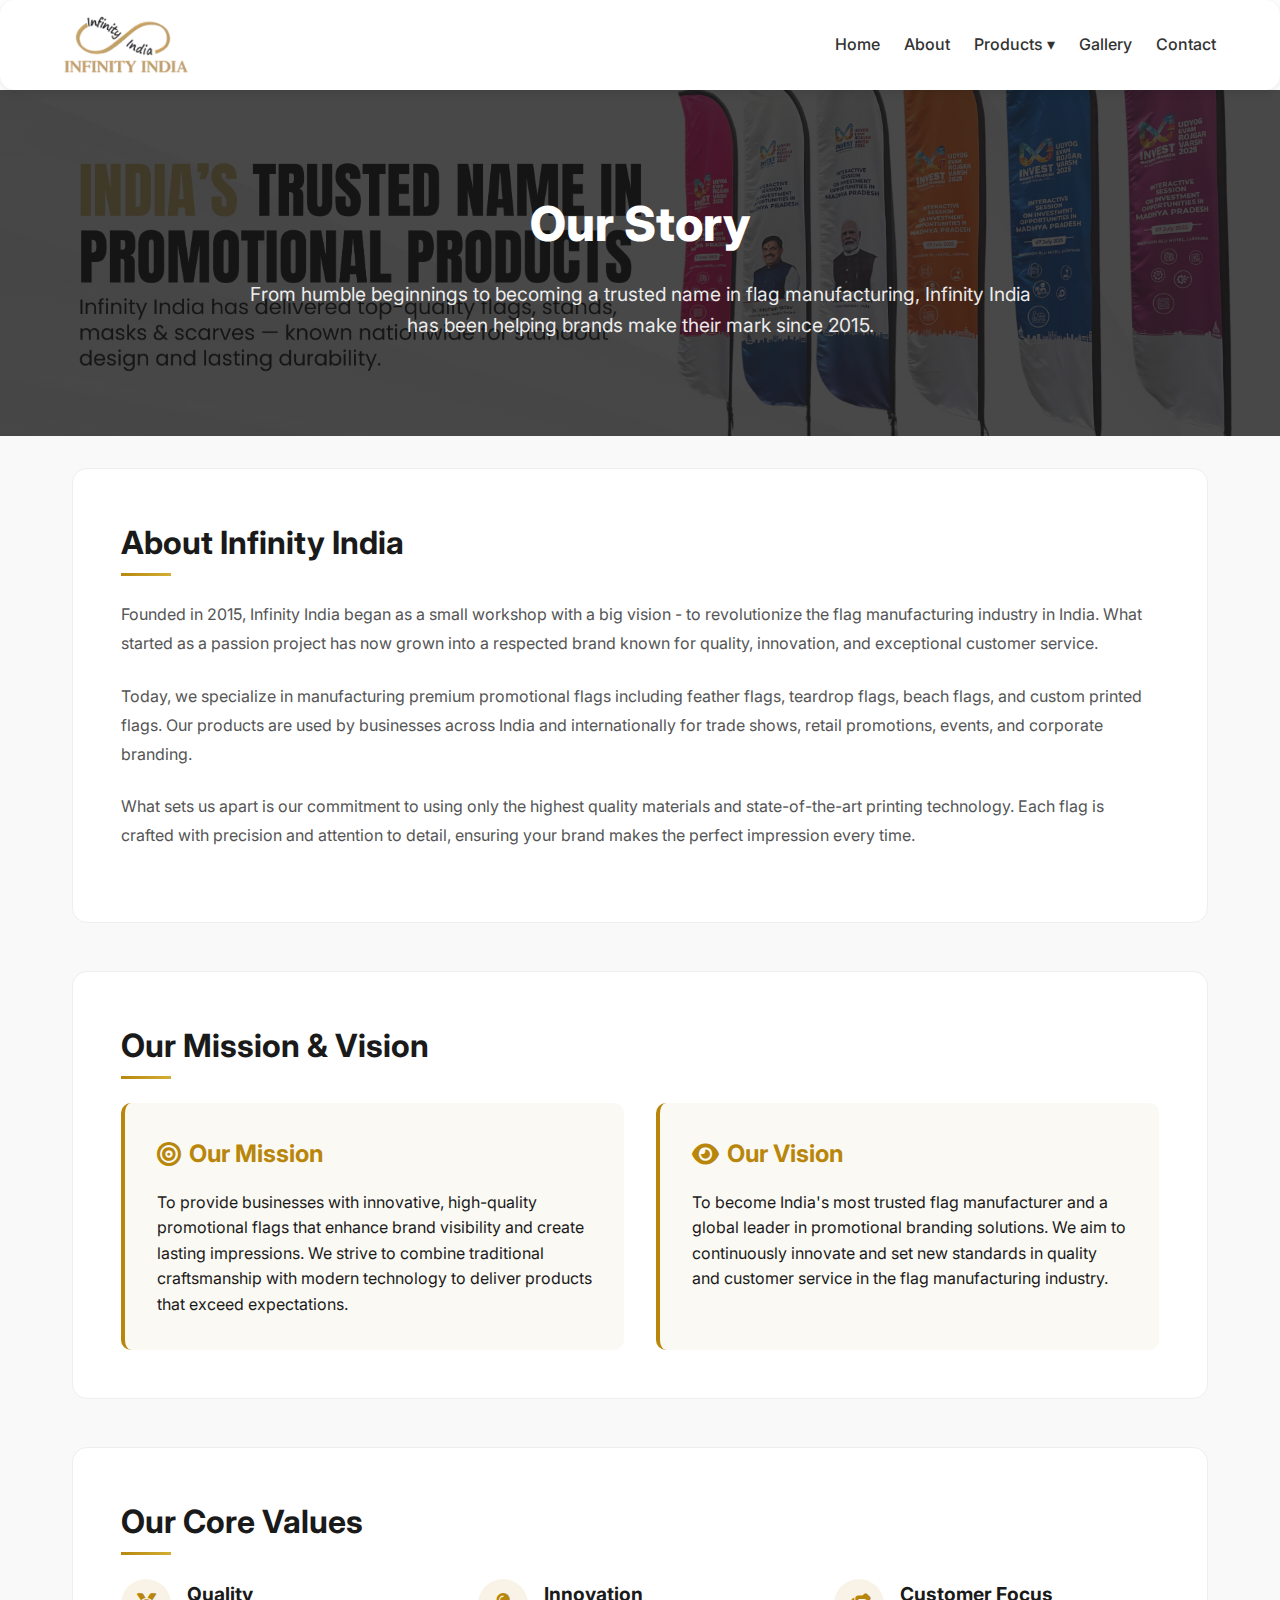
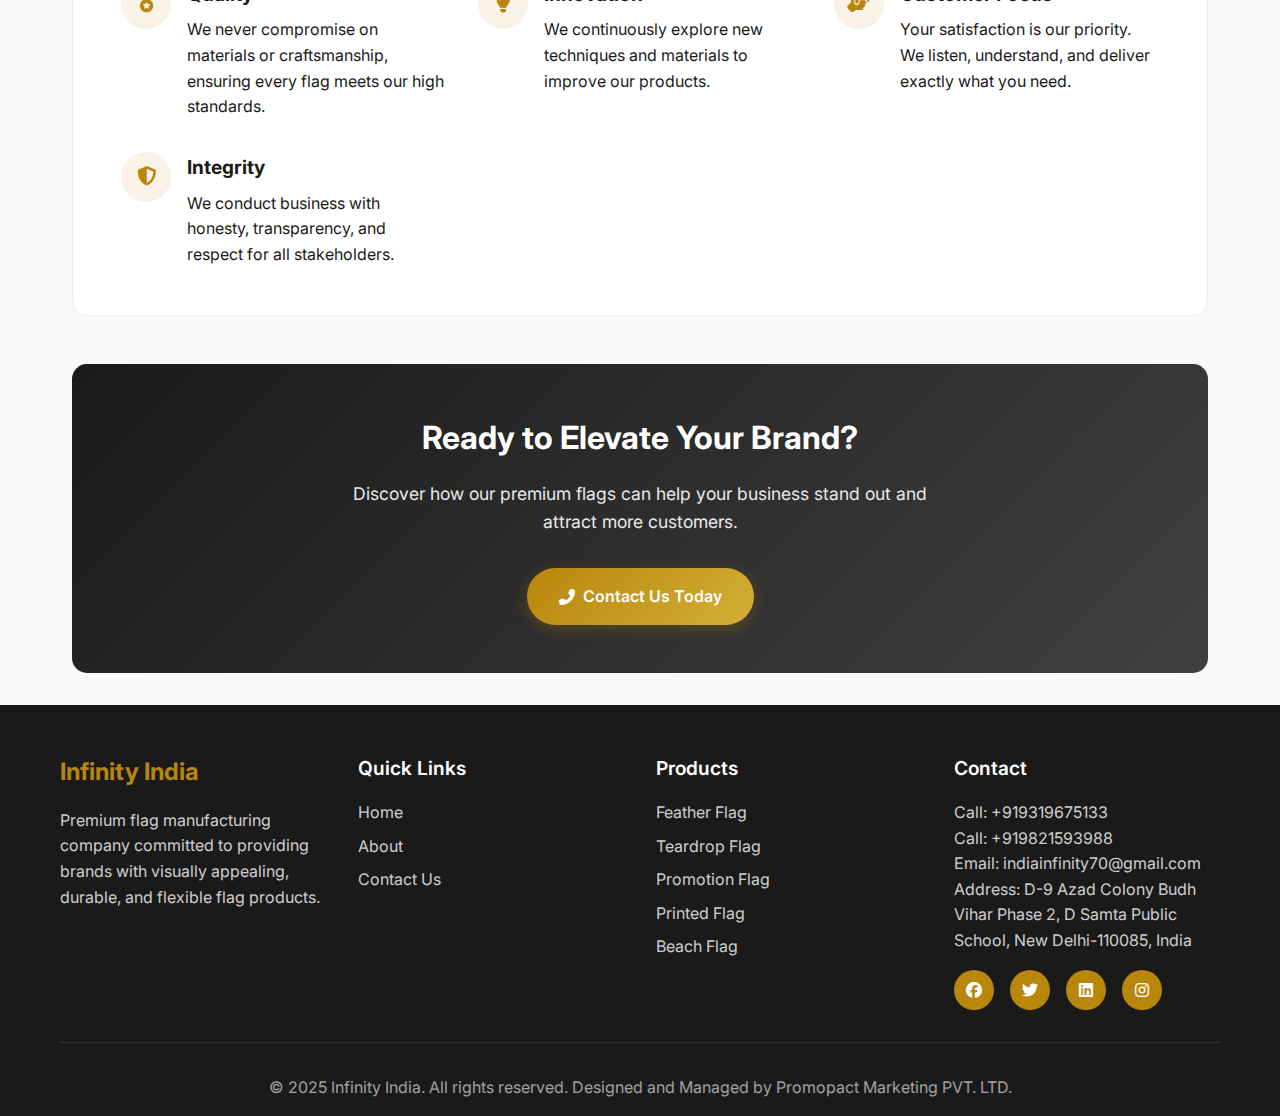
<file: about-us.html>
<!DOCTYPE html>
<html lang="en">
<head>
    <meta charset="UTF-8">
    <meta name="viewport" content="width=device-width, initial-scale=1.0">
    <title>Infinity India - Premium Flag Manufacturing</title>
    <link rel="stylesheet" href="style.css">
    <link rel="preconnect" href="https://fonts.googleapis.com">
    <link rel="preconnect" href="https://fonts.gstatic.com" crossorigin>
    <link href="https://fonts.googleapis.com/css2?family=Inter:wght@300;400;500;600;700;800;900&display=swap" rel="stylesheet">
    <link rel="stylesheet" href="https://cdnjs.cloudflare.com/ajax/libs/font-awesome/6.4.0/css/all.min.css">
</head>
<body>
    <!-- Navigation -->
   
  <header class="navbar">
    <div class="logo">
      <img src="img/logo.avif" alt="Eureka Logo" />
      <!-- <h1>Eureka Polychem PVT LTD</h1> -->
    </div>
  
    <div class="hamburger" id="hamburger">
      <span></span>
      <span></span>
      <span></span>
    </div>
  
    <ul class="nav-links" id="navLinks">
      <li><a href="index.html">Home</a></li>
      <li><a href="about-us.html">About</a></li>
      <li class="dropdown">
        <a href="#" class="dropdown-toggle">Products &#9662;</a> 
        <ul class="dropdown-menu" id="dropdownMenu">
          <li><a href="feather-flag.html">Feather Flag</a></li>
          <li><a href="teardrop-flag.html">Teardrop Flag</a></li>
          <li><a href="promotional-flag.html">Promotion Flag</a></li>
          <li><a href="printed-flag.html">Printed Flag</a></li>
          <li><a href="beach-flag.html">Beach Flag</a></li>
        
        </ul>
      </li>
      <li><a href="gallery.html">Gallery</a></li>
      <li><a href="contact-us.html">Contact</a></li>
    </ul>
  </header>



<style>
        /* About Page Specific Styles */
        .about-page {
            /* padding-top: 80px; */
            background: #f9f9f9;
            font-family: 'Inter', sans-serif;
        }
        
        .about-hero {
            background: linear-gradient(rgba(26, 26, 26, 0.8), rgba(26, 26, 26, 0.8)), url('img/17.avif');
            background-size: cover;
            background-position: center;
            color: white;
            padding: 6rem 0;
            text-align: center;
        }
        
        .about-hero h1 {
            font-size: 3rem;
            font-weight: 800;
            margin-bottom: 1rem;
        }
        
        .about-hero p {
            font-size: 1.2rem;
            max-width: 800px;
            margin: 0 auto;
            opacity: 0.9;
        }
        
        .about-main {
            max-width: 1200px;
            margin: 0 auto;
            padding: 2rem;
        }
        
        .about-section {
            background: white;
            border-radius: 15px;
            /* box-shadow: 0 5px 15px rgba(0,0,0,0.1); */
            padding: 3rem;
            margin-bottom: 3rem;
            border: 1px solid #eee;
        }
        
        .about-section-title {
            font-size: 2rem;
            font-weight: 700;
            margin-bottom: 1.5rem;
            color: #1a1a1a;
            position: relative;
            padding-bottom: 0.5rem;
        }
        
        .about-section-title::after {
            content: '';
            position: absolute;
            bottom: 0;
            left: 0;
            width: 50px;
            height: 3px;
            background: linear-gradient(135deg, #B8860B, #D4AF37);
        }
        
        .about-content {
            line-height: 1.8;
            color: #555;
        }
        
        .about-content p {
            margin-bottom: 1.5rem;
        }
        
        .about-mission-vision {
            display: grid;
            grid-template-columns: 1fr 1fr;
            gap: 2rem;
        }
        
        .about-mission, .about-vision {
            background: rgba(184, 134, 11, 0.05);
            padding: 2rem;
            border-radius: 10px;
            border-left: 4px solid #B8860B;
        }
        
        .about-mission h3, .about-vision h3 {
            font-size: 1.5rem;
            color: #B8860B;
            margin-bottom: 1rem;
            display: flex;
            align-items: center;
            gap: 0.5rem;
        }
        
        .about-values {
            display: grid;
            grid-template-columns: repeat(auto-fit, minmax(300px, 1fr));
            gap: 2rem;
        }
        
        .about-value {
            display: flex;
            gap: 1rem;
        }
        
        .about-value-icon {
            width: 50px;
            height: 50px;
            background: rgba(184, 134, 11, 0.1);
            border-radius: 50%;
            display: flex;
            align-items: center;
            justify-content: center;
            color: #B8860B;
            font-size: 1.2rem;
            flex-shrink: 0;
        }
        
        .about-value-content h3 {
            font-size: 1.2rem;
            margin-bottom: 0.5rem;
        }
        
        .about-team {
            display: grid;
            grid-template-columns: repeat(auto-fit, minmax(250px, 1fr));
            gap: 2rem;
        }
        
    
        
        .about-team-img {
            width: 150px;
            height: 150px;
            border-radius: 50%;
            object-fit: cover;
            margin: 0 auto 1rem;
            border: 3px solid #B8860B;
        }
        
       
        
        
        .about-cta {
            text-align: center;
            padding: 3rem;
            background: linear-gradient(135deg, #1a1a1a, #404040);
            color: white;
            border-radius: 15px;
        }
        
        .about-cta h2 {
            font-size: 2rem;
            margin-bottom: 1rem;
        }
        
        .about-cta p {
            max-width: 600px;
            margin: 0 auto 2rem;
            font-size: 1.1rem;
            opacity: 0.9;
        }
        
        .about-cta-btn {
            padding: 1rem 2rem;
            background: linear-gradient(135deg, #B8860B, #D4AF37);
            color: white;
            border: none;
            border-radius: 50px;
            font-weight: 600;
            cursor: pointer;
            transition: all 0.3s ease;
            display: inline-flex;
            align-items: center;
            gap: 0.5rem;
            text-decoration: none;
            box-shadow: 0 4px 15px rgba(184, 134, 11, 0.3);
        }
        
        .about-cta-btn:hover {
            transform: translateY(-3px);
            box-shadow: 0 8px 25px rgba(184, 134, 11, 0.4);
        }
        
        /* Responsive Styles */
        @media (max-width: 1024px) {
            .about-mission-vision {
                grid-template-columns: 1fr;
            }
        }
        
        @media (max-width: 768px) {
            .about-hero {
                padding: 4rem 1rem;
            }
            
            .about-hero h1 {
                font-size: 2.5rem;
            }
            
            .about-hero p {
                font-size: 1.1rem;
            }
            
            .about-main {
                padding: 1rem;
            }
            
            .about-section {
                padding: 2rem 1.5rem;
            }
            
            .about-section-title {
                font-size: 1.8rem;
            }
        }
        
        @media (max-width: 480px) {
            .about-hero h1 {
                font-size: 2rem;
            }
            
            .about-section-title {
                font-size: 1.5rem;
            }
            
            .about-cta {
                padding: 2rem 1rem;
            }
            
            .about-cta h2 {
                font-size: 1.5rem;
            }
        }
</style>


    <div class="about-page">
        <!-- Hero Section -->
        <section class="about-hero">
            <h1>Our Story</h1>
            <p>From humble beginnings to becoming a trusted name in flag manufacturing, Infinity India has been helping brands make their mark since 2015.</p>
        </section>

        <!-- Main Content -->
        <main class="about-main">
            <!-- About Us Section -->
            <section class="about-section">
                <h2 class="about-section-title">About Infinity India</h2>
                <div class="about-content">
                    <p>Founded in 2015, Infinity India began as a small workshop with a big vision - to revolutionize the flag manufacturing industry in India. What started as a passion project has now grown into a respected brand known for quality, innovation, and exceptional customer service.</p>
                    
                    <p>Today, we specialize in manufacturing premium promotional flags including feather flags, teardrop flags, beach flags, and custom printed flags. Our products are used by businesses across India and internationally for trade shows, retail promotions, events, and corporate branding.</p>
                    
                    <p>What sets us apart is our commitment to using only the highest quality materials and state-of-the-art printing technology. Each flag is crafted with precision and attention to detail, ensuring your brand makes the perfect impression every time.</p>
                </div>
            </section>
            
            <!-- Mission & Vision Section -->
            <section class="about-section">
                <h2 class="about-section-title">Our Mission & Vision</h2>
                <div class="about-mission-vision">
                    <div class="about-mission">
                        <h3><i class="fas fa-bullseye"></i> Our Mission</h3>
                        <p>To provide businesses with innovative, high-quality promotional flags that enhance brand visibility and create lasting impressions. We strive to combine traditional craftsmanship with modern technology to deliver products that exceed expectations.</p>
                    </div>
                    <div class="about-vision">
                        <h3><i class="fas fa-eye"></i> Our Vision</h3>
                        <p>To become India's most trusted flag manufacturer and a global leader in promotional branding solutions. We aim to continuously innovate and set new standards in quality and customer service in the flag manufacturing industry.</p>
                    </div>
                </div>
            </section>
            
            <!-- Values Section -->
            <section class="about-section">
                <h2 class="about-section-title">Our Core Values</h2>
                <div class="about-values">
                    <div class="about-value">
                        <div class="about-value-icon">
                            <i class="fas fa-medal"></i>
                        </div>
                        <div class="about-value-content">
                            <h3>Quality</h3>
                            <p>We never compromise on materials or craftsmanship, ensuring every flag meets our high standards.</p>
                        </div>
                    </div>
                    <div class="about-value">
                        <div class="about-value-icon">
                            <i class="fas fa-lightbulb"></i>
                        </div>
                        <div class="about-value-content">
                            <h3>Innovation</h3>
                            <p>We continuously explore new techniques and materials to improve our products.</p>
                        </div>
                    </div>
                    <div class="about-value">
                        <div class="about-value-icon">
                            <i class="fas fa-hands-helping"></i>
                        </div>
                        <div class="about-value-content">
                            <h3>Customer Focus</h3>
                            <p>Your satisfaction is our priority. We listen, understand, and deliver exactly what you need.</p>
                        </div>
                    </div>
                    <div class="about-value">
                        <div class="about-value-icon">
                            <i class="fas fa-shield-alt"></i>
                        </div>
                        <div class="about-value-content">
                            <h3>Integrity</h3>
                            <p>We conduct business with honesty, transparency, and respect for all stakeholders.</p>
                        </div>
                    </div>
                </div>
            </section>
            
            <!-- CTA Section -->
            <section class="about-cta">
                <h2>Ready to Elevate Your Brand?</h2>
                <p>Discover how our premium flags can help your business stand out and attract more customers.</p>
                <a href="contact.html" class="about-cta-btn">
                    <i class="fas fa-phone-alt"></i> Contact Us Today
                </a>
            </section>
        </main>
    </div>

    

    <!-- Footer -->
    <footer class="footer">
        <div class="container">
            <div class="footer-content">
                <div class="footer-section">
                    <h3>Infinity India</h3>
                    <p>Premium flag manufacturing company committed to providing brands with visually appealing, durable, and flexible flag products.</p>
                </div>
                <div class="footer-section">
                    <h4>Quick Links</h4>
                    <ul>
                        <li><a href="index.html">Home</a></li>
                        <li><a href="about-us.html">About</a></li>
                        <!-- <li><a href="#products">Products</a></li> -->
                        <li><a href="contact-us.html">Contact Us</a></li>
                    </ul>
                </div>
                <div class="footer-section">
                    <h4>Products</h4>
                    <ul>
                      <li><a href="feather-flag.html">Feather Flag</a></li>
                      <li><a href="teardrop-flag.html">Teardrop Flag</a></li>
                      <li><a href="promotional-flag.html">Promotion Flag</a></li>
                      <li><a href="printed-flag.html">Printed Flag</a></li>
                      <li><a href="beach-flag.html">Beach Flag</a></li>
                    </ul>
                </div>
                <div class="footer-section">
                    <h4>Contact</h4>
                    <p>Call: +919319675133</p>
                    <p>Call: +919821593988</p>
                    <p>Email: indiainfinity70@gmail.com</p>
                    <p>Address: D-9 Azad Colony Budh Vihar Phase 2, D Samta Public School, New Delhi-110085, India</p>
                    <div class="social-links">
                        <a href="#"><i class="fab fa-facebook"></i></a>
                        <a href="#"><i class="fab fa-twitter"></i></a>
                        <a href="#"><i class="fab fa-linkedin"></i></a>
                        <a href="#"><i class="fab fa-instagram"></i></a>
                    </div>
                </div>
            </div>
            <div class="footer-bottom">
<p>&copy; 2025 Infinity India. All rights reserved. Designed and Managed by
   <a href="https://promopact.in" style="color: inherit; text-decoration: none;">Promopact Marketing PVT. LTD.</a>
</p>
            </div>
        </div>
    </footer>

    <script src="script.js"></script>
<!-- <script src="unveil-carousel.js"></script> -->
<!-- Modal Structure for Feather Flag -->
<!-- <div id="featherFlagModal" class="modal">
  <div class="modal-content" style="display: flex; gap: 2rem; flex-wrap: wrap;">
    <span class="modal-close">&times;</span>
    <div style="flex: 1; min-width: 300px;">
      <img src="img/IMG-20250716-WA0006.jpg" alt="Feather Flags" style="width: 100%; border-radius: 15px; box-shadow: 0 4px 15px rgba(0,0,0,0.2);">
      <div style="display: flex; justify-content: space-around; margin-top: 1rem; font-weight: bold;">
        <span>8 FT</span>
        <span>10 FT</span>
        <span>12 FT</span>
      </div>
    </div>
    <div style="flex: 1; min-width: 300px;">
      <h2>Feather Flag Details</h2>
      <p>Elevate your brand visibility with Feather Flags by Infinity India. Designed to capture attention with their dynamic and eye-catching appearance, these feather flags are perfect for outdoor events, trade shows, retail promotions, and more.</p>
      <p>Our feather flags are made with premium materials ensuring durability and vibrant colors that last. Easy to set up and transport, they are an excellent choice for any promotional campaign.</p>
    </div>
  </div>
</div> -->

<script>
  const hamburger = document.getElementById('hamburger');
  const navLinks = document.getElementById('navLinks');
  const dropdownToggle = document.querySelector('.dropdown-toggle');
  const dropdownMenu = document.getElementById('dropdownMenu');

  // Hamburger toggle
  hamburger.addEventListener('click', () => {
    navLinks.classList.toggle('active');
    dropdownMenu.classList.remove('show-dropdown'); // close dropdown if open
  });

  // Dropdown toggle
  dropdownToggle.addEventListener('click', (e) => {
    e.preventDefault();
    dropdownMenu.classList.toggle('show-dropdown');
  });

  // Close dropdown on outside click
  document.addEventListener('click', (e) => {
    if (!e.target.closest('.dropdown')) {
      dropdownMenu.classList.remove('show-dropdown');
    }
  });

</script>


</body>
</html>
</file>
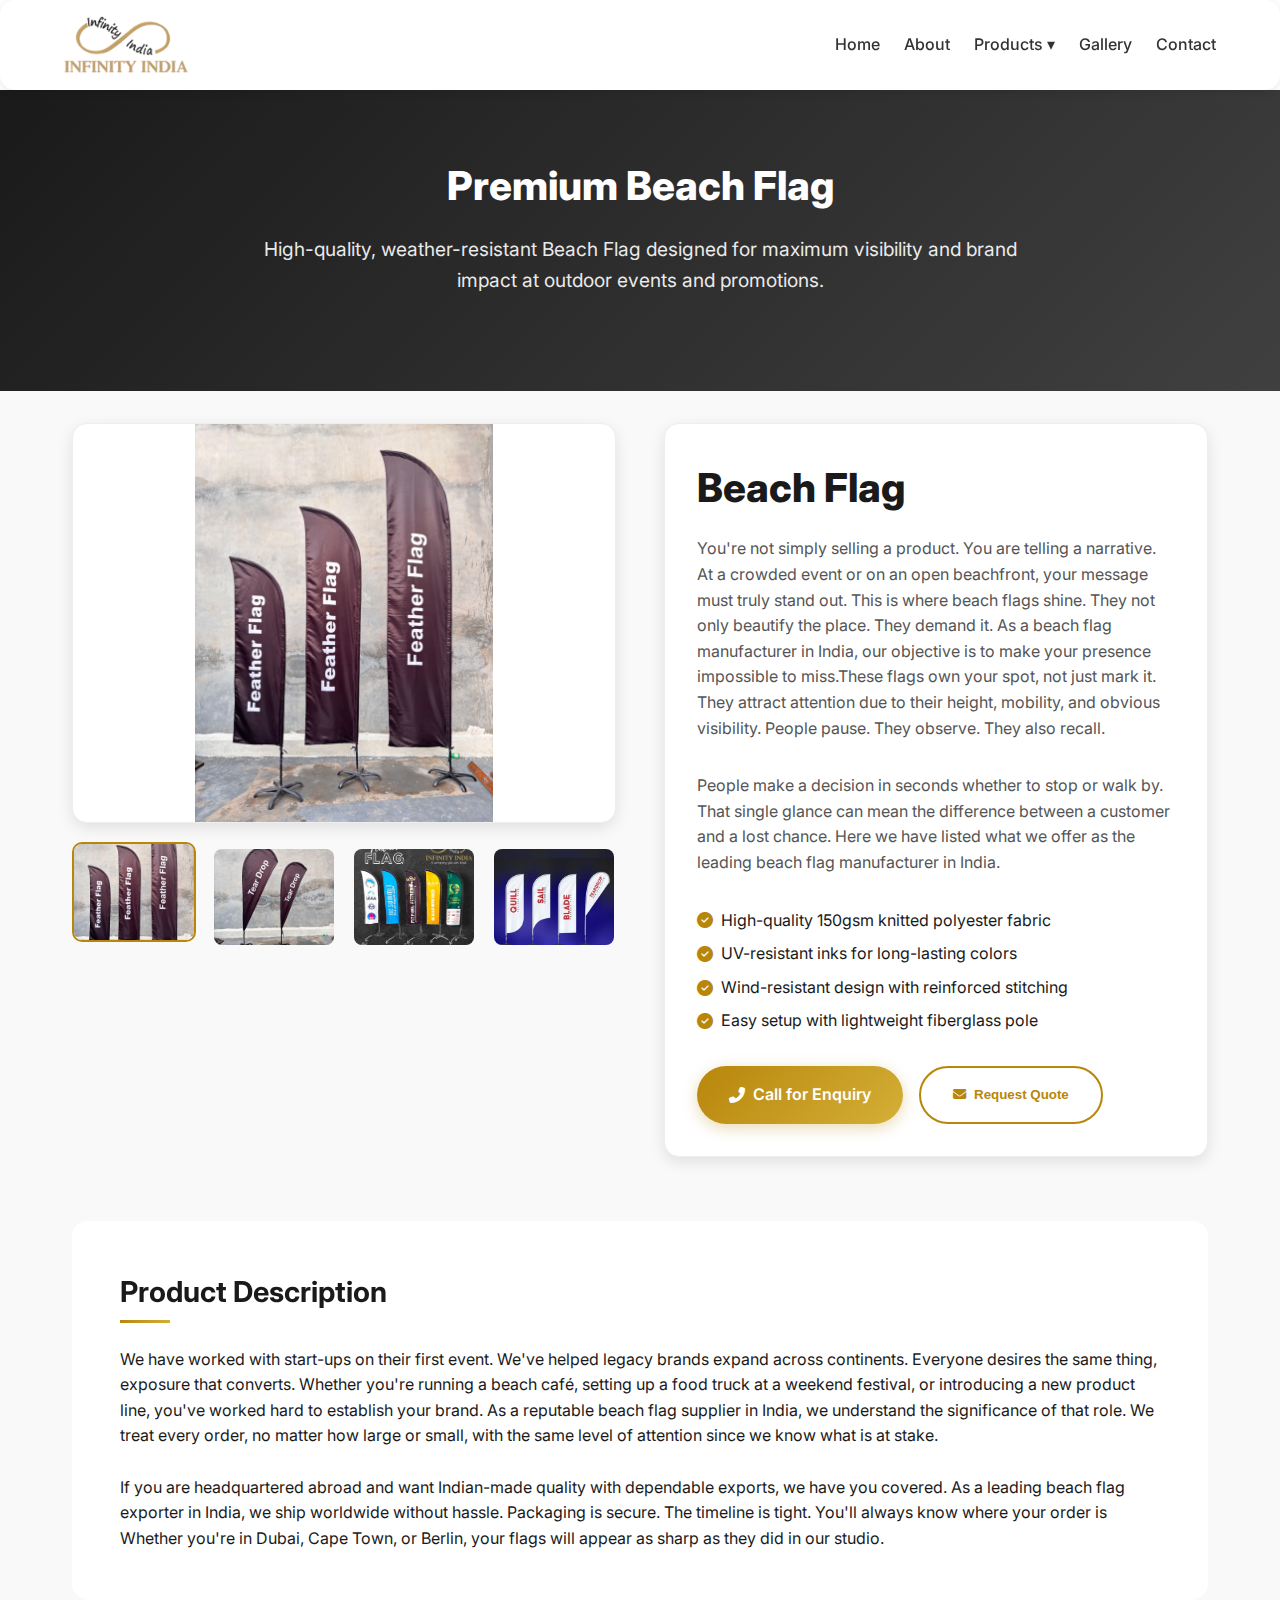
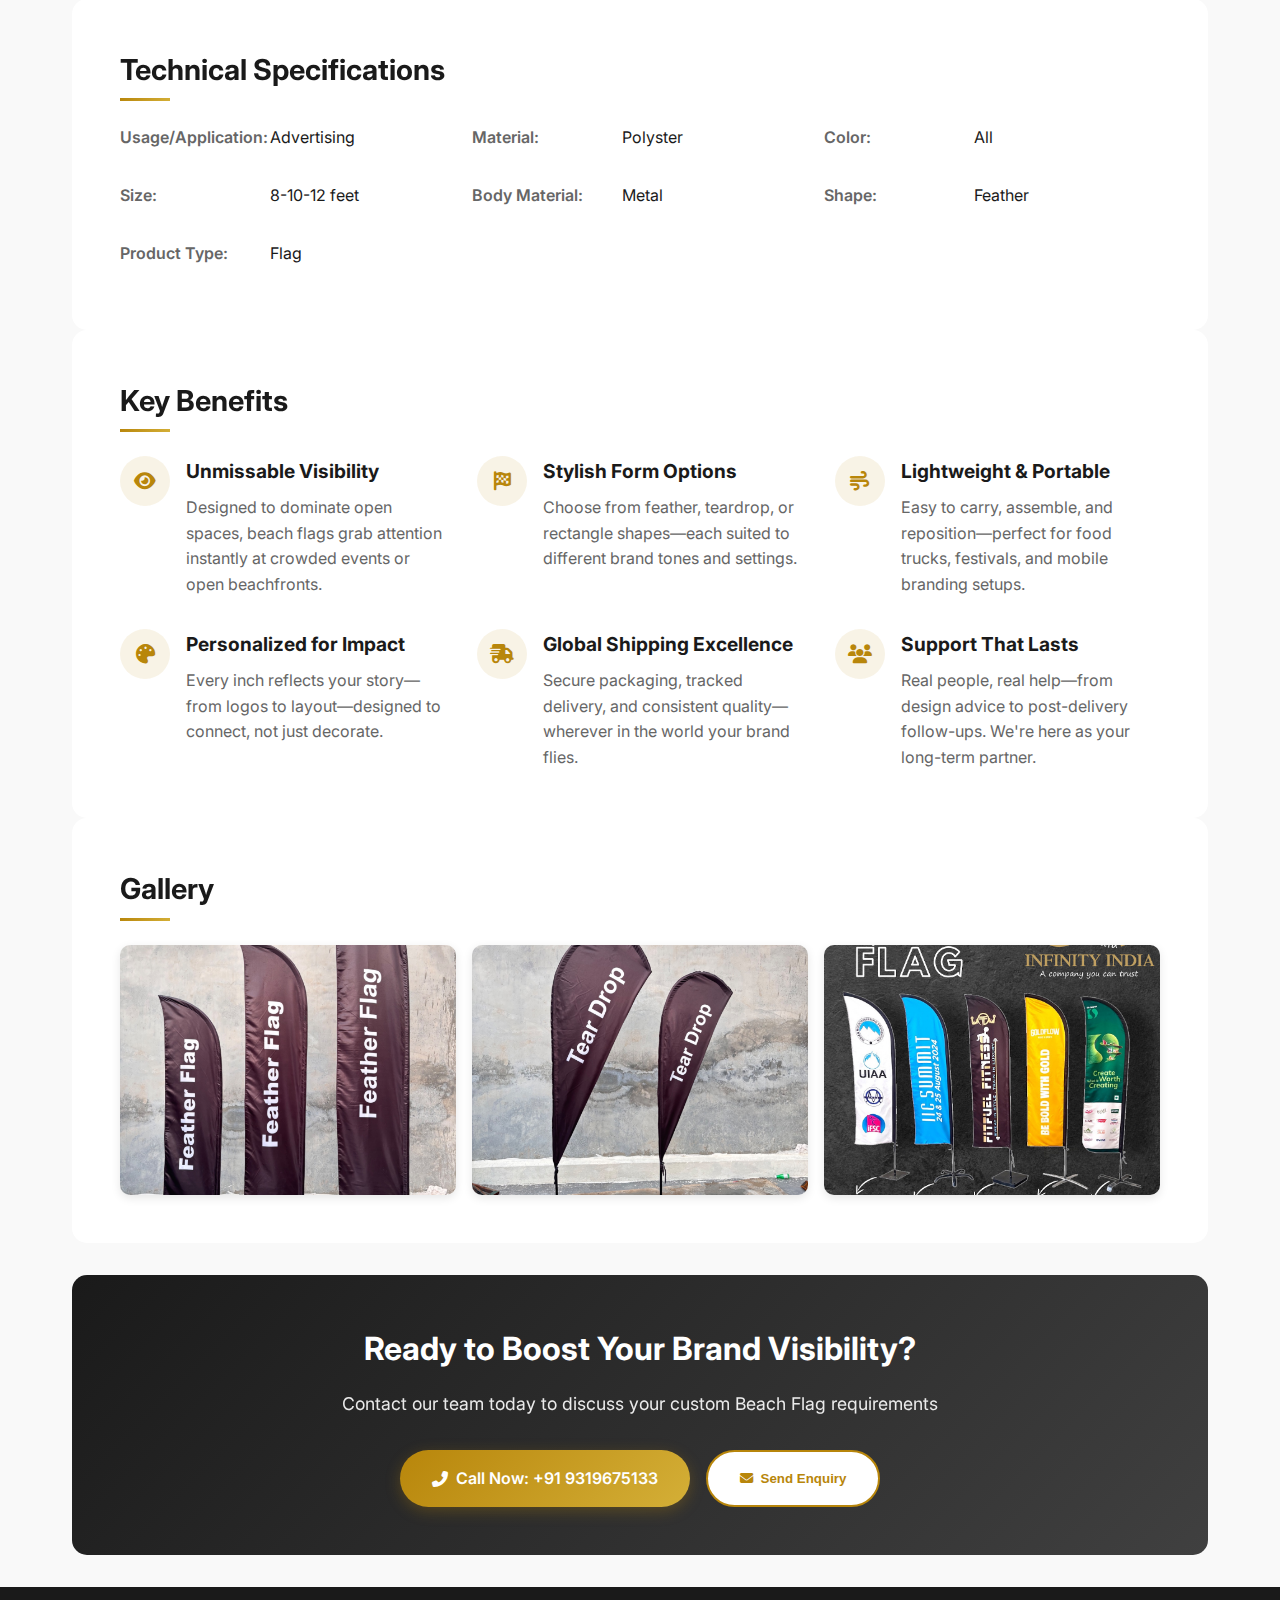
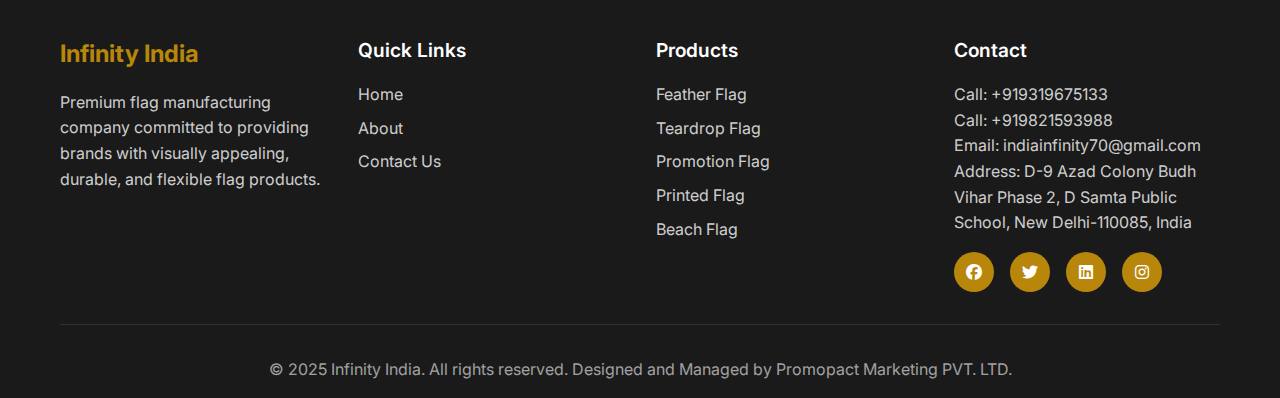
<file: beach-flag.html>
<!DOCTYPE html>
<html lang="en">
<head>
    <meta charset="UTF-8">
    <meta name="viewport" content="width=device-width, initial-scale=1.0">
    <title>Infinity India - Premium Flag Manufacturing</title>
    <link rel="stylesheet" href="style.css">
    <link rel="preconnect" href="https://fonts.googleapis.com">
    <link rel="preconnect" href="https://fonts.gstatic.com" crossorigin>
    <link href="https://fonts.googleapis.com/css2?family=Inter:wght@300;400;500;600;700;800;900&display=swap" rel="stylesheet">
    <link rel="stylesheet" href="https://cdnjs.cloudflare.com/ajax/libs/font-awesome/6.4.0/css/all.min.css">
</head>
<body>
    <!-- Navigation -->
   
  <header class="navbar">
    <div class="logo">
      <img src="img/logo.avif" alt="Eureka Logo" />
      <!-- <h1>Eureka Polychem PVT LTD</h1> -->
    </div>
  
    <div class="hamburger" id="hamburger">
      <span></span>
      <span></span>
      <span></span>
    </div>
  
    <ul class="nav-links" id="navLinks">
      <li><a href="index.html">Home</a></li>
      <li><a href="about-us.html">About</a></li>
      <li class="dropdown">
        <a href="#" class="dropdown-toggle">Products &#9662;</a> 
        <ul class="dropdown-menu" id="dropdownMenu">
          <li><a href="feather-flag.html">Feather Flag</a></li>
          <li><a href="teardrop-flag.html">Teardrop Flag</a></li>
          <li><a href="promotional-flag.html">Promotion Flag</a></li>
          <li><a href="printed-flag.html">Printed Flag</a></li>
          <li><a href="beach-flag.html">Beach Flag</a></li>
        
        </ul>
      </li>
      <li><a href="gallery.html">Gallery</a></li>
      <li><a href="contact-us.html">Contact</a></li>
    </ul>
  </header>



    <div class="prod-page">
        <!-- Product Header -->
        <header class="prod-header">
            <div class="container">
                <!-- <div class="prod-breadcrumb">
                    <a href="#">Home</a>
                    <span>/</span>
                    <a href="#">Products</a>
                    <span>/</span>
                    <a href="#">Beach Flags</a>
                    <span>/</span>
                    <span>Premium Beach Flag</span>
                </div> -->
                <h1 class="prod-title">Premium Beach Flag</h1>
                <p class="prod-subtitle">High-quality, weather-resistant Beach Flag designed for maximum visibility and brand impact at outdoor events and promotions.</p>
            </div>
        </header>

        <!-- Main Product Content -->
        <main class="prod-main">
            <div class="prod-container">
                <!-- Product Gallery -->
                <div class="prod-gallery">
                    <img src="img/20250716-0010.jpg" alt="Premium Beach Flag" class="prod-main-image" id="prodMainImage">
                    <div class="prod-thumbnails">
                        <img src="img/20250716-0010.jpg" alt="Thumbnail 1" class="prod-thumb active" onclick="changeImage(this, 'img/20250716-0010.jpg')">
                        <img src="img/20250716-0009.jpg" alt="Thumbnail 2" class="prod-thumb" onclick="changeImage(this, 'img/20250716-0009.jpg')">
                        <img src="img/20250716-0001.jpg" alt="Thumbnail 3" class="prod-thumb" onclick="changeImage(this, 'img/20250716-0001.jpg')">
                        <img src="img/f1.webp" alt="Thumbnail 4" class="prod-thumb" onclick="changeImage(this, 'img/f1.webp')">
                    </div>
                </div>

                <!-- Product Info -->
                <div class="prod-info">
                    <!-- <div class="prod-rating">
                        <i class="fas fa-star"></i>
                        <i class="fas fa-star"></i>
                        <i class="fas fa-star"></i>
                        <i class="fas fa-star"></i>
                        <i class="fas fa-star-half-alt"></i>
                        <span class="prod-rating-count">(24 Reviews)</span>
                    </div> -->
                    <!-- <div class="prod-price">₹2,499 - ₹4,999</div> -->
                    <h1 class="prod-title">Beach Flag</h1>
                    <p class="prod-description">
                        You're not simply selling a product. You are telling a narrative. At a crowded event or on an open beachfront, your message must truly stand out. This is where beach flags shine. They not only beautify the place. They demand it. As a beach flag manufacturer in India, our objective is to make your presence impossible to miss.These flags own your spot, not just mark it. They attract attention due to their height, mobility, and obvious visibility. People pause. They observe. They also recall.

                    </p>

                    <p class="prod-description">
People make a decision in seconds whether to stop or walk by. That single glance can mean the difference between a customer and a lost chance. Here we have listed what we offer as the leading beach flag manufacturer in India.                    </p>
                    
                    <div class="prod-features">
                        <div class="prod-feature">
                            <i class="fas fa-check-circle"></i>
                            <span>High-quality 150gsm knitted polyester fabric</span>
                        </div>
                        <div class="prod-feature">
                            <i class="fas fa-check-circle"></i>
                            <span>UV-resistant inks for long-lasting colors</span>
                        </div>
                        <div class="prod-feature">
                            <i class="fas fa-check-circle"></i>
                            <span>Wind-resistant design with reinforced stitching</span>
                        </div>
                        <div class="prod-feature">
                            <i class="fas fa-check-circle"></i>
                            <span>Easy setup with lightweight fiberglass pole</span>
                        </div>
                    </div>
                    
                    <!-- <div class="prod-options">
                        <div class="prod-option">
                            <div class="prod-option-title">Size</div>
                            <div class="prod-option-values">
                                <div class="prod-option-value active">2x3 ft</div>
                                <div class="prod-option-value">3x5 ft</div>
                                <div class="prod-option-value">4x6 ft</div>
                                <div class="prod-option-value">5x8 ft</div>
                            </div>
                        </div>
                        
                        <div class="prod-option">
                            <div class="prod-option-title">Base Type</div>
                            <div class="prod-option-values">
                                <div class="prod-option-value active">Cross Base</div>
                                <div class="prod-option-value">Weighted Base</div>
                                <div class="prod-option-value">Ground Spike</div>
                            </div>
                        </div>
                    </div> -->
                    
                    <div class="prod-actions">
                        <a href="tel:+919319675133" class="prod-btn prod-btn-primary">
                            <i class="fas fa-phone-alt"></i> Call for Enquiry
                        </a>
                        <button class="prod-btn prod-btn-secondary" onclick="showEnquiryForm()">
                            <i class="fas fa-envelope"></i> Request Quote
                        </button>
                    </div>
                </div>
            </div>
            
            <!-- Product Details Sections -->
            <section class="prod-details">
                <h2 class="prod-section-title">Product Description</h2>
                <p>We have worked with start-ups on their first event. We've helped legacy brands expand across continents. Everyone desires the same thing, exposure that converts. Whether you're running a beach café, setting up a food truck at a weekend festival, or introducing a new product line, you've worked hard to establish your brand. As a reputable beach flag supplier in India, we understand the significance of that role. We treat every order, no matter how large or small, with the same level of attention since we know what is at stake.</p>
                <br>
                <p>If you are headquartered abroad and want Indian-made quality with dependable exports, we have you covered. As a leading beach flag exporter in India, we ship worldwide without hassle. Packaging is secure. The timeline is tight. You'll always know where your order is Whether you're in Dubai, Cape Town, or Berlin, your flags will appear as sharp as they did in our studio.</p>
                
                <!-- <p>Each flag comes with a lightweight yet sturdy fiberglass pole that's easy to assemble and transport. The pole breaks down into multiple sections for convenient storage and transportation. Choose from our selection of base options to suit different ground surfaces - from concrete to grass to indoor flooring.</p> -->
            </section>
            
            <section class="prod-details">
                <h2 class="prod-section-title">Technical Specifications</h2>


<div class="prod-specs">
    <div class="prod-spec">
        <div class="prod-spec-label">Usage/Application:</div>
        <div class="prod-spec-value">Advertising</div>
    </div>
    <div class="prod-spec">
        <div class="prod-spec-label">Material:</div>
        <div class="prod-spec-value">Polyster</div>
    </div>
    <div class="prod-spec">
        <div class="prod-spec-label">Color:</div>
        <div class="prod-spec-value">All</div>
    </div>
    <div class="prod-spec">
        <div class="prod-spec-label">Size:</div>
        <div class="prod-spec-value">8-10-12 feet</div>
    </div>
    <div class="prod-spec">
        <div class="prod-spec-label">Body Material:</div>
        <div class="prod-spec-value">Metal</div>
    </div>
    <div class="prod-spec">
        <div class="prod-spec-label">Shape:</div>
        <div class="prod-spec-value">Feather</div>
    </div>
    <div class="prod-spec">
        <div class="prod-spec-label">Product Type:</div>
        <div class="prod-spec-value">Flag</div>
    </div>
</div>


            </section>
            

<section class="prod-details">
    <h2 class="prod-section-title">Key Benefits</h2>
    <div class="prod-benefits">

        <div class="prod-benefit">
            <div class="prod-benefit-icon">
                <i class="fas fa-eye"></i>
            </div>
            <div class="prod-benefit-content">
                <h3>Unmissable Visibility</h3>
                <p>Designed to dominate open spaces, beach flags grab attention instantly at crowded events or open beachfronts.</p>
            </div>
        </div>

        <div class="prod-benefit">
            <div class="prod-benefit-icon">
                <i class="fas fa-flag-checkered"></i>
            </div>
            <div class="prod-benefit-content">
                <h3>Stylish Form Options</h3>
                <p>Choose from feather, teardrop, or rectangle shapes—each suited to different brand tones and settings.</p>
            </div>
        </div>

        <div class="prod-benefit">
            <div class="prod-benefit-icon">
                <i class="fas fa-wind"></i>
            </div>
            <div class="prod-benefit-content">
                <h3>Lightweight & Portable</h3>
                <p>Easy to carry, assemble, and reposition—perfect for food trucks, festivals, and mobile branding setups.</p>
            </div>
        </div>

        <div class="prod-benefit">
            <div class="prod-benefit-icon">
                <i class="fas fa-palette"></i>
            </div>
            <div class="prod-benefit-content">
                <h3>Personalized for Impact</h3>
                <p>Every inch reflects your story—from logos to layout—designed to connect, not just decorate.</p>
            </div>
        </div>

        <div class="prod-benefit">
            <div class="prod-benefit-icon">
                <i class="fas fa-shipping-fast"></i>
            </div>
            <div class="prod-benefit-content">
                <h3>Global Shipping Excellence</h3>
                <p>Secure packaging, tracked delivery, and consistent quality—wherever in the world your brand flies.</p>
            </div>
        </div>

        <div class="prod-benefit">
            <div class="prod-benefit-icon">
                <i class="fas fa-users"></i>
            </div>
            <div class="prod-benefit-content">
                <h3>Support That Lasts</h3>
                <p>Real people, real help—from design advice to post-delivery follow-ups. We're here as your long-term partner.</p>
            </div>
        </div>

    </div>
</section>



            
            <section class="prod-details">
                <h2 class="prod-section-title">Gallery</h2>
                <div class="prod-gallery-full">
                    <div class="prod-gallery-item">
                        <img src="img/20250716-0010.jpg" alt="Beach Flag in use">
                    </div>
                    <div class="prod-gallery-item">
                        <img src="img/20250716-0009.jpg" alt="Beach Flag close-up">
                    </div>
                    <div class="prod-gallery-item">
                        <img src="img/20250716-0001.jpg" alt="Beach Flag at event">
                    </div>
                    <!-- <div class="prod-gallery-item">
                        <img src="img/f1.webp" alt="Beach Flag package">
                    </div> -->
                </div>
            </section>
            
            <section class="prod-cta">
                <h2>Ready to Boost Your Brand Visibility?</h2>
                <p>Contact our team today to discuss your custom Beach Flag requirements</p>
                <div class="prod-cta-buttons">
                    <a href="tel:+919319675133" class="prod-btn prod-btn-primary">
                        <i class="fas fa-phone-alt"></i> Call Now: +91 9319675133
                    </a>
                    <button class="prod-btn prod-btn-secondary" onclick="showEnquiryForm()">
                        <i class="fas fa-envelope"></i> Send Enquiry
                    </button>
                </div>
            </section>
        </main>
    </div>

    <!-- Enquiry Form Modal -->
    <div id="enquiryModal" class="prod-modal" style="display: none;">
        <div class="prod-modal-content">
            <span class="prod-modal-close" onclick="closeEnquiryForm()">&times;</span>
            <h2>Request a Quote</h2>
            <form class="prod-enquiry-form">
                <div class="prod-form-group">
                    <input type="text" placeholder="Your Name" required>
                </div>
                <div class="prod-form-group">
                    <input type="email" placeholder="Your Email" required>
                </div>
                <div class="prod-form-group">
                    <input type="tel" placeholder="Phone Number" required>
                </div>
                <div class="prod-form-group">
                    <select required>
                        <option value="">Select Product</option>
                        <option>Premium Beach Flag</option>
                        <option>Beach Flag</option>
                        <option>Advertising Flag</option>
                        <option>Printed Flag</option>
                    </select>
                </div>
                <div class="prod-form-group">
                    <select required>
                        <option value="">Select Size</option>
                        <option>2x3 ft</option>
                        <option>3x5 ft</option>
                        <option>4x6 ft</option>
                        <option>5x8 ft</option>
                    </select>
                </div>
                <div class="prod-form-group">
                    <select required>
                        <option value="">Select Base Type</option>
                        <option>Cross Base</option>
                        <option>Weighted Base</option>
                        <option>Ground Spike</option>
                    </select>
                </div>
                <div class="prod-form-group">
                    <input type="number" placeholder="Quantity" min="1" value="1" required>
                </div>
                <div class="prod-form-group">
                    <textarea placeholder="Additional Requirements" rows="4"></textarea>
                </div>
                <button type="submit" class="prod-btn prod-btn-primary">
                    <i class="fas fa-paper-plane"></i> Submit Enquiry
                </button>
            </form>
        </div>
    </div>


    
    <script>
        // Change main product image when thumbnail is clicked
        function changeImage(thumb, newSrc) {
            // Update main image
            document.getElementById('prodMainImage').src = newSrc;
            
            // Update active thumbnail
            document.querySelectorAll('.prod-thumb').forEach(t => t.classList.remove('active'));
            thumb.classList.add('active');
        }
        
        // Option selection
        document.querySelectorAll('.prod-option-value').forEach(option => {
            option.addEventListener('click', function() {
                const parent = this.parentElement;
                parent.querySelectorAll('.prod-option-value').forEach(o => o.classList.remove('active'));
                this.classList.add('active');
            });
        });
        
        // Enquiry form functions
        function showEnquiryForm() {
            document.getElementById('enquiryModal').style.display = 'flex';
            document.body.style.overflow = 'hidden';
        }
        
        function closeEnquiryForm() {
            document.getElementById('enquiryModal').style.display = 'none';
            document.body.style.overflow = 'auto';
        }
        
        // Close modal when clicking outside
        window.onclick = function(event) {
            const modal = document.getElementById('enquiryModal');
            if (event.target == modal) {
                closeEnquiryForm();
            }
        }
        
        // Form submission
        document.querySelector('.prod-enquiry-form').addEventListener('submit', function(e) {
            e.preventDefault();
            alert('Thank you for your enquiry! Our team will contact you shortly.');
            closeEnquiryForm();
        });
    </script>




    <!-- Footer -->
    <footer class="footer">
        <div class="container">
            <div class="footer-content">
                <div class="footer-section">
                    <h3>Infinity India</h3>
                    <p>Premium flag manufacturing company committed to providing brands with visually appealing, durable, and flexible flag products.</p>
                </div>
                <div class="footer-section">
                    <h4>Quick Links</h4>
                    <ul>
                        <li><a href="index.html">Home</a></li>
                        <li><a href="about-us.html">About</a></li>
                        <!-- <li><a href="#products">Products</a></li> -->
                        <li><a href="contact-us.html">Contact Us</a></li>
                    </ul>
                </div>
                <div class="footer-section">
                    <h4>Products</h4>
                    <ul>
                      <li><a href="feather-flag.html">Feather Flag</a></li>
                      <li><a href="teardrop-flag.html">Teardrop Flag</a></li>
                      <li><a href="promotional-flag.html">Promotion Flag</a></li>
                      <li><a href="printed-flag.html">Printed Flag</a></li>
                      <li><a href="beach-flag.html">Beach Flag</a></li>
                    </ul>
                </div>
                <div class="footer-section">
                    <h4>Contact</h4>
                    <p>Call: +919319675133</p>
                    <p>Call: +919821593988</p>
                    <p>Email: indiainfinity70@gmail.com</p>
                    <p>Address: D-9 Azad Colony Budh Vihar Phase 2, D Samta Public School, New Delhi-110085, India</p>
                    <div class="social-links">
                        <a href="#"><i class="fab fa-facebook"></i></a>
                        <a href="#"><i class="fab fa-twitter"></i></a>
                        <a href="#"><i class="fab fa-linkedin"></i></a>
                        <a href="#"><i class="fab fa-instagram"></i></a>
                    </div>
                </div>
            </div>
            <div class="footer-bottom">
<p>&copy; 2025 Infinity India. All rights reserved. Designed and Managed by
   <a href="https://promopact.in" style="color: inherit; text-decoration: none;">Promopact Marketing PVT. LTD.</a>
</p>
            </div>
        </div>
    </footer>

    <script src="script.js"></script>
<!-- <script src="unveil-carousel.js"></script> -->
<!-- Modal Structure for Feather Flag -->
<!-- <div id="featherFlagModal" class="modal">
  <div class="modal-content" style="display: flex; gap: 2rem; flex-wrap: wrap;">
    <span class="modal-close">&times;</span>
    <div style="flex: 1; min-width: 300px;">
      <img src="img/IMG-20250716-WA0006.jpg" alt="Feather Flags" style="width: 100%; border-radius: 15px; box-shadow: 0 4px 15px rgba(0,0,0,0.2);">
      <div style="display: flex; justify-content: space-around; margin-top: 1rem; font-weight: bold;">
        <span>8 FT</span>
        <span>10 FT</span>
        <span>12 FT</span>
      </div>
    </div>
    <div style="flex: 1; min-width: 300px;">
      <h2>Feather Flag Details</h2>
      <p>Elevate your brand visibility with Feather Flags by Infinity India. Designed to capture attention with their dynamic and eye-catching appearance, these feather flags are perfect for outdoor events, trade shows, retail promotions, and more.</p>
      <p>Our feather flags are made with premium materials ensuring durability and vibrant colors that last. Easy to set up and transport, they are an excellent choice for any promotional campaign.</p>
    </div>
  </div>
</div> -->

<script>
  const hamburger = document.getElementById('hamburger');
  const navLinks = document.getElementById('navLinks');
  const dropdownToggle = document.querySelector('.dropdown-toggle');
  const dropdownMenu = document.getElementById('dropdownMenu');

  // Hamburger toggle
  hamburger.addEventListener('click', () => {
    navLinks.classList.toggle('active');
    dropdownMenu.classList.remove('show-dropdown'); // close dropdown if open
  });

  // Dropdown toggle
  dropdownToggle.addEventListener('click', (e) => {
    e.preventDefault();
    dropdownMenu.classList.toggle('show-dropdown');
  });

  // Close dropdown on outside click
  document.addEventListener('click', (e) => {
    if (!e.target.closest('.dropdown')) {
      dropdownMenu.classList.remove('show-dropdown');
    }
  });

</script>


</body>
</html>
</file>
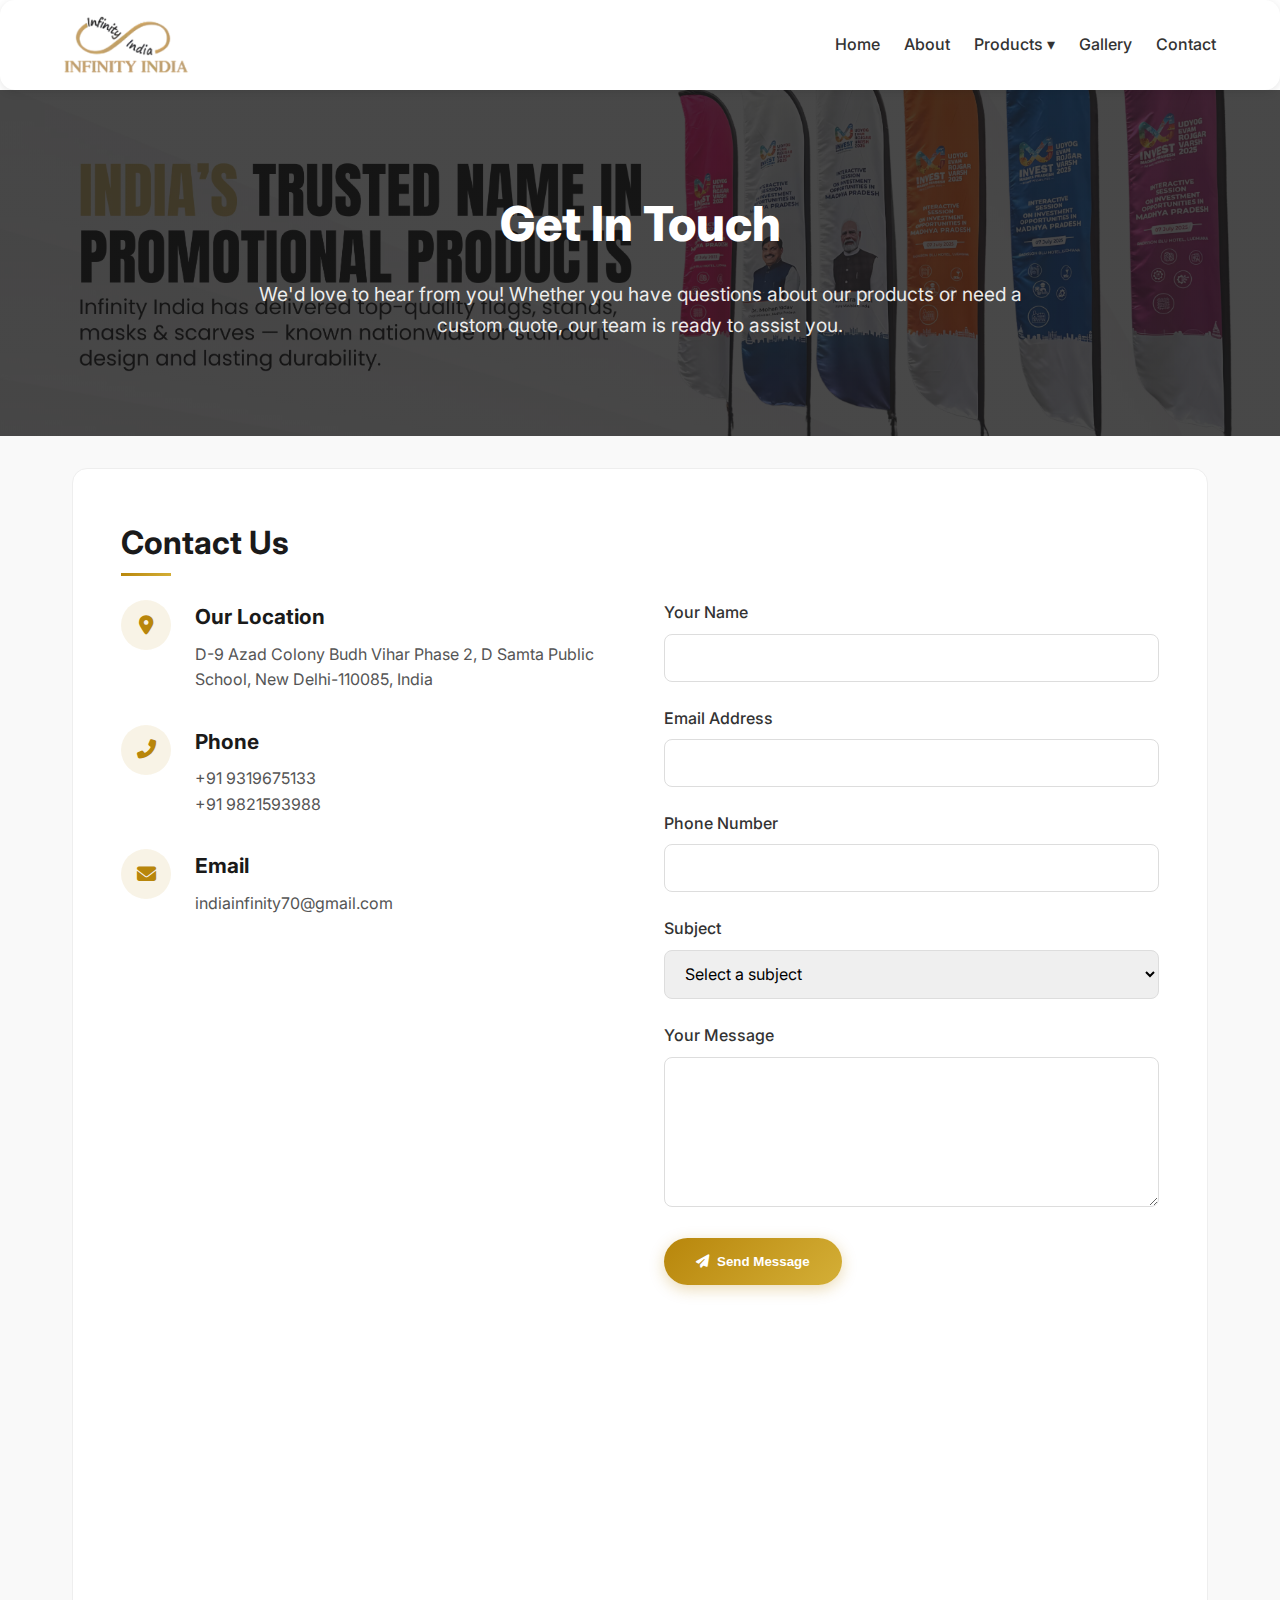
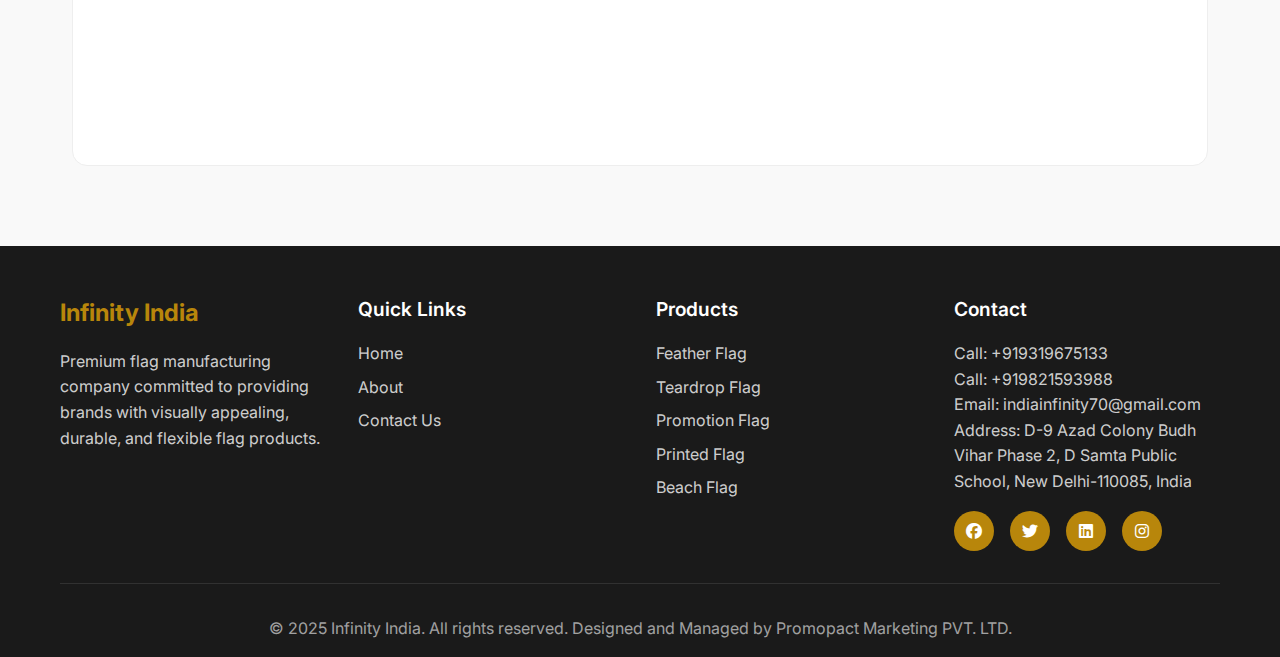
<file: contact-us.html>
<!DOCTYPE html>
<html lang="en">
<head>
    <meta charset="UTF-8">
    <meta name="viewport" content="width=device-width, initial-scale=1.0">
    <title>Infinity India - Premium Flag Manufacturing</title>
    <link rel="stylesheet" href="style.css">
    <link rel="preconnect" href="https://fonts.googleapis.com">
    <link rel="preconnect" href="https://fonts.gstatic.com" crossorigin>
    <link href="https://fonts.googleapis.com/css2?family=Inter:wght@300;400;500;600;700;800;900&display=swap" rel="stylesheet">
    <link rel="stylesheet" href="https://cdnjs.cloudflare.com/ajax/libs/font-awesome/6.4.0/css/all.min.css">
</head>
<body>
    <!-- Navigation -->
   
  <header class="navbar">
    <div class="logo">
      <img src="img/logo.avif" alt="Eureka Logo" />
      <!-- <h1>Eureka Polychem PVT LTD</h1> -->
    </div>
  
    <div class="hamburger" id="hamburger">
      <span></span>
      <span></span>
      <span></span>
    </div>
  
    <ul class="nav-links" id="navLinks">
      <li><a href="index.html">Home</a></li>
      <li><a href="about-us.html">About</a></li>
      <li class="dropdown">
        <a href="#" class="dropdown-toggle">Products &#9662;</a> 
        <ul class="dropdown-menu" id="dropdownMenu">
          <li><a href="feather-flag.html">Feather Flag</a></li>
          <li><a href="teardrop-flag.html">Teardrop Flag</a></li>
          <li><a href="promotional-flag.html">Promotion Flag</a></li>
          <li><a href="printed-flag.html">Printed Flag</a></li>
          <li><a href="beach-flag.html">Beach Flag</a></li>
        
        </ul>
      </li>
      <li><a href="gallery.html">Gallery</a></li>
      <li><a href="contact-us.html">Contact</a></li>
    </ul>
  </header>



<style>
        /* Contact Page Specific Styles */
        .contact-page {
            /* padding-top: 80px; */
            background: #f9f9f9;
            font-family: 'Inter', sans-serif;
        }
        
        .contact-hero {
            background: linear-gradient(rgba(26, 26, 26, 0.8), rgba(26, 26, 26, 0.8)), url('img/17.avif');
            background-size: cover;
            background-position: center;
            color: white;
            padding: 6rem 0;
            text-align: center;
        }
        
        .contact-hero h1 {
            font-size: 3rem;
            font-weight: 800;
            margin-bottom: 1rem;
        }
        
        .contact-hero p {
            font-size: 1.2rem;
            max-width: 800px;
            margin: 0 auto;
            opacity: 0.9;
        }
        
        .contact-main {
            max-width: 1200px;
            margin: 0 auto;
            padding: 2rem;
        }
        
        .contact-section {
            background: white;
            border-radius: 15px;
            /* box-shadow: 0 5px 15px rgba(0,0,0,0.1); */
            padding: 3rem;
            margin-bottom: 3rem;
            border: 1px solid #eee;
        }
        
        .contact-section-title {
            font-size: 2rem;
            font-weight: 700;
            margin-bottom: 1.5rem;
            color: #1a1a1a;
            position: relative;
            padding-bottom: 0.5rem;
        }
        
        .contact-section-title::after {
            content: '';
            position: absolute;
            bottom: 0;
            left: 0;
            width: 50px;
            height: 3px;
            background: linear-gradient(135deg, #B8860B, #D4AF37);
        }
        
        .contact-container {
            display: grid;
            grid-template-columns: 1fr 1fr;
            gap: 3rem;
        }
        
        .contact-info {
            display: flex;
            flex-direction: column;
            gap: 2rem;
        }
        
        .contact-card {
            display: flex;
            gap: 1.5rem;
            align-items: flex-start;
        }
        
        .contact-icon {
            width: 50px;
            height: 50px;
            background: rgba(184, 134, 11, 0.1);
            border-radius: 50%;
            display: flex;
            align-items: center;
            justify-content: center;
            color: #B8860B;
            font-size: 1.2rem;
            flex-shrink: 0;
        }
        
        .contact-card-content h3 {
            font-size: 1.3rem;
            margin-bottom: 0.5rem;
            color: #1a1a1a;
        }
        
        .contact-card-content p, 
        .contact-card-content a {
            color: #555;
            line-height: 1.6;
            text-decoration: none;
            transition: color 0.3s ease;
        }
        
        .contact-card-content a:hover {
            color: #B8860B;
        }
        
        .contact-form .form-group {
            margin-bottom: 1.5rem;
        }
        
        .contact-form label {
            display: block;
            margin-bottom: 0.5rem;
            font-weight: 500;
            color: #333;
        }
        
        .contact-form input,
        .contact-form textarea,
        .contact-form select {
            width: 100%;
            padding: 0.8rem 1rem;
            border: 1px solid #ddd;
            border-radius: 8px;
            font-family: 'Inter', sans-serif;
            font-size: 1rem;
            transition: border-color 0.3s ease;
        }
        
        .contact-form input:focus,
        .contact-form textarea:focus,
        .contact-form select:focus {
            outline: none;
            border-color: #B8860B;
        }
        
        .contact-form textarea {
            min-height: 150px;
            resize: vertical;
        }
        
        .submit-btn {
            padding: 1rem 2rem;
            background: linear-gradient(135deg, #B8860B, #D4AF37);
            color: white;
            border: none;
            border-radius: 50px;
            font-weight: 600;
            cursor: pointer;
            transition: all 0.3s ease;
            display: inline-flex;
            align-items: center;
            gap: 0.5rem;
            text-decoration: none;
            box-shadow: 0 4px 15px rgba(184, 134, 11, 0.3);
        }
        
        .submit-btn:hover {
            transform: translateY(-3px);
            box-shadow: 0 8px 25px rgba(184, 134, 11, 0.4);
        }
        
        .contact-map {
            height: 400px;
            border-radius: 15px;
            overflow: hidden;
            margin-top: 2rem;
        }
        
        .contact-map iframe {
            width: 100%;
            height: 100%;
            border: none;
        }
        
        /* Responsive Styles */
        @media (max-width: 1024px) {
            .contact-container {
                grid-template-columns: 1fr;
            }
            
            .contact-info {
                order: 2;
            }
            
            .contact-form {
                order: 1;
            }
        }
        
        @media (max-width: 768px) {
            .contact-hero {
                padding: 4rem 1rem;
            }
            
            .contact-hero h1 {
                font-size: 2.5rem;
            }
            
            .contact-hero p {
                font-size: 1.1rem;
            }
            
            .contact-main {
                padding: 1rem;
            }
            
            .contact-section {
                padding: 2rem 1.5rem;
            }
            
            .contact-section-title {
                font-size: 1.8rem;
            }
        }
        
        @media (max-width: 480px) {
            .contact-hero h1 {
                font-size: 2rem;
            }
            
            .contact-section-title {
                font-size: 1.5rem;
            }
            
            .contact-card {
                flex-direction: column;
                align-items: flex-start;
            }
        }
</style>

<div class="contact-page">
        <!-- Hero Section -->
        <section class="contact-hero">
            <h1>Get In Touch</h1>
            <p>We'd love to hear from you! Whether you have questions about our products or need a custom quote, our team is ready to assist you.</p>
        </section>

        <!-- Main Content -->
        <main class="contact-main">
            <!-- Contact Section -->
            <section class="contact-section">
                <h2 class="contact-section-title">Contact Us</h2>
                <div class="contact-container">
                    <!-- Contact Info -->
                    <div class="contact-info">
                        <div class="contact-card">
                            <div class="contact-icon">
                                <i class="fas fa-map-marker-alt"></i>
                            </div>
                            <div class="contact-card-content">
                                <h3>Our Location</h3>
                                <p>D-9 Azad Colony Budh Vihar Phase 2, D Samta Public School, New Delhi-110085, India</p>
                            </div>
                        </div>
                        
                        <div class="contact-card">
                            <div class="contact-icon">
                                <i class="fas fa-phone-alt"></i>
                            </div>
                            <div class="contact-card-content">
                                <h3>Phone</h3>
                                <p>
                                    <a href="tel:+911234567890">+91 9319675133</a><br>
                                    <a href="tel:+911234567891">+91 9821593988</a>
                                </p>
                            </div>
                        </div>
                        
                        <div class="contact-card">
                            <div class="contact-icon">
                                <i class="fas fa-envelope"></i>
                            </div>
                            <div class="contact-card-content">
                                <h3>Email</h3>
                                <p>
                                    <a href="mailto:indiainfinity70@gmail.com">indiainfinity70@gmail.com</a><br>
                                    <!-- <a href="mailto:sales@infinityindia.com">sales@infinityindia.com</a> -->
                                </p>
                            </div>
                        </div>
                        
                        <!-- <div class="contact-card">
                            <div class="contact-icon">
                                <i class="fas fa-clock"></i>
                            </div>
                            <div class="contact-card-content">
                                <h3>Business Hours</h3>
                                <p>
                                    Monday - Friday: 9:00 AM - 6:00 PM<br>
                                    Saturday: 10:00 AM - 4:00 PM<br>
                                    Sunday: Closed
                                </p>
                            </div>
                        </div> -->
                    </div>
                    
                    <!-- Contact Form -->
                    <div class="contact-form">
                        <form action="#" method="POST">
                            <div class="form-group">
                                <label for="name">Your Name</label>
                                <input type="text" id="name" name="name" required>
                            </div>
                            
                            <div class="form-group">
                                <label for="email">Email Address</label>
                                <input type="email" id="email" name="email" required>
                            </div>
                            
                            <div class="form-group">
                                <label for="phone">Phone Number</label>
                                <input type="tel" id="phone" name="phone">
                            </div>
                            
                            <div class="form-group">
                                <label for="subject">Subject</label>
                                <select id="subject" name="subject">
                                    <option value="">Select a subject</option>
                                    <option value="quote">Request a Quote</option>
                                    <option value="product">Product Inquiry</option>
                                    <option value="custom">Custom Order</option>
                                    <option value="support">Customer Support</option>
                                    <option value="other">Other</option>
                                </select>
                            </div>
                            
                            <div class="form-group">
                                <label for="message">Your Message</label>
                                <textarea id="message" name="message" required></textarea>
                            </div>
                            
                            <button type="submit" class="submit-btn">
                                <i class="fas fa-paper-plane"></i> Send Message
                            </button>
                        </form>
                    </div>
                </div>
                
                <!-- Map Section -->
                <div class="contact-map">
<iframe 
  src="https://www.google.com/maps/embed?pb=!1m18!1m12!1m3!1d3503.382785730995!2d77.08504517527437!3d28.71622107564861!2m3!1f0!2f0!3f0!3m2!1i1024!2i768!4f13.1!3m3!1m2!1s0x390d01b12c06310d%3A0xc714a54c557747f6!2sInfinity%20India!5e0!3m2!1sen!2sin!4v1722218658004!5m2!1sen!2sin" 
  width="100%" 
  height="450" 
  style="border:0;" 
  allowfullscreen="" 
  loading="lazy" 
  referrerpolicy="no-referrer-when-downgrade">
</iframe>
                </div>
            </section>
            
            <!-- CTA Section -->
            <!-- <section class="about-cta">
                <h2>Looking for Custom Flag Solutions?</h2>
                <p>Our team of experts can help you design and manufacture the perfect flags for your brand or event.</p>
                <a href="#" class="about-cta-btn">
                    <i class="fas fa-flag"></i> Request a Quote
                </a>
            </section> -->
        </main>
    </div>

    

    <!-- Footer -->
    <footer class="footer">
        <div class="container">
            <div class="footer-content">
                <div class="footer-section">
                    <h3>Infinity India</h3>
                    <p>Premium flag manufacturing company committed to providing brands with visually appealing, durable, and flexible flag products.</p>
                </div>
                <div class="footer-section">
                    <h4>Quick Links</h4>
                    <ul>
                        <li><a href="index.html">Home</a></li>
                        <li><a href="about-us.html">About</a></li>
                        <!-- <li><a href="#products">Products</a></li> -->
                        <li><a href="contact-us.html">Contact Us</a></li>
                    </ul>
                </div>
                <div class="footer-section">
                    <h4>Products</h4>
                    <ul>
                      <li><a href="feather-flag.html">Feather Flag</a></li>
                      <li><a href="teardrop-flag.html">Teardrop Flag</a></li>
                      <li><a href="promotional-flag.html">Promotion Flag</a></li>
                      <li><a href="printed-flag.html">Printed Flag</a></li>
                      <li><a href="beach-flag.html">Beach Flag</a></li>
                    </ul>
                </div>
                <div class="footer-section">
                    <h4>Contact</h4>
                    <p>Call: +919319675133</p>
                    <p>Call: +919821593988</p>
                    <p>Email: indiainfinity70@gmail.com</p>
                    <p>Address: D-9 Azad Colony Budh Vihar Phase 2, D Samta Public School, New Delhi-110085, India</p>
                    <div class="social-links">
                        <a href="#"><i class="fab fa-facebook"></i></a>
                        <a href="#"><i class="fab fa-twitter"></i></a>
                        <a href="#"><i class="fab fa-linkedin"></i></a>
                        <a href="#"><i class="fab fa-instagram"></i></a>
                    </div>
                </div>
            </div>
            <div class="footer-bottom">
<p>&copy; 2025 Infinity India. All rights reserved. Designed and Managed by
   <a href="https://promopact.in" style="color: inherit; text-decoration: none;">Promopact Marketing PVT. LTD.</a>
</p>
            </div>
        </div>
    </footer>

    <script src="script.js"></script>
<!-- <script src="unveil-carousel.js"></script> -->
<!-- Modal Structure for Feather Flag -->
<!-- <div id="featherFlagModal" class="modal">
  <div class="modal-content" style="display: flex; gap: 2rem; flex-wrap: wrap;">
    <span class="modal-close">&times;</span>
    <div style="flex: 1; min-width: 300px;">
      <img src="img/IMG-20250716-WA0006.jpg" alt="Feather Flags" style="width: 100%; border-radius: 15px; box-shadow: 0 4px 15px rgba(0,0,0,0.2);">
      <div style="display: flex; justify-content: space-around; margin-top: 1rem; font-weight: bold;">
        <span>8 FT</span>
        <span>10 FT</span>
        <span>12 FT</span>
      </div>
    </div>
    <div style="flex: 1; min-width: 300px;">
      <h2>Feather Flag Details</h2>
      <p>Elevate your brand visibility with Feather Flags by Infinity India. Designed to capture attention with their dynamic and eye-catching appearance, these feather flags are perfect for outdoor events, trade shows, retail promotions, and more.</p>
      <p>Our feather flags are made with premium materials ensuring durability and vibrant colors that last. Easy to set up and transport, they are an excellent choice for any promotional campaign.</p>
    </div>
  </div>
</div> -->

<script>
  const hamburger = document.getElementById('hamburger');
  const navLinks = document.getElementById('navLinks');
  const dropdownToggle = document.querySelector('.dropdown-toggle');
  const dropdownMenu = document.getElementById('dropdownMenu');

  // Hamburger toggle
  hamburger.addEventListener('click', () => {
    navLinks.classList.toggle('active');
    dropdownMenu.classList.remove('show-dropdown'); // close dropdown if open
  });

  // Dropdown toggle
  dropdownToggle.addEventListener('click', (e) => {
    e.preventDefault();
    dropdownMenu.classList.toggle('show-dropdown');
  });

  // Close dropdown on outside click
  document.addEventListener('click', (e) => {
    if (!e.target.closest('.dropdown')) {
      dropdownMenu.classList.remove('show-dropdown');
    }
  });

</script>


</body>
</html>
</file>
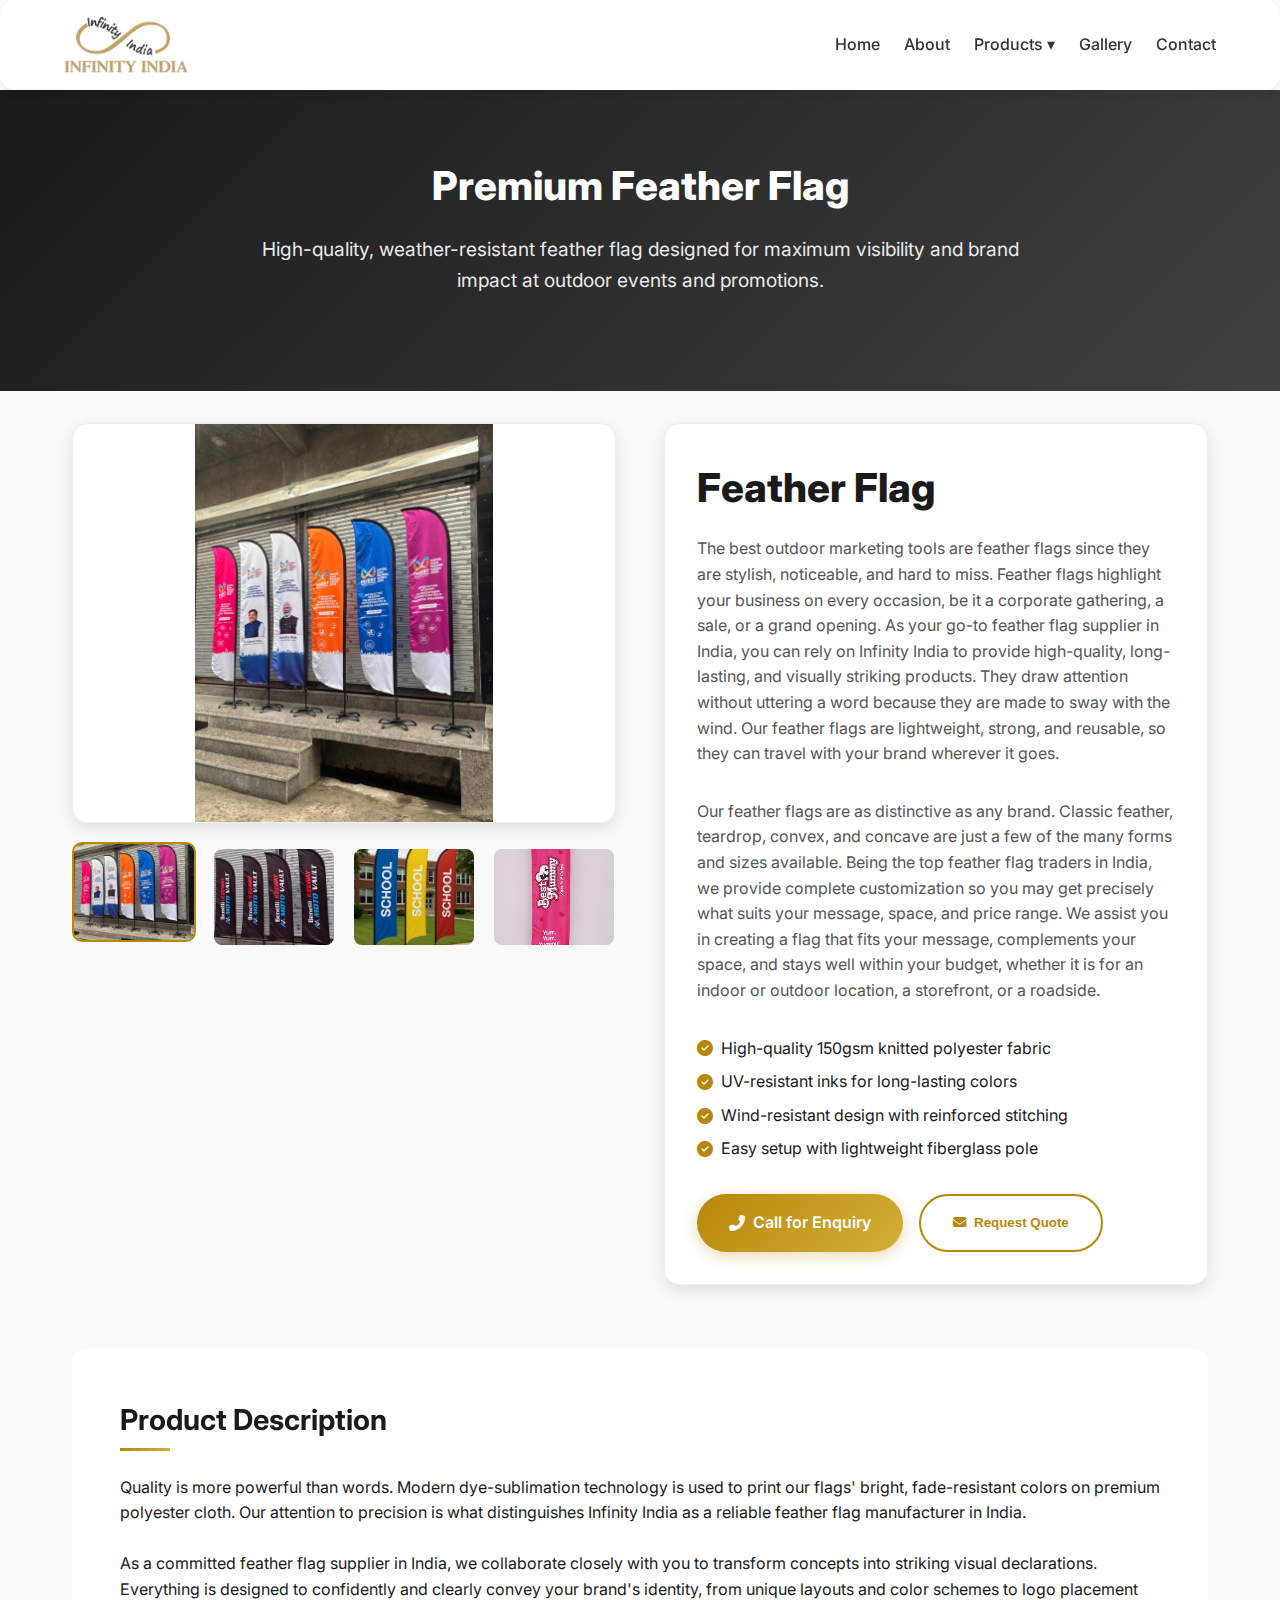
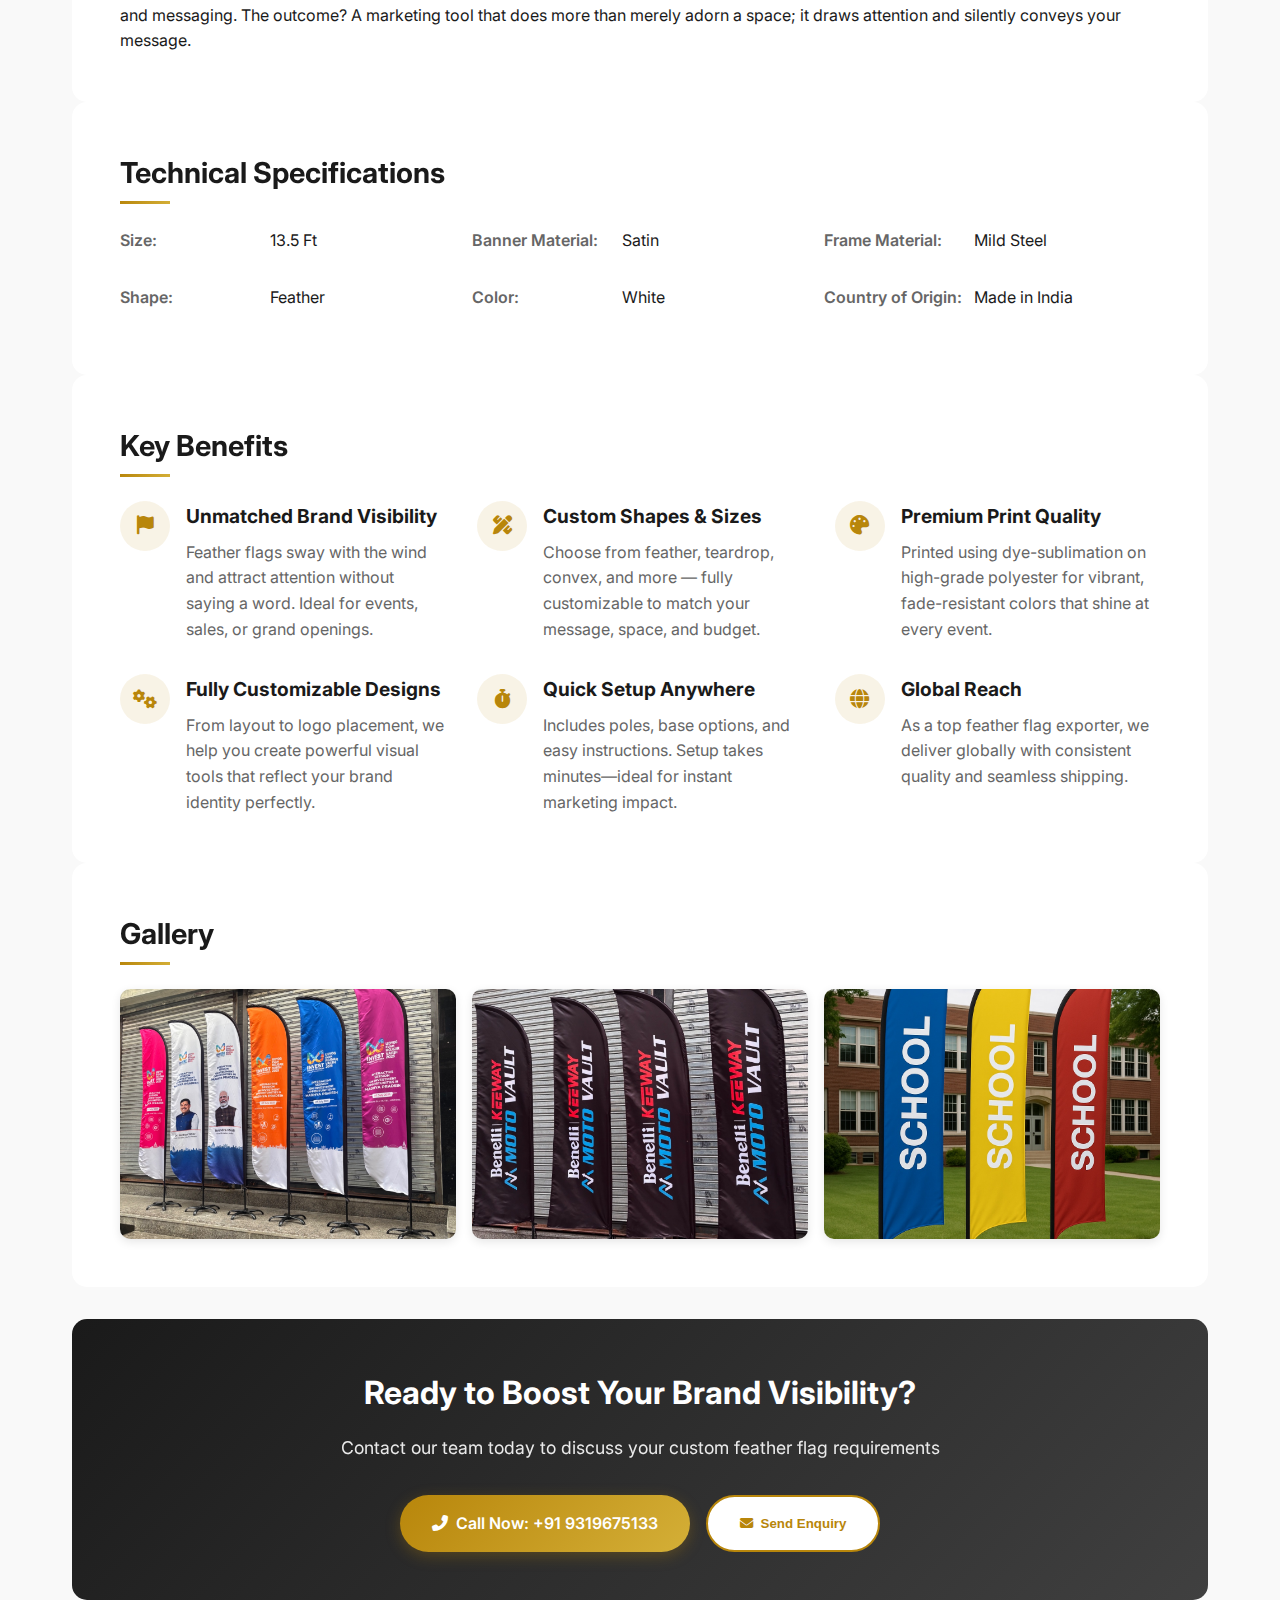
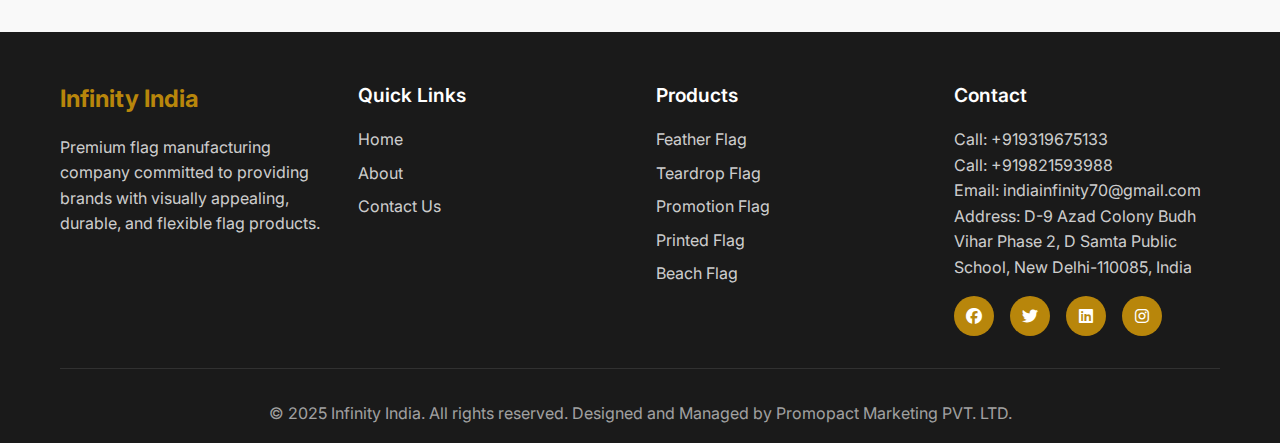
<file: feather-flag.html>
<!DOCTYPE html>
<html lang="en">
<head>
    <meta charset="UTF-8">
    <meta name="viewport" content="width=device-width, initial-scale=1.0">
    <title>Infinity India - Premium Flag Manufacturing</title>
    <link rel="stylesheet" href="style.css">
    <link rel="preconnect" href="https://fonts.googleapis.com">
    <link rel="preconnect" href="https://fonts.gstatic.com" crossorigin>
    <link href="https://fonts.googleapis.com/css2?family=Inter:wght@300;400;500;600;700;800;900&display=swap" rel="stylesheet">
    <link rel="stylesheet" href="https://cdnjs.cloudflare.com/ajax/libs/font-awesome/6.4.0/css/all.min.css">
</head>
<body>
    <!-- Navigation -->
   
  <header class="navbar">
    <div class="logo">
      <img src="img/logo.avif" alt="Eureka Logo" />
      <!-- <h1>Eureka Polychem PVT LTD</h1> -->
    </div>
  
    <div class="hamburger" id="hamburger">
      <span></span>
      <span></span>
      <span></span>
    </div>
  
    <ul class="nav-links" id="navLinks">
      <li><a href="index.html">Home</a></li>
      <li><a href="about-us.html">About</a></li>
      <li class="dropdown">
        <a href="#" class="dropdown-toggle">Products &#9662;</a> 
        <ul class="dropdown-menu" id="dropdownMenu">
          <li><a href="feather-flag.html">Feather Flag</a></li>
          <li><a href="teardrop-flag.html">Teardrop Flag</a></li>
          <li><a href="promotional-flag.html">Promotion Flag</a></li>
          <li><a href="printed-flag.html">Printed Flag</a></li>
          <li><a href="beach-flag.html">Beach Flag</a></li>
        
        </ul>
      </li>
      <li><a href="gallery.html">Gallery</a></li>
      <li><a href="contact-us.html">Contact</a></li>
    </ul>
  </header>



    <div class="prod-page">
        <!-- Product Header -->
        <header class="prod-header">
            <div class="container">
                <!-- <div class="prod-breadcrumb">
                    <a href="#">Home</a>
                    <span>/</span>
                    <a href="#">Products</a>
                    <span>/</span>
                    <a href="#">Feather Flags</a>
                    <span>/</span>
                    <span>Premium Feather Flag</span>
                </div> -->
                <h1 class="prod-title">Premium Feather Flag</h1>
                <p class="prod-subtitle">High-quality, weather-resistant feather flag designed for maximum visibility and brand impact at outdoor events and promotions.</p>
            </div>
        </header>

        <!-- Main Product Content -->
        <main class="prod-main">
            <div class="prod-container">
                <!-- Product Gallery -->
                <div class="prod-gallery">
                    <img src="img/20250716-0011.jpg" alt="Premium Feather Flag" class="prod-main-image" id="prodMainImage">
                    <div class="prod-thumbnails">
                        <img src="img/20250716-0011.jpg" alt="Thumbnail 1" class="prod-thumb active" onclick="changeImage(this, 'img/20250716-0011.jpg')">
                        <img src="img/20250716-0004.jpg" alt="Thumbnail 2" class="prod-thumb" onclick="changeImage(this, 'img/20250716-0004.jpg')">
                        <img src="img/20250716-0007.jpg" alt="Thumbnail 3" class="prod-thumb" onclick="changeImage(this, 'img/20250716-0007.jpg')">
                        <img src="img/20250716-0002.jpg" alt="Thumbnail 4" class="prod-thumb" onclick="changeImage(this, 'img/20250716-0002.jpg')">
                    </div>
                </div>

                <!-- Product Info -->
                <div class="prod-info">
                    <!-- <div class="prod-rating">
                        <i class="fas fa-star"></i>
                        <i class="fas fa-star"></i>
                        <i class="fas fa-star"></i>
                        <i class="fas fa-star"></i>
                        <i class="fas fa-star-half-alt"></i>
                        <span class="prod-rating-count">(24 Reviews)</span>
                    </div> -->
                    <!-- <div class="prod-price">₹2,499 - ₹4,999</div> -->
                    <h1 class="prod-title">Feather Flag</h1>
                    <p class="prod-description">
                        The best outdoor marketing tools are feather flags since they are stylish, noticeable, and hard to miss. Feather flags highlight your business on every occasion, be it a corporate gathering, a sale, or a grand opening. As your go-to feather flag supplier in India, you can rely on Infinity India to provide high-quality, long-lasting, and visually striking products. They draw attention without uttering a word because they are made to sway with the wind. Our feather flags are lightweight, strong, and reusable, so they can travel with your brand wherever it goes.
                    </p>

                    <p class="prod-description">
                        Our feather flags are as distinctive as any brand. Classic feather, teardrop, convex, and concave are just a few of the many forms and sizes available. Being the top feather flag traders in India, we provide complete customization so you may get precisely what suits your message, space, and price range. We assist you in creating a flag that fits your message, complements your space, and stays well within your budget, whether it is for an indoor or outdoor location, a storefront, or a roadside.
                    </p>
                    
                    <div class="prod-features">
                        <div class="prod-feature">
                            <i class="fas fa-check-circle"></i>
                            <span>High-quality 150gsm knitted polyester fabric</span>
                        </div>
                        <div class="prod-feature">
                            <i class="fas fa-check-circle"></i>
                            <span>UV-resistant inks for long-lasting colors</span>
                        </div>
                        <div class="prod-feature">
                            <i class="fas fa-check-circle"></i>
                            <span>Wind-resistant design with reinforced stitching</span>
                        </div>
                        <div class="prod-feature">
                            <i class="fas fa-check-circle"></i>
                            <span>Easy setup with lightweight fiberglass pole</span>
                        </div>
                    </div>
                    
                    <!-- <div class="prod-options">
                        <div class="prod-option">
                            <div class="prod-option-title">Size</div>
                            <div class="prod-option-values">
                                <div class="prod-option-value active">2x3 ft</div>
                                <div class="prod-option-value">3x5 ft</div>
                                <div class="prod-option-value">4x6 ft</div>
                                <div class="prod-option-value">5x8 ft</div>
                            </div>
                        </div>
                        
                        <div class="prod-option">
                            <div class="prod-option-title">Base Type</div>
                            <div class="prod-option-values">
                                <div class="prod-option-value active">Cross Base</div>
                                <div class="prod-option-value">Weighted Base</div>
                                <div class="prod-option-value">Ground Spike</div>
                            </div>
                        </div>
                    </div> -->
                    
                    <div class="prod-actions">
                        <a href="tel:+919319675133" class="prod-btn prod-btn-primary">
                            <i class="fas fa-phone-alt"></i> Call for Enquiry
                        </a>
                        <button class="prod-btn prod-btn-secondary" onclick="showEnquiryForm()">
                            <i class="fas fa-envelope"></i> Request Quote
                        </button>
                    </div>
                </div>
            </div>
            
            <!-- Product Details Sections -->
            <section class="prod-details">
                <h2 class="prod-section-title">Product Description</h2>
                <p>Quality is more powerful than words. Modern dye-sublimation technology is used to print our flags' bright, fade-resistant colors on premium polyester cloth. Our attention to precision is what distinguishes Infinity India as a reliable feather flag manufacturer in India.</p>
                <br>
                <p>As a committed feather flag supplier in India, we collaborate closely with you to transform concepts into striking visual declarations. Everything is designed to confidently and clearly convey your brand's identity, from unique layouts and color schemes to logo placement and messaging. The outcome? A marketing tool that does more than merely adorn a space; it draws attention and silently conveys your message.</p>
                
                <!-- <p>Each flag comes with a lightweight yet sturdy fiberglass pole that's easy to assemble and transport. The pole breaks down into multiple sections for convenient storage and transportation. Choose from our selection of base options to suit different ground surfaces - from concrete to grass to indoor flooring.</p> -->
            </section>
            
            <section class="prod-details">
                <h2 class="prod-section-title">Technical Specifications</h2>
              <div class="prod-specs">
    <!-- <div class="prod-spec">
        <div class="prod-spec-label">Material:</div>
        <div class="prod-spec-value">150gsm Knitted Polyester</div>
    </div> -->
    <!-- <div class="prod-spec">
        <div class="prod-spec-label">Packaging:</div>
        <div class="prod-spec-value">Carry Bag Included</div>
    </div> -->
    <!-- <div class="prod-spec">
        <div class="prod-spec-label">Weight:</div>
        <div class="prod-spec-value">2.5 kg (including base)</div>
    </div> -->
    <div class="prod-spec">
        <div class="prod-spec-label">Size:</div>
        <div class="prod-spec-value">13.5 Ft</div>
    </div>
    <div class="prod-spec">
        <div class="prod-spec-label">Banner Material:</div>
        <div class="prod-spec-value">Satin</div>
    </div>
    <div class="prod-spec">
        <div class="prod-spec-label">Frame Material:</div>
        <div class="prod-spec-value">Mild Steel</div>
    </div>
    <div class="prod-spec">
        <div class="prod-spec-label">Shape:</div>
        <div class="prod-spec-value">Feather</div>
    </div>
    <div class="prod-spec">
        <div class="prod-spec-label">Color:</div>
        <div class="prod-spec-value">White</div>
    </div>
    <div class="prod-spec">
        <div class="prod-spec-label">Country of Origin:</div>
        <div class="prod-spec-value">Made in India</div>
    </div>
</div>

            </section>
            
            <section class="prod-details">
    <h2 class="prod-section-title">Key Benefits</h2>
    <div class="prod-benefits">

        <div class="prod-benefit">
            <div class="prod-benefit-icon">
                <i class="fas fa-flag"></i>
            </div>
            <div class="prod-benefit-content">
                <h3>Unmatched Brand Visibility</h3>
                <p>Feather flags sway with the wind and attract attention without saying a word. Ideal for events, sales, or grand openings.</p>
            </div>
        </div>

        <div class="prod-benefit">
            <div class="prod-benefit-icon">
                <i class="fas fa-pencil-ruler"></i>
            </div>
            <div class="prod-benefit-content">
                <h3>Custom Shapes & Sizes</h3>
                <p>Choose from feather, teardrop, convex, and more — fully customizable to match your message, space, and budget.</p>
            </div>
        </div>

        <div class="prod-benefit">
            <div class="prod-benefit-icon">
                <i class="fas fa-palette"></i>
            </div>
            <div class="prod-benefit-content">
                <h3>Premium Print Quality</h3>
                <p>Printed using dye-sublimation on high-grade polyester for vibrant, fade-resistant colors that shine at every event.</p>
            </div>
        </div>

        <div class="prod-benefit">
            <div class="prod-benefit-icon">
                <i class="fas fa-cogs"></i>
            </div>
            <div class="prod-benefit-content">
                <h3>Fully Customizable Designs</h3>
                <p>From layout to logo placement, we help you create powerful visual tools that reflect your brand identity perfectly.</p>
            </div>
        </div>

        <div class="prod-benefit">
            <div class="prod-benefit-icon">
                <i class="fas fa-stopwatch"></i>
            </div>
            <div class="prod-benefit-content">
                <h3>Quick Setup Anywhere</h3>
                <p>Includes poles, base options, and easy instructions. Setup takes minutes—ideal for instant marketing impact.</p>
            </div>
        </div>

        <div class="prod-benefit">
            <div class="prod-benefit-icon">
                <i class="fas fa-globe"></i>
            </div>
            <div class="prod-benefit-content">
                <h3>Global Reach</h3>
                <p>As a top feather flag exporter, we deliver globally with consistent quality and seamless shipping.</p>
            </div>
        </div>

    </div>
</section>

            
            <section class="prod-details">
                <h2 class="prod-section-title">Gallery</h2>
                <div class="prod-gallery-full">
                    <div class="prod-gallery-item">
                        <img src="img/20250716-0011.jpg" alt="Feather Flag in use">
                    </div>
                    <div class="prod-gallery-item">
                        <img src="img/20250716-0004.jpg" alt="Feather Flag close-up">
                    </div>
                    <div class="prod-gallery-item">
                        <img src="img/20250716-0007.jpg" alt="Feather Flag at event">
                    </div>
                    <!-- <div class="prod-gallery-item">
                        <img src="img/20250716-0002.jpg" alt="Feather Flag package">
                    </div> -->
                </div>
            </section>
            
            <section class="prod-cta">
                <h2>Ready to Boost Your Brand Visibility?</h2>
                <p>Contact our team today to discuss your custom feather flag requirements</p>
                <div class="prod-cta-buttons">
                    <a href="tel:+919319675133" class="prod-btn prod-btn-primary">
                        <i class="fas fa-phone-alt"></i> Call Now: +91 9319675133
                    </a>
                    <button class="prod-btn prod-btn-secondary" onclick="showEnquiryForm()">
                        <i class="fas fa-envelope"></i> Send Enquiry
                    </button>
                </div>
            </section>
        </main>
    </div>

    <!-- Enquiry Form Modal -->
    <div id="enquiryModal" class="prod-modal" style="display: none;">
        <div class="prod-modal-content">
            <span class="prod-modal-close" onclick="closeEnquiryForm()">&times;</span>
            <h2>Request a Quote</h2>
            <form class="prod-enquiry-form">
                <div class="prod-form-group">
                    <input type="text" placeholder="Your Name" required>
                </div>
                <div class="prod-form-group">
                    <input type="email" placeholder="Your Email" required>
                </div>
                <div class="prod-form-group">
                    <input type="tel" placeholder="Phone Number" required>
                </div>
                <div class="prod-form-group">
                    <select required>
                        <option value="">Select Product</option>
                        <option>Premium Feather Flag</option>
                        <option>Teardrop Flag</option>
                        <option>Advertising Flag</option>
                        <option>Printed Flag</option>
                    </select>
                </div>
                <div class="prod-form-group">
                    <select required>
                        <option value="">Select Size</option>
                        <option>2x3 ft</option>
                        <option>3x5 ft</option>
                        <option>4x6 ft</option>
                        <option>5x8 ft</option>
                    </select>
                </div>
                <div class="prod-form-group">
                    <select required>
                        <option value="">Select Base Type</option>
                        <option>Cross Base</option>
                        <option>Weighted Base</option>
                        <option>Ground Spike</option>
                    </select>
                </div>
                <div class="prod-form-group">
                    <input type="number" placeholder="Quantity" min="1" value="1" required>
                </div>
                <div class="prod-form-group">
                    <textarea placeholder="Additional Requirements" rows="4"></textarea>
                </div>
                <button type="submit" class="prod-btn prod-btn-primary">
                    <i class="fas fa-paper-plane"></i> Submit Enquiry
                </button>
            </form>
        </div>
    </div>

    <script>
        // Change main product image when thumbnail is clicked
        function changeImage(thumb, newSrc) {
            // Update main image
            document.getElementById('prodMainImage').src = newSrc;
            
            // Update active thumbnail
            document.querySelectorAll('.prod-thumb').forEach(t => t.classList.remove('active'));
            thumb.classList.add('active');
        }
        
        // Option selection
        document.querySelectorAll('.prod-option-value').forEach(option => {
            option.addEventListener('click', function() {
                const parent = this.parentElement;
                parent.querySelectorAll('.prod-option-value').forEach(o => o.classList.remove('active'));
                this.classList.add('active');
            });
        });
        
        // Enquiry form functions
        function showEnquiryForm() {
            document.getElementById('enquiryModal').style.display = 'flex';
            document.body.style.overflow = 'hidden';
        }
        
        function closeEnquiryForm() {
            document.getElementById('enquiryModal').style.display = 'none';
            document.body.style.overflow = 'auto';
        }
        
        // Close modal when clicking outside
        window.onclick = function(event) {
            const modal = document.getElementById('enquiryModal');
            if (event.target == modal) {
                closeEnquiryForm();
            }
        }
        
        // Form submission
        document.querySelector('.prod-enquiry-form').addEventListener('submit', function(e) {
            e.preventDefault();
            alert('Thank you for your enquiry! Our team will contact you shortly.');
            closeEnquiryForm();
        });
    </script>



    <!-- Footer -->
    <footer class="footer">
        <div class="container">
            <div class="footer-content">
                <div class="footer-section">
                    <h3>Infinity India</h3>
                    <p>Premium flag manufacturing company committed to providing brands with visually appealing, durable, and flexible flag products.</p>
                </div>
                <div class="footer-section">
                    <h4>Quick Links</h4>
                    <ul>
                        <li><a href="index.html">Home</a></li>
                        <li><a href="about-us.html">About</a></li>
                        <!-- <li><a href="#products">Products</a></li> -->
                        <li><a href="contact-us.html">Contact Us</a></li>
                    </ul>
                </div>
                <div class="footer-section">
                    <h4>Products</h4>
                    <ul>
                      <li><a href="feather-flag.html">Feather Flag</a></li>
                      <li><a href="teardrop-flag.html">Teardrop Flag</a></li>
                      <li><a href="promotional-flag.html">Promotion Flag</a></li>
                      <li><a href="printed-flag.html">Printed Flag</a></li>
                      <li><a href="beach-flag.html">Beach Flag</a></li>
                    </ul>
                </div>
                <div class="footer-section">
                    <h4>Contact</h4>
                    <p>Call: +919319675133</p>
                    <p>Call: +919821593988</p>
                    <p>Email: indiainfinity70@gmail.com</p>
                    <p>Address: D-9 Azad Colony Budh Vihar Phase 2, D Samta Public School, New Delhi-110085, India</p>
                    <div class="social-links">
                        <a href="#"><i class="fab fa-facebook"></i></a>
                        <a href="#"><i class="fab fa-twitter"></i></a>
                        <a href="#"><i class="fab fa-linkedin"></i></a>
                        <a href="#"><i class="fab fa-instagram"></i></a>
                    </div>
                </div>
            </div>
            <div class="footer-bottom">
<p>&copy; 2025 Infinity India. All rights reserved. Designed and Managed by
   <a href="https://promopact.in" style="color: inherit; text-decoration: none;">Promopact Marketing PVT. LTD.</a>
</p>
            </div>
        </div>
    </footer>

    <script src="script.js"></script>
<!-- <script src="unveil-carousel.js"></script> -->
<!-- Modal Structure for Feather Flag -->
<!-- <div id="featherFlagModal" class="modal">
  <div class="modal-content" style="display: flex; gap: 2rem; flex-wrap: wrap;">
    <span class="modal-close">&times;</span>
    <div style="flex: 1; min-width: 300px;">
      <img src="img/IMG-20250716-WA0006.jpg" alt="Feather Flags" style="width: 100%; border-radius: 15px; box-shadow: 0 4px 15px rgba(0,0,0,0.2);">
      <div style="display: flex; justify-content: space-around; margin-top: 1rem; font-weight: bold;">
        <span>8 FT</span>
        <span>10 FT</span>
        <span>12 FT</span>
      </div>
    </div>
    <div style="flex: 1; min-width: 300px;">
      <h2>Feather Flag Details</h2>
      <p>Elevate your brand visibility with Feather Flags by Infinity India. Designed to capture attention with their dynamic and eye-catching appearance, these feather flags are perfect for outdoor events, trade shows, retail promotions, and more.</p>
      <p>Our feather flags are made with premium materials ensuring durability and vibrant colors that last. Easy to set up and transport, they are an excellent choice for any promotional campaign.</p>
    </div>
  </div>
</div> -->

<script>
  const hamburger = document.getElementById('hamburger');
  const navLinks = document.getElementById('navLinks');
  const dropdownToggle = document.querySelector('.dropdown-toggle');
  const dropdownMenu = document.getElementById('dropdownMenu');

  // Hamburger toggle
  hamburger.addEventListener('click', () => {
    navLinks.classList.toggle('active');
    dropdownMenu.classList.remove('show-dropdown'); // close dropdown if open
  });

  // Dropdown toggle
  dropdownToggle.addEventListener('click', (e) => {
    e.preventDefault();
    dropdownMenu.classList.toggle('show-dropdown');
  });

  // Close dropdown on outside click
  document.addEventListener('click', (e) => {
    if (!e.target.closest('.dropdown')) {
      dropdownMenu.classList.remove('show-dropdown');
    }
  });

</script>


</body>
</html>
</file>
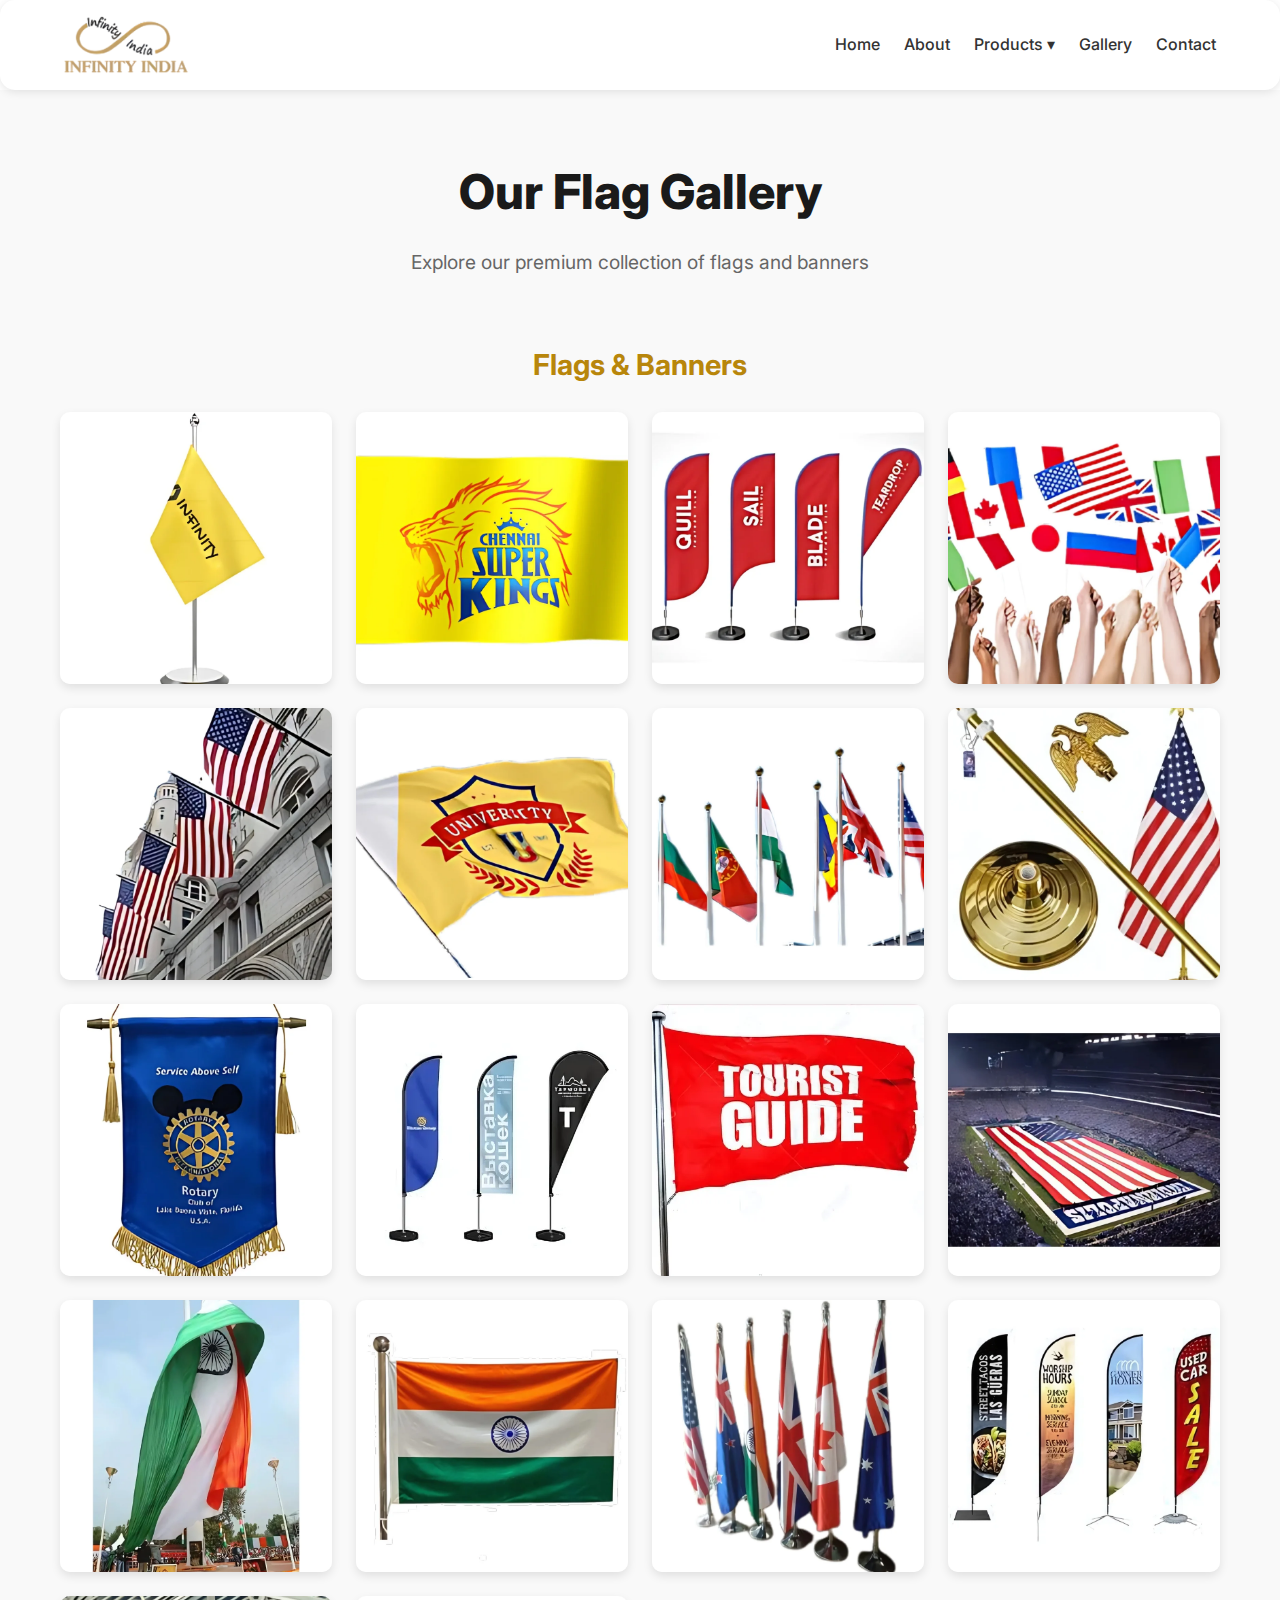
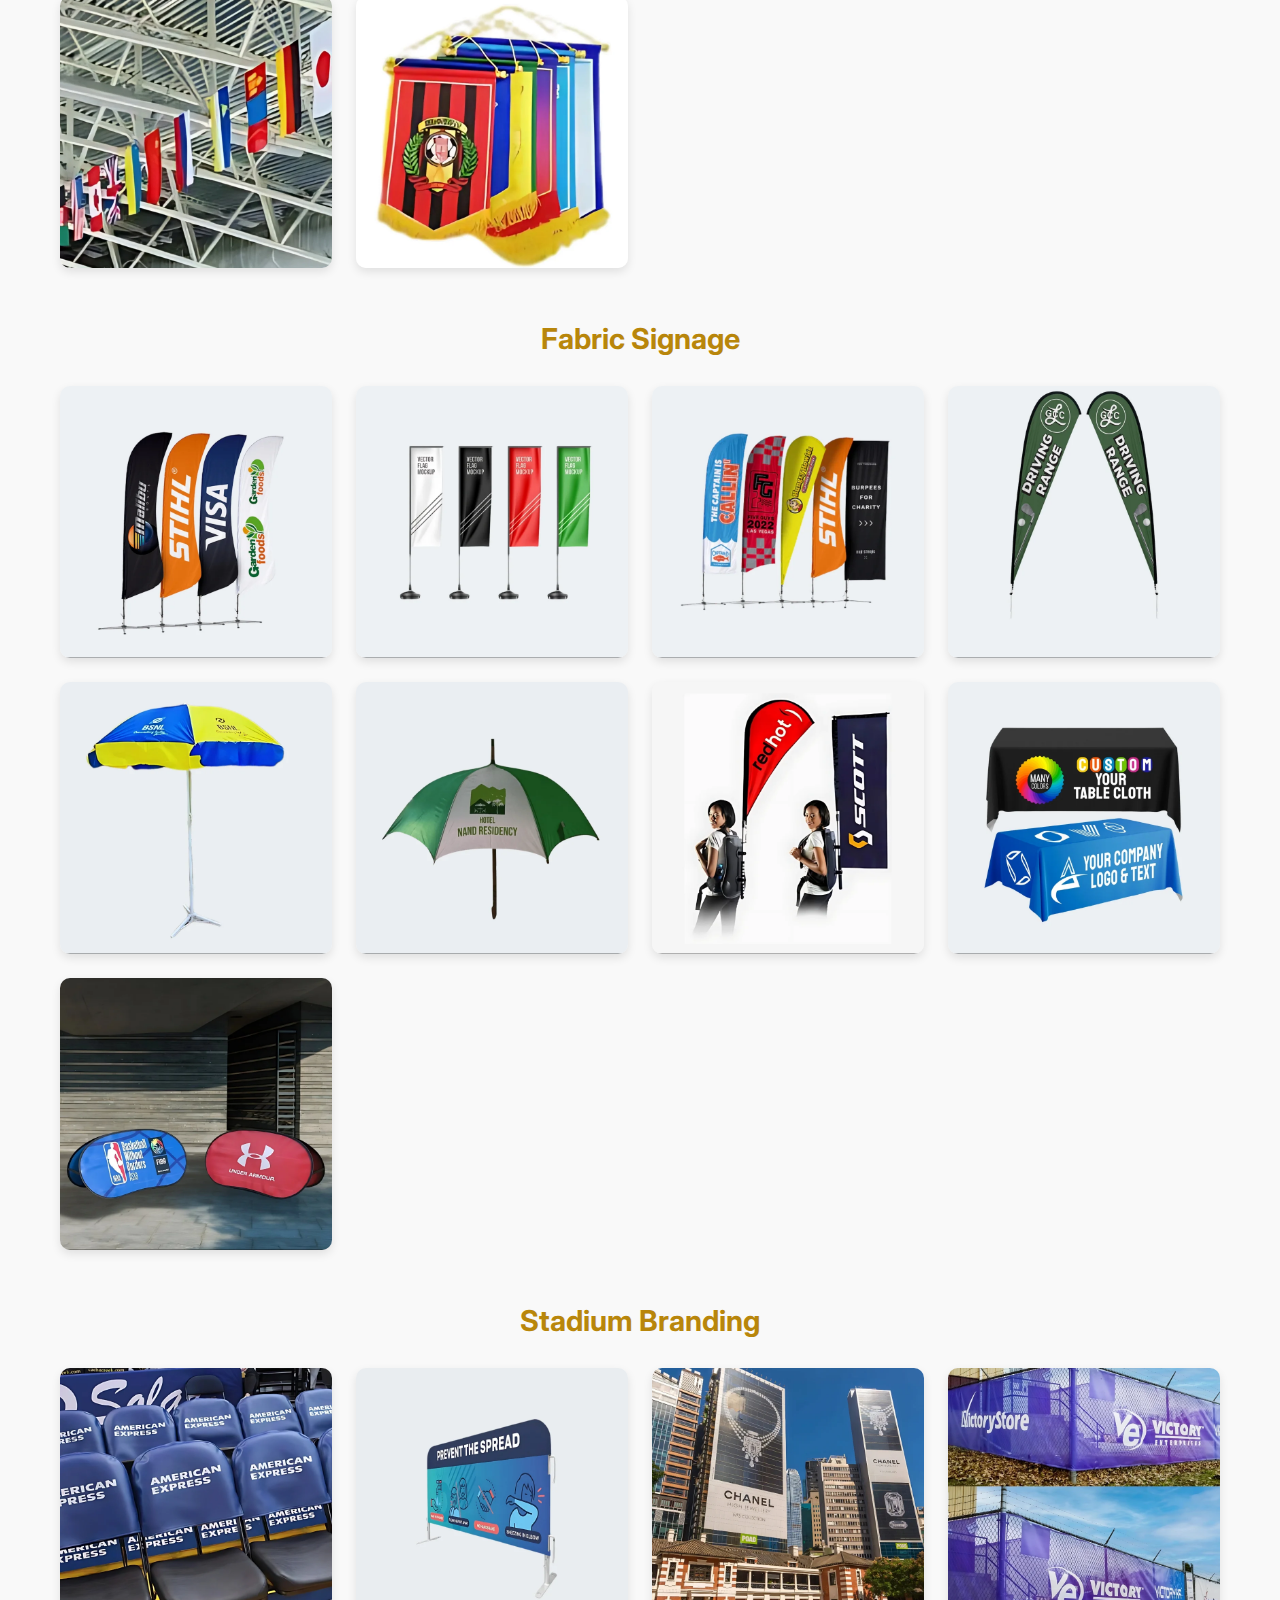
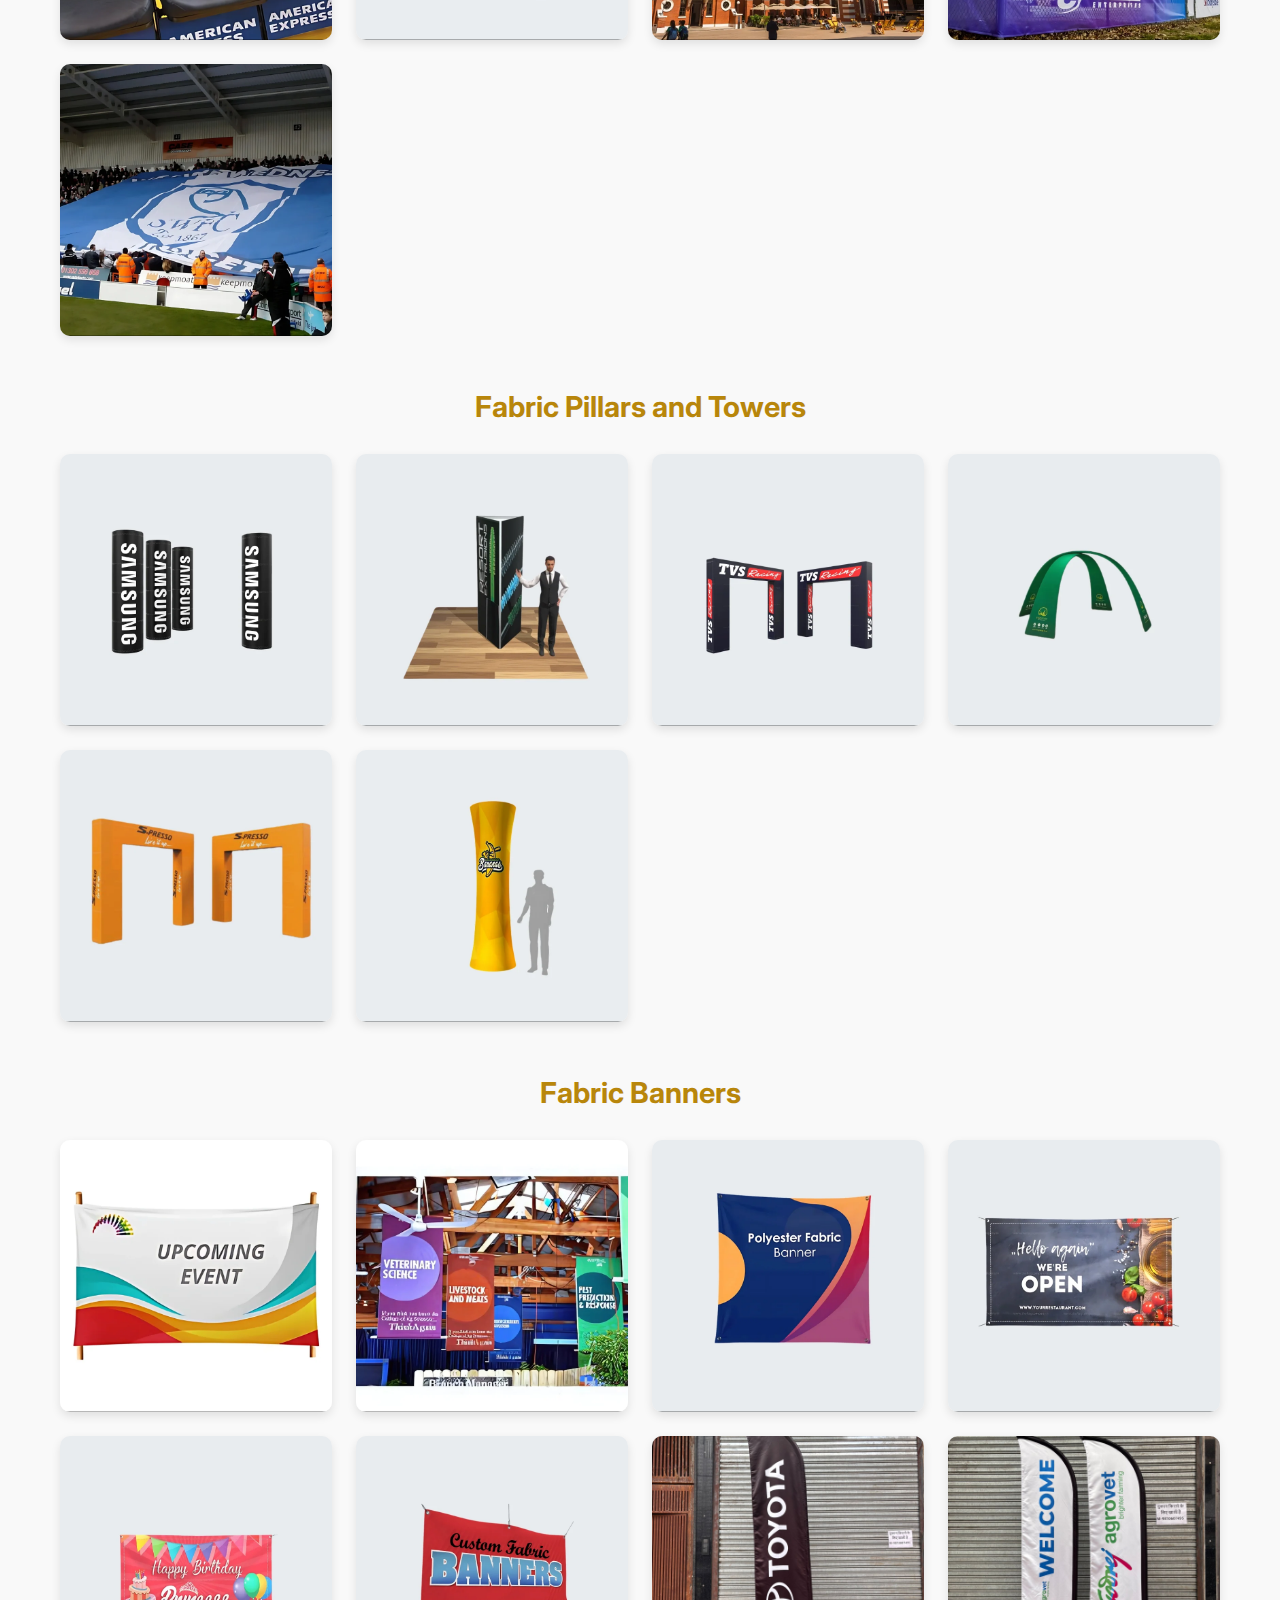
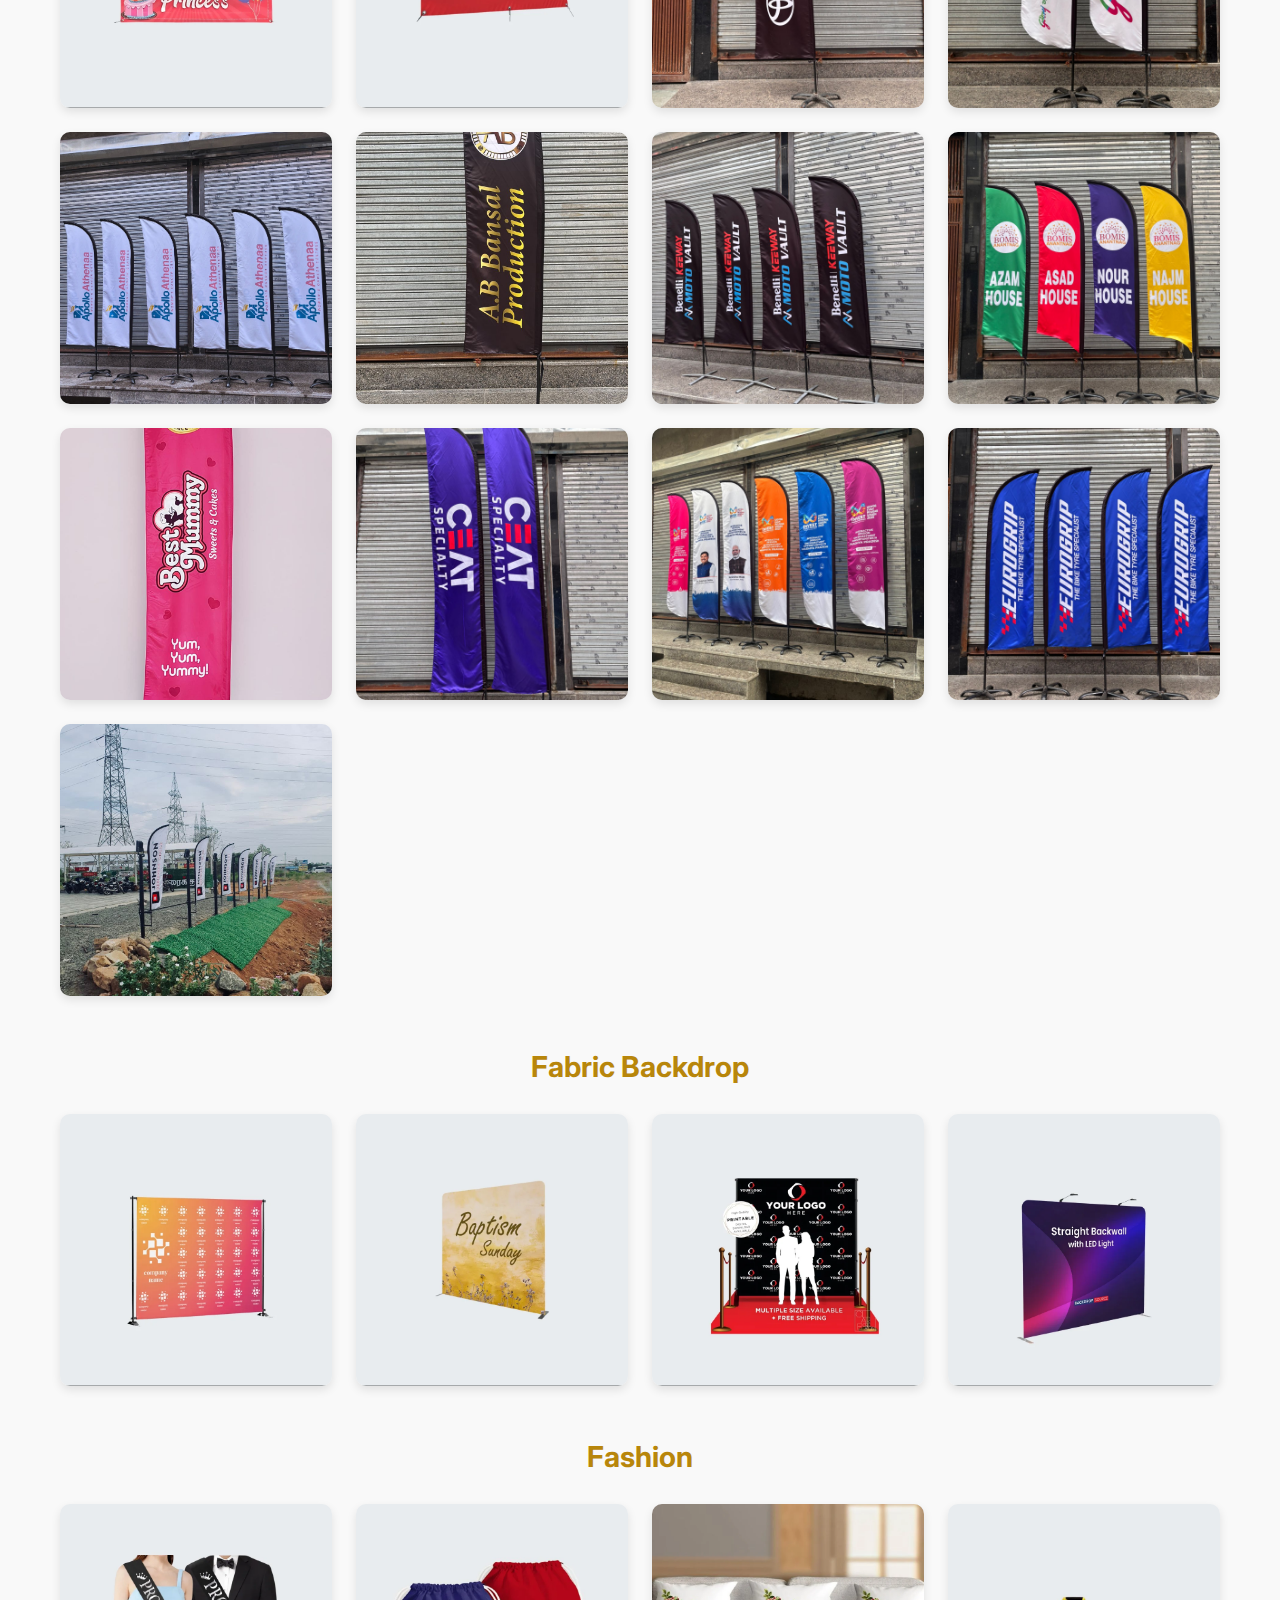
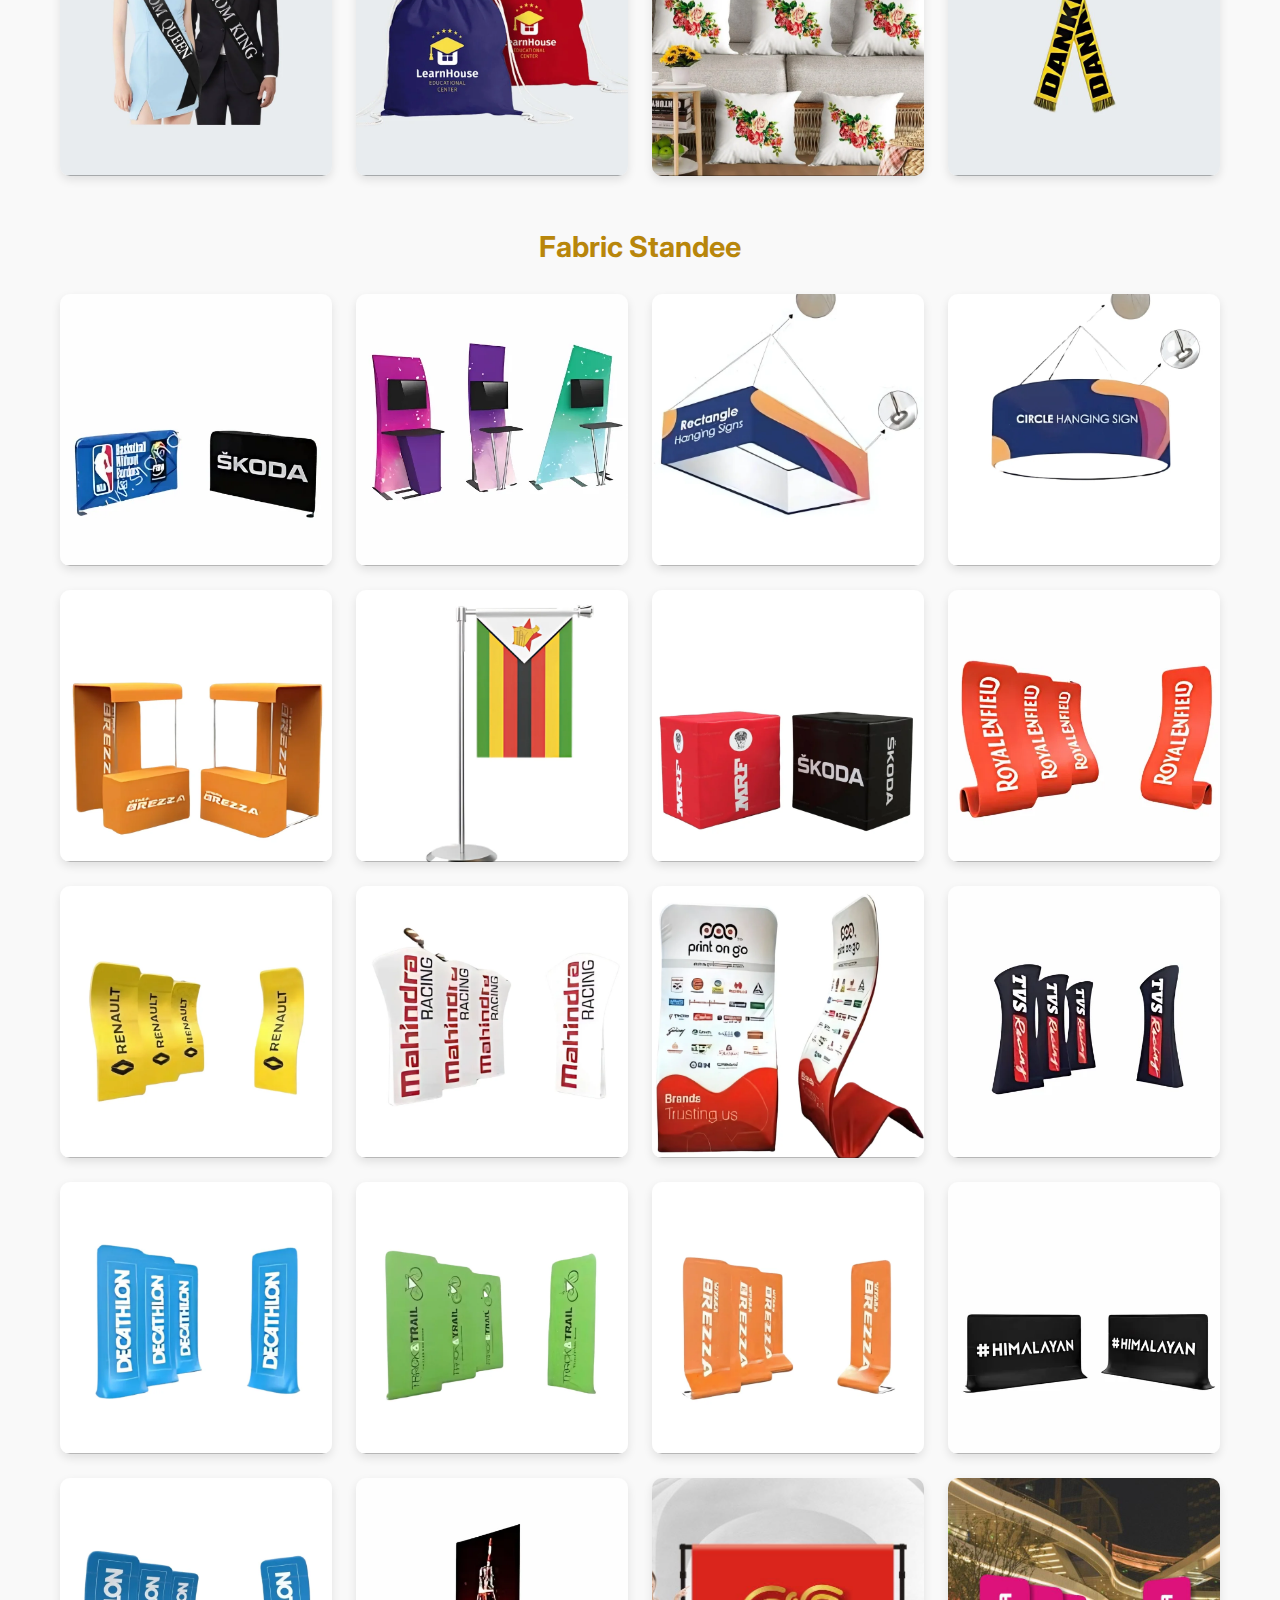
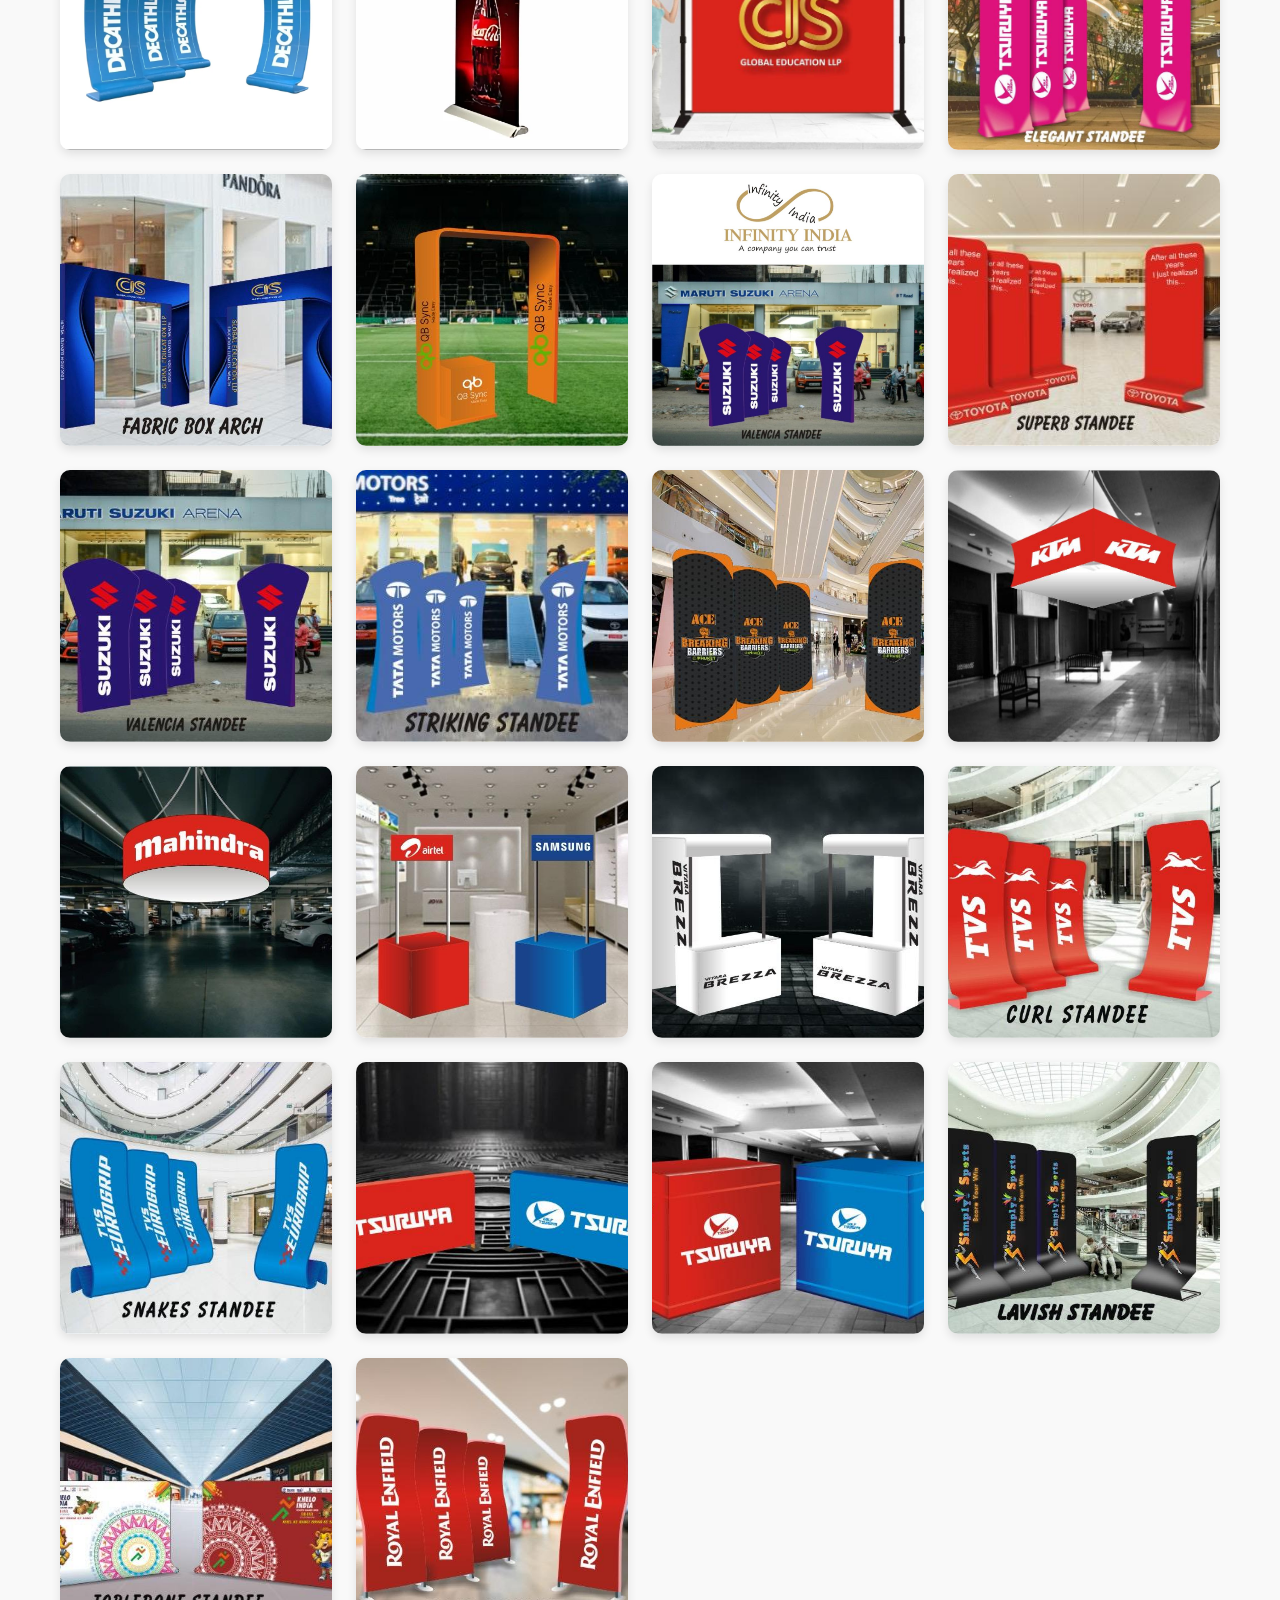
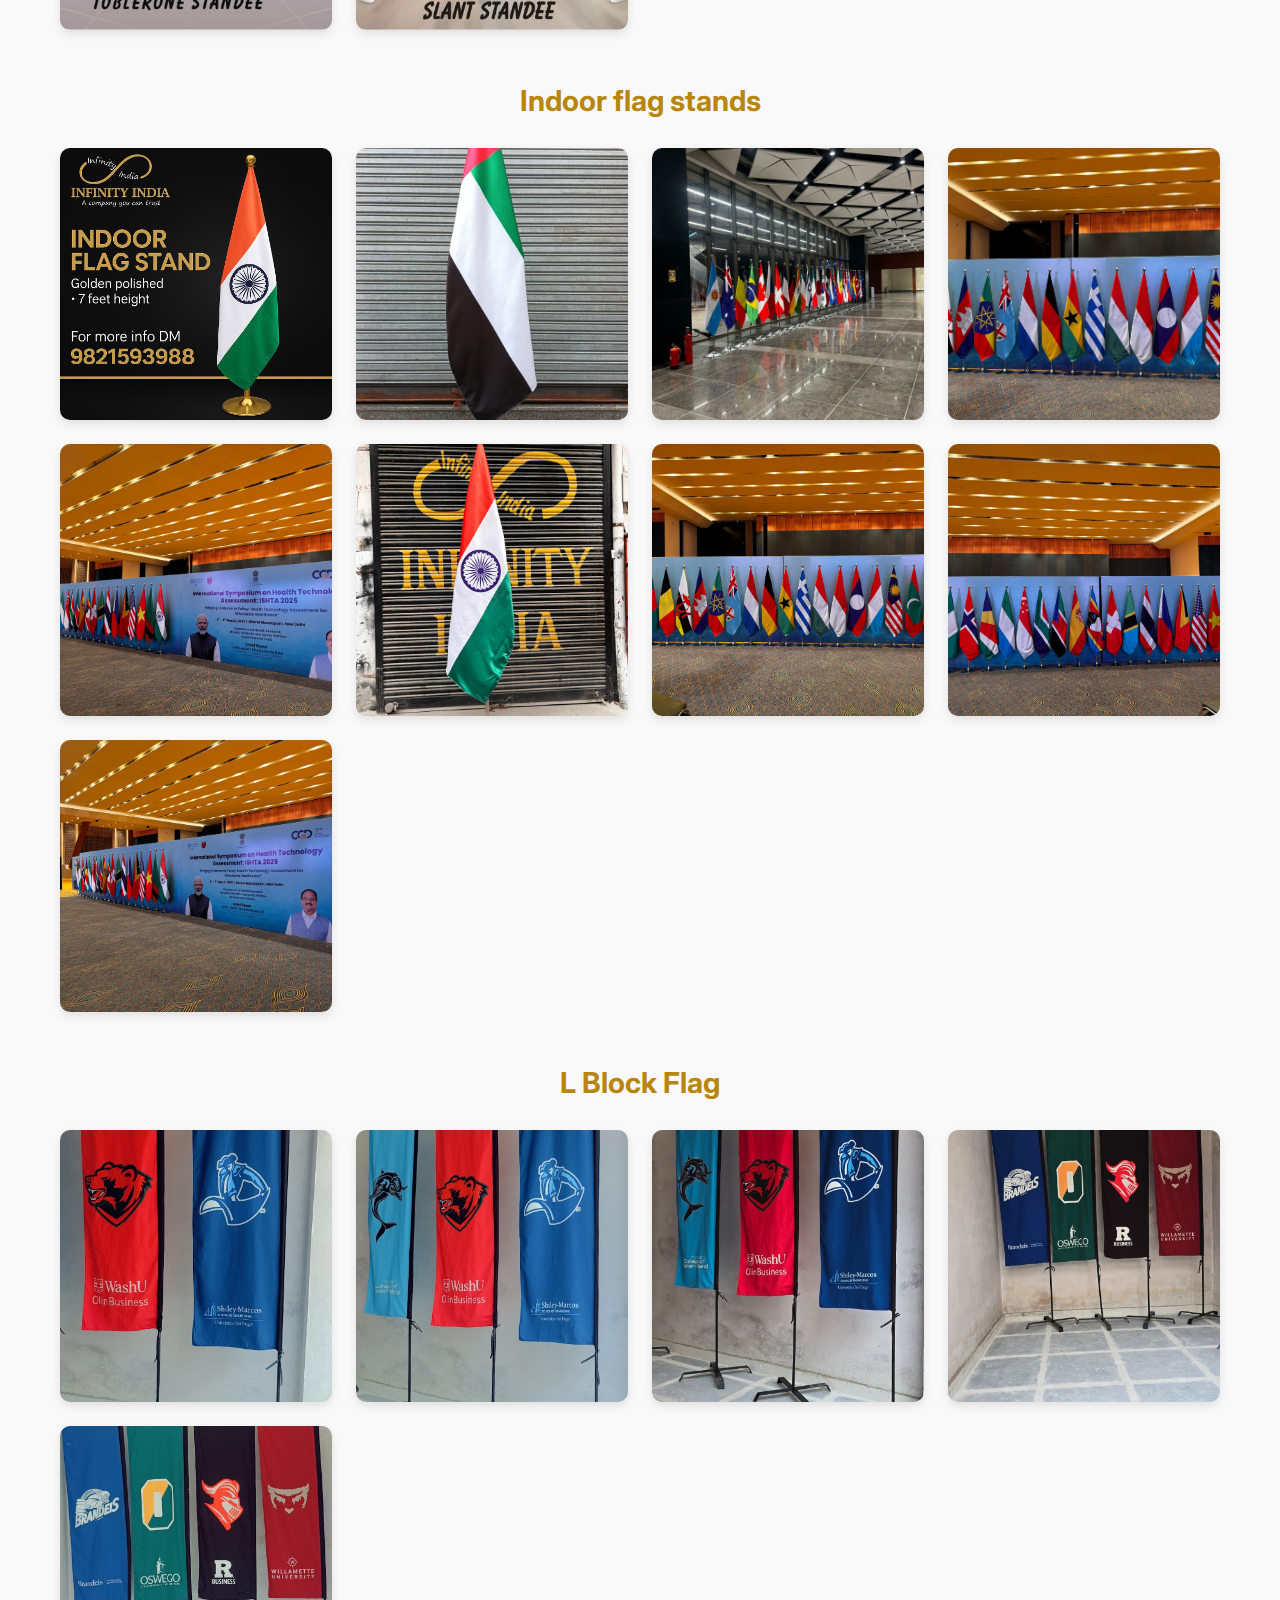
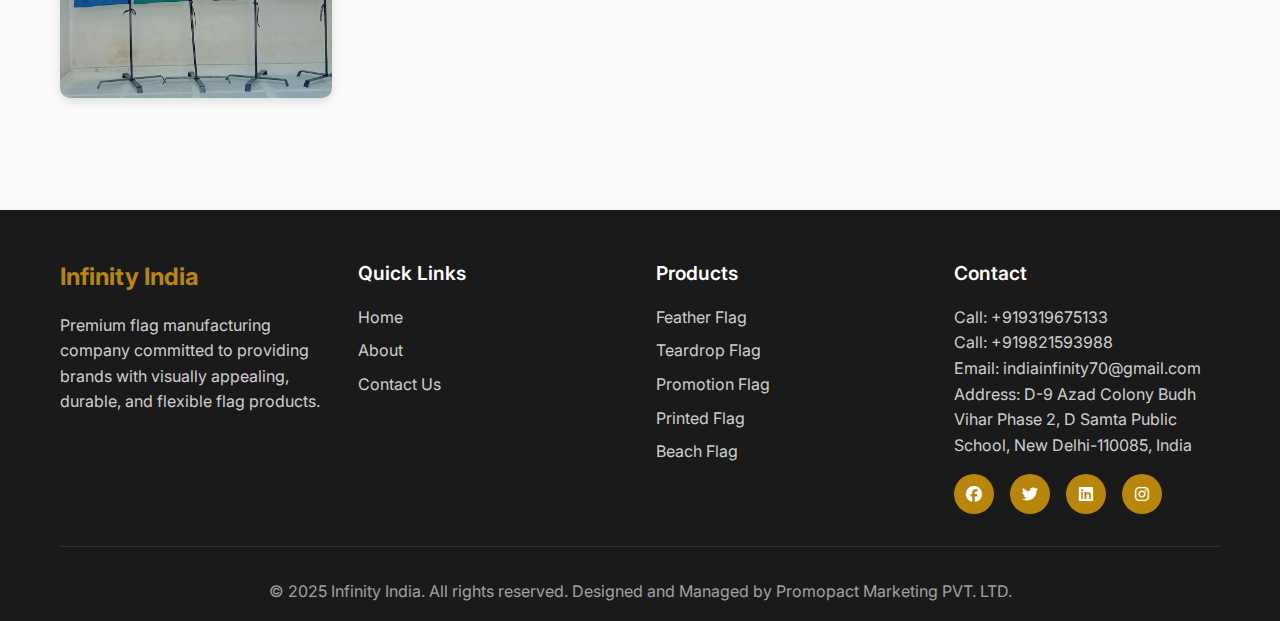
<file: gallery.html>
<!DOCTYPE html>
<html lang="en">
<head>
    <meta charset="UTF-8">
    <meta name="viewport" content="width=device-width, initial-scale=1.0">
    <title>Infinity India - Premium Flag Manufacturing</title>
    <link rel="stylesheet" href="style.css">
    <link rel="preconnect" href="https://fonts.googleapis.com">
    <link rel="preconnect" href="https://fonts.gstatic.com" crossorigin>
    <link href="https://fonts.googleapis.com/css2?family=Inter:wght@300;400;500;600;700;800;900&display=swap" rel="stylesheet">
    <link rel="stylesheet" href="https://cdnjs.cloudflare.com/ajax/libs/font-awesome/6.4.0/css/all.min.css">
</head>
<body>
    <!-- Navigation -->
   
  <header class="navbar">
    <div class="logo">
      <img src="img/logo.avif" alt="Eureka Logo" />
      <!-- <h1>Eureka Polychem PVT LTD</h1> -->
    </div>
  
    <div class="hamburger" id="hamburger">
      <span></span>
      <span></span>
      <span></span>
    </div>
  
    <ul class="nav-links" id="navLinks">
      <li><a href="index.html">Home</a></li>
      <li><a href="about-us.html">About</a></li>
      <li class="dropdown">
        <a href="#" class="dropdown-toggle">Products &#9662;</a> 
        <ul class="dropdown-menu" id="dropdownMenu">
          <li><a href="feather-flag.html">Feather Flag</a></li>
          <li><a href="teardrop-flag.html">Teardrop Flag</a></li>
          <li><a href="promotional-flag.html">Promotion Flag</a></li>
          <li><a href="printed-flag.html">Printed Flag</a></li>
          <li><a href="beach-flag.html">Beach Flag</a></li>
        
        </ul>
      </li>
      <li><a href="gallery.html">Gallery</a></li>
      <li><a href="contact-us.html">Contact</a></li>
    </ul>
  </header>


<!-- Gallery Page -->
<section class="gallery-page" style="padding: 4rem 0; background: #f9f9f9;">
    <div class="container">
        <div class="section-header">
            <h2 class="section-title">Our Flag Gallery</h2>
            <p class="section-subtitle">Explore our premium collection of flags and banners</p>
        </div>

        <!-- Section 1: Flags & Banners -->
        <section id="gal-feather" class="gallery-section" style="margin-bottom: 3rem;">
            <h3 class="gallery-section-title" style="font-size: 1.8rem; color: #B8860B; margin-bottom: 1.5rem; text-align: center;">Flags & Banners</h3>
            
            <!-- row 1 -->
            <div class="gallery-grid">
                <div class="gallery-item">
                    <img src="img/custom-flag2.webp" alt="Feather Flag 1" class="gallery-image">
                    <div class="gallery-overlay">
                        <p class="gallery-caption">Custom Flag</p>
                    </div>
                </div>
                <div class="gallery-item">
                    <img src="img/Soprts-Flags.webp" alt="Feather Flag 2" class="gallery-image">
                    <div class="gallery-overlay">
                        <p class="gallery-caption">Sports Flags</p>
                    </div>
                </div>
                <!-- <div class="gallery-item">
                    <img src="img/advertising flags2.webp" alt="Feather Flag 3" class="gallery-image">
                    <div class="gallery-overlay">
                        <p class="gallery-caption">Advertising Flags</p>
                    </div>
                </div> -->
                <div class="gallery-item">
                    <img src="img/Custom-Flag.webp" alt="Feather Flag 4" class="gallery-image">
                    <div class="gallery-overlay">
                        <p class="gallery-caption">Custom Flag</p>
                    </div>
                </div>

                <!-- row 2 -->
                <div class="gallery-item">
                    <img src="img/Hand-Flags3.webp" alt="Feather Flag 1" class="gallery-image">
                    <div class="gallery-overlay">
                        <p class="gallery-caption">Hand Flags</p>
                    </div>
                </div>
                <div class="gallery-item">
                    <img src="img/Hotel-Flags1.webp" alt="Feather Flag 2" class="gallery-image">
                    <div class="gallery-overlay">
                        <p class="gallery-caption">Hotel Flags</p>
                    </div>
                </div>
                <div class="gallery-item">
                    <img src="img/School-University.webp" alt="Feather Flag 3" class="gallery-image">
                    <div class="gallery-overlay">
                        <p class="gallery-caption">School University</p>
                    </div>
                </div>
                <div class="gallery-item">
                    <img src="img/Country-Flags.webp" alt="Feather Flag 4" class="gallery-image">
                    <div class="gallery-overlay">
                        <p class="gallery-caption">Country Flags</p>
                    </div>
                </div>

                <!-- row 3 -->
                <div class="gallery-item">
                    <img src="img/Flags-Accessories.webp" alt="Feather Flag 1" class="gallery-image">
                    <div class="gallery-overlay">
                        <p class="gallery-caption">Flags Accessories</p>
                    </div>
                </div>
                <div class="gallery-item">
                    <img src="img/Rotary-flags.webp" alt="Feather Flag 2" class="gallery-image">
                    <div class="gallery-overlay">
                        <p class="gallery-caption">Rotary Flags</p>
                    </div>
                </div>
                <div class="gallery-item">
                    <img src="img/Promotional-Flags2.webp" alt="Feather Flag 3" class="gallery-image">
                    <div class="gallery-overlay">
                        <p class="gallery-caption">Promotional Flags</p>
                    </div>
                </div>
                <div class="gallery-item">
                    <img src="img/Tour-Flag3.webp" alt="Feather Flag 4" class="gallery-image">
                    <div class="gallery-overlay">
                        <p class="gallery-caption">Tour Flag</p>
                    </div>
                </div>

                <!-- row 4 -->
                <div class="gallery-item">
                    <img src="img/Giant-Flags.webp" alt="Feather Flag 3" class="gallery-image">
                    <div class="gallery-overlay">
                        <p class="gallery-caption">Giant Flags</p>
                    </div>
                </div>
                <div class="gallery-item">
                    <img src="img/Monumental-Flag2.webp" alt="Feather Flag 4" class="gallery-image">
                    <div class="gallery-overlay">
                        <p class="gallery-caption">Monumental Flag</p>
                    </div>
                </div>

                <!-- row 5 -->
                <div class="gallery-item">
                    <img src="img/National-Flag.webp" alt="Feather Flag 1" class="gallery-image">
                    <div class="gallery-overlay">
                        <p class="gallery-caption">National Flag</p>
                    </div>
                </div>
                <div class="gallery-item">
                    <img src="img/Indoor-Flag-Poles1.webp" alt="Feather Flag 2" class="gallery-image">
                    <div class="gallery-overlay">
                        <p class="gallery-caption">Indoor Flag Poles</p>
                    </div>
                </div>
                <div class="gallery-item">
                    <img src="img/Outdoor-Flag-Poles2.webp" alt="Feather Flag 3" class="gallery-image">
                    <div class="gallery-overlay">
                        <p class="gallery-caption">Outdoor Flag Poles</p>
                    </div>
                </div>
                <div class="gallery-item">
                    <img src="img/Pennants-Flags.webp" alt="Feather Flag 4" class="gallery-image">
                    <div class="gallery-overlay">
                        <p class="gallery-caption">Pennants Flags</p>
                    </div>
                </div>



                <div class="gallery-item">
                    <img src="img/Exchange-Flags2.webp" alt="Feather Flag 4" class="gallery-image">
                    <div class="gallery-overlay">
                        <p class="gallery-caption">Exchange Flags</p>
                    </div>
                </div>



            </div>

            
        </section>


        
        <!-- Section 2: Fabric Signage -->
        <section id="gal-feather" class="gallery-section" style="margin-bottom: 3rem;">
            <h3 class="gallery-section-title" style="font-size: 1.8rem; color: #B8860B; margin-bottom: 1.5rem; text-align: center;">Fabric Signage</h3>
            
            <!-- row 1 -->
            <div class="gallery-grid">
                <div class="gallery-item">
                    <img src="img/sharkfin-flag2.webp" alt="Feather Flag 1" class="gallery-image">
                    <div class="gallery-overlay">
                        <p class="gallery-caption">Sharkfin Flag</p>
                    </div>
                </div>
                <div class="gallery-item">
                    <img src="img/l-block-flag3.webp" alt="Feather Flag 2" class="gallery-image">
                    <div class="gallery-overlay">
                        <p class="gallery-caption">L Block Flag</p>
                    </div>
                </div>
                <div class="gallery-item">
                    <img src="img/feather-flag1.webp" alt="Feather Flag 3" class="gallery-image">
                    <div class="gallery-overlay">
                        <p class="gallery-caption">Feather Flags</p>
                    </div>
                </div>
                <div class="gallery-item">
                    <img src="img/teardrop-flag1.webp" alt="Feather Flag 4" class="gallery-image">
                    <div class="gallery-overlay">
                        <p class="gallery-caption">Teardrop Flag</p>
                    </div>
                </div>

                <!-- row 2 -->
                <div class="gallery-item">
                    <img src="img/promotional-garden-umbrella2.webp" alt="Feather Flag 1" class="gallery-image">
                    <div class="gallery-overlay">
                        <p class="gallery-caption">Promotional Garden Umbrella</p>
                    </div>
                </div>
                <div class="gallery-item">
                    <img src="img/promotional-hand-umbrella.webp" alt="Feather Flag 2" class="gallery-image">
                    <div class="gallery-overlay">
                        <p class="gallery-caption">Promotional Hand Umbrella</p>
                    </div>
                </div>
                <div class="gallery-item">
                    <img src="img/backpack-banner3.webp" alt="Feather Flag 3" class="gallery-image">
                    <div class="gallery-overlay">
                        <p class="gallery-caption">Backpack Banner</p>
                    </div>
                </div>
                <!-- <div class="gallery-item">
                    <img src="img/street-light-pole-banner1.webp" alt="Feather Flag 4" class="gallery-image">
                    <div class="gallery-overlay">
                        <p class="gallery-caption">Street Light Pole Banner</p>
                    </div>
                </div> -->

                <!-- row 3 -->
                <div class="gallery-item">
                    <img src="img/custom-tradeshow-table-cloth2.webp" alt="Feather Flag 1" class="gallery-image">
                    <div class="gallery-overlay">
                        <p class="gallery-caption">Custom Tradeshow Table Cloth</p>
                    </div>
                </div>
                <div class="gallery-item">
                    <img src="img/foldable-banner3.webp" alt="Feather Flag 2" class="gallery-image">
                    <div class="gallery-overlay">
                        <p class="gallery-caption">Foldable Banner</p>
                    </div>
                </div>

                




            </div>

            
        </section>

        

  
        <!-- Section 3: Stadium Branding -->
        <section id="gal-feather" class="gallery-section" style="margin-bottom: 3rem;">
            <h3 class="gallery-section-title" style="font-size: 1.8rem; color: #B8860B; margin-bottom: 1.5rem; text-align: center;">Stadium Branding</h3>
            
            <!-- row 1 -->
            <div class="gallery-grid">
                <div class="gallery-item">
                    <img src="img/chair-branding4.webp" alt="Feather Flag 1" class="gallery-image">
                    <div class="gallery-overlay">
                        <p class="gallery-caption">Chair Branding</p>
                    </div>
                </div>
                <div class="gallery-item">
                    <img src="img/barricade-branding3.webp" alt="Feather Flag 2" class="gallery-image">
                    <div class="gallery-overlay">
                        <p class="gallery-caption">Barricade Branding</p>
                    </div>
                </div>
                <div class="gallery-item">
                    <img src="img/building-wraps4.webp" alt="Feather Flag 3" class="gallery-image">
                    <div class="gallery-overlay">
                        <p class="gallery-caption">Building Wraps</p>
                    </div>
                </div>
                <div class="gallery-item">
                    <img src="img/fence-scrim4.webp" alt="Feather Flag 4" class="gallery-image">
                    <div class="gallery-overlay">
                        <p class="gallery-caption">Fence Scrim / Mesh Fabric</p>
                    </div>
                </div>

                <!-- row 2 -->
                <div class="gallery-item">
                    <img src="img/fabric-stadium.webp" alt="Feather Flag 1" class="gallery-image">
                    <div class="gallery-overlay">
                        <p class="gallery-caption">Fabric Stadium</p>
                    </div>
                </div>
                
                
                




            </div>

            
        </section>


  
        <!-- Section 4: Fabric Pillars and Towers -->
        <section id="gal-feather" class="gallery-section" style="margin-bottom: 3rem;">
            <h3 class="gallery-section-title" style="font-size: 1.8rem; color: #B8860B; margin-bottom: 1.5rem; text-align: center;">Fabric Pillars and Towers</h3>
            
            <!-- row 1 -->
            <div class="gallery-grid">
                <div class="gallery-item">
                    <img src="img/cylindrical-fabric.webp" alt="Feather Flag 1" class="gallery-image">
                    <div class="gallery-overlay">
                        <p class="gallery-caption">Cylindrical Fabric</p>
                    </div>
                </div>
                <div class="gallery-item">
                    <img src="img/triangular-fabric4.webp" alt="Feather Flag 2" class="gallery-image">
                    <div class="gallery-overlay">
                        <p class="gallery-caption">Triangular Fabric</p>
                    </div>
                </div>
                <div class="gallery-item">
                    <img src="img/fabric-box-arch3.webp" alt="Feather Flag 3" class="gallery-image">
                    <div class="gallery-overlay">
                        <p class="gallery-caption">Fabric Box Arch</p>
                    </div>
                </div>
                <div class="gallery-item">
                    <img src="img/fabric-edge-arch3.webp" alt="Feather Flag 4" class="gallery-image">
                    <div class="gallery-overlay">
                        <p class="gallery-caption">Fabric Edge Arch</p>
                    </div>
                </div>

                <!-- row 2 -->
                <div class="gallery-item">
                    <img src="img/square-fabric2.webp" alt="Feather Flag 1" class="gallery-image">
                    <div class="gallery-overlay">
                        <p class="gallery-caption">Square Fabric</p>
                    </div>
                </div>
                <div class="gallery-item">
                    <img src="img/fabric-pillar2.webp" alt="Feather Flag 1" class="gallery-image">
                    <div class="gallery-overlay">
                        <p class="gallery-caption">Fabric Pillar</p>
                    </div>
                </div>
                
                
                




            </div>

            
        </section>




  
        <!-- Section 5: Fabric Banners -->
        <section id="gal-feather" class="gallery-section" style="margin-bottom: 3rem;">
            <h3 class="gallery-section-title" style="font-size: 1.8rem; color: #B8860B; margin-bottom: 1.5rem; text-align: center;">Fabric Banners</h3>
            
            <!-- row 1 -->
            <div class="gallery-grid">
                <!-- <div class="gallery-item">
                    <img src="img/fabric-table.webp" alt="Feather Flag 1" class="gallery-image">
                    <div class="gallery-overlay">
                        <p class="gallery-caption">Fabric Table</p>
                    </div>
                </div> -->
                <!-- <div class="gallery-item">
                    <img src="img/canvas-banner2.webp" alt="Feather Flag 2" class="gallery-image">
                    <div class="gallery-overlay">
                        <p class="gallery-caption">Canvas Banner</p>
                    </div>
                </div> -->
                <div class="gallery-item">
                    <img src="img/Cloth-Banner1.webp" alt="Feather Flag 1" class="gallery-image">
                    <div class="gallery-overlay">
                        <p class="gallery-caption">Cloth Banner</p>
                    </div>
                </div>
                <div class="gallery-item">
                    <img src="img/Hanging-flags.webp" alt="Feather Flag 2" class="gallery-image">
                    <div class="gallery-overlay">
                        <p class="gallery-caption">Hanging flags</p>
                    </div>
                </div>

                <div class="gallery-item">
                    <img src="img/polyester-fabric.webp" alt="Feather Flag 3" class="gallery-image">
                    <div class="gallery-overlay">
                        <p class="gallery-caption">Polyester Fabric</p>
                    </div>
                </div>
                <div class="gallery-item">
                    <img src="img/shinny-roto-fabric.webp" alt="Feather Flag 4" class="gallery-image">
                    <div class="gallery-overlay">
                        <p class="gallery-caption">Shinny Roto Fabric</p>
                    </div>
                </div>

                <!-- row 2 -->
                <div class="gallery-item">
                    <img src="img/mi-roto-fabric.webp" alt="Feather Flag 1" class="gallery-image">
                    <div class="gallery-overlay">
                        <p class="gallery-caption">Mi Roto Fabric</p>
                    </div>
                </div>
                <div class="gallery-item">
                    <img src="img/mi-roto-fabric2.webp" alt="Feather Flag 1" class="gallery-image">
                    <div class="gallery-overlay">
                        <p class="gallery-caption">Spun Polyester Fabric Banners</p>
                    </div>
                </div>
                 <div class="gallery-item">
                    <img src="img/IMG-20250802-WA0020.jpg" alt="Feather Flag 1" class="gallery-image">
                    <div class="gallery-overlay">
                        <!-- <p class="gallery-caption">Mi Roto Fabric</p> -->
                    </div>
                </div>
                <div class="gallery-item">
                    <img src="img/IMG-20250802-WA0018.jpg" alt="Feather Flag 1" class="gallery-image">
                    <div class="gallery-overlay">
                        <!-- <p class="gallery-caption">Spun Polyester Fabric Banners</p> -->
                    </div>
                </div>
                
                
                 <!-- row 3 -->
                <div class="gallery-item">
                    <img src="img/IMG-20250802-WA0019.jpg" alt="Feather Flag 1" class="gallery-image">
                    <div class="gallery-overlay">
                        <!-- <p class="gallery-caption">Mi Roto Fabric</p> -->
                    </div>
                </div>
                <div class="gallery-item">
                    <img src="img/IMG-20250802-WA0015.jpg" alt="Feather Flag 1" class="gallery-image">
                    <div class="gallery-overlay">
                        <!-- <p class="gallery-caption">Spun Polyester Fabric Banners</p> -->
                    </div>
                </div>
                 <div class="gallery-item">
                    <img src="img/IMG-20250802-WA0016.jpg" alt="Feather Flag 1" class="gallery-image">
                    <div class="gallery-overlay">
                        <!-- <p class="gallery-caption">Mi Roto Fabric</p> -->
                    </div>
                </div>
                <div class="gallery-item">
                    <img src="img/IMG-20250802-WA0017.jpg" alt="Feather Flag 1" class="gallery-image">
                    <div class="gallery-overlay">
                        <!-- <p class="gallery-caption">Spun Polyester Fabric Banners</p> -->
                    </div>
                </div>
                

                   <!-- row 4 -->
                <div class="gallery-item">
                    <img src="img/IMG-20250802-WA0014.jpg" alt="Feather Flag 1" class="gallery-image">
                    <div class="gallery-overlay">
                        <!-- <p class="gallery-caption">Mi Roto Fabric</p> -->
                    </div>
                </div>
                <div class="gallery-item">
                    <img src="img/IMG-20250802-WA0011.jpg" alt="Feather Flag 1" class="gallery-image">
                    <div class="gallery-overlay">
                        <!-- <p class="gallery-caption">Spun Polyester Fabric Banners</p> -->
                    </div>
                </div>
                 <div class="gallery-item">
                    <img src="img/IMG-20250802-WA0012.jpg" alt="Feather Flag 1" class="gallery-image">
                    <div class="gallery-overlay">
                        <!-- <p class="gallery-caption">Mi Roto Fabric</p> -->
                    </div>
                </div>
                <div class="gallery-item">
                    <img src="img/IMG-20250802-WA0013.jpg" alt="Feather Flag 1" class="gallery-image">
                    <div class="gallery-overlay">
                        <!-- <p class="gallery-caption">Spun Polyester Fabric Banners</p> -->
                    </div>
                </div>
                
                
                
                <!-- row 5 -->
                 <div class="gallery-item">
                    <img src="img/IMG-20250802-WA0010.jpg" alt="Feather Flag 1" class="gallery-image">
                    <div class="gallery-overlay">
                        <!-- <p class="gallery-caption">Spun Polyester Fabric Banners</p> -->
                    </div>
                </div>



            </div>

            
        </section>



        <!-- Section 6: Fabric Backdrop -->
        <section id="gal-feather" class="gallery-section" style="margin-bottom: 3rem;">
            <h3 class="gallery-section-title" style="font-size: 1.8rem; color: #B8860B; margin-bottom: 1.5rem; text-align: center;">Fabric Backdrop</h3>
            
            <!-- row 1 -->
            <div class="gallery-grid">
                <div class="gallery-item">
                    <img src="img/step-and-repeat.webp" alt="Feather Flag 1" class="gallery-image">
                    <div class="gallery-overlay">
                        <p class="gallery-caption">Step And Repeat</p>
                    </div>
                </div>
                <div class="gallery-item">
                    <img src="img/fabric-pillow3.webp" alt="Feather Flag 2" class="gallery-image">
                    <div class="gallery-overlay">
                        <p class="gallery-caption">Fabric Pillow</p>
                    </div>
                </div>
                <div class="gallery-item">
                    <img src="img/event-backdrop3.webp" alt="Feather Flag 3" class="gallery-image">
                    <div class="gallery-overlay">
                        <p class="gallery-caption">Event Backdrop</p>
                    </div>
                </div>
                <div class="gallery-item">
                    <img src="img/fabric-backdrop4.webp" alt="Feather Flag 4" class="gallery-image">
                    <div class="gallery-overlay">
                        <p class="gallery-caption">Fabric Backdrop</p>
                    </div>
                </div>

                <!-- row 2 -->
                


            </div>

            
        </section>



           <!-- Section 7: Fashion -->
        <section id="gal-feather" class="gallery-section" style="margin-bottom: 3rem;">
            <h3 class="gallery-section-title" style="font-size: 1.8rem; color: #B8860B; margin-bottom: 1.5rem; text-align: center;">Fashion</h3>
            
            <!-- row 1 -->
            <div class="gallery-grid">
                <!-- <div class="gallery-item">
                    <img src="img/Reliable3.webp" alt="Feather Flag 1" class="gallery-image">
                    <div class="gallery-overlay">
                        <p class="gallery-caption">Ribbons</p>
                    </div>
                </div> -->
                <div class="gallery-item">
                    <img src="img/sashes2.webp" alt="Feather Flag 2" class="gallery-image">
                    <div class="gallery-overlay">
                        <p class="gallery-caption">Sashes</p>
                    </div>
                </div>
                <div class="gallery-item">
                    <img src="img/string-bags4.webp" alt="Feather Flag 3" class="gallery-image">
                    <div class="gallery-overlay">
                        <p class="gallery-caption">String Bags</p>
                    </div>
                </div>
                <!-- <div class="gallery-item">
                    <img src="img/bed-covers3.webp" alt="Feather Flag 4" class="gallery-image">
                    <div class="gallery-overlay">
                        <p class="gallery-caption">Bed Covers</p>
                    </div>
                </div> -->

                <!-- row 2 -->
                <div class="gallery-item">
                    <img src="img/cushion-covers.webp" alt="Feather Flag 1" class="gallery-image">
                    <div class="gallery-overlay">
                        <p class="gallery-caption">Cushion Covers</p>
                    </div>
                </div>
                <div class="gallery-item">
                    <img src="img/mufflers-scarves3.webp" alt="Feather Flag 1" class="gallery-image">
                    <div class="gallery-overlay">
                        <p class="gallery-caption">Mufflers Scarves</p>
                    </div>
                </div>
                
                
                




            </div>

            
        </section>



        
           <!-- Section 8: Fabric Standee -->
        <section id="gal-feather" class="gallery-section" style="margin-bottom: 3rem;">
            <h3 class="gallery-section-title" style="font-size: 1.8rem; color: #B8860B; margin-bottom: 1.5rem; text-align: center;">Fabric Standee</h3>
            
            <!-- row 1 -->
            <div class="gallery-grid">
                <div class="gallery-item">
                    <img src="img/Barricade-Standee2.webp" alt="Feather Flag 1" class="gallery-image">
                    <div class="gallery-overlay">
                        <p class="gallery-caption">Barricade Standee</p>
                    </div>
                </div>
                <div class="gallery-item">
                    <img src="img/Fabric-Kiosk2.webp" alt="Feather Flag 2" class="gallery-image">
                    <div class="gallery-overlay">
                        <p class="gallery-caption">Fabric Kiosk</p>
                    </div>
                </div>
                <div class="gallery-item">
                    <img src="img/Rectangle-Hanging.webp" alt="Feather Flag 3" class="gallery-image">
                    <div class="gallery-overlay">
                        <p class="gallery-caption">Rectangle Hanging</p>
                    </div>
                </div>
                <div class="gallery-item">
                    <img src="img/Hanging-Signs1.webp" alt="Feather Flag 4" class="gallery-image">
                    <div class="gallery-overlay">
                        <p class="gallery-caption">Round Hanging Signs</p>
                    </div>
                </div>

                <!-- row 2 -->
                <div class="gallery-item">
                    <img src="img/Up-Fabric.webp" alt="Feather Flag 1" class="gallery-image">
                    <div class="gallery-overlay">
                        <p class="gallery-caption">Pop Up Fabric Kiosk</p>
                    </div>
                </div>
                <div class="gallery-item">
                    <img src="img/Custom-Table-Flag.webp" alt="Feather Flag 1" class="gallery-image">
                    <div class="gallery-overlay">
                        <p class="gallery-caption">Custom Table Flag</p>
                    </div>
                </div>
                 <div class="gallery-item">
                    <img src="img/Fabric-Tab.webp" alt="Feather Flag 1" class="gallery-image">
                    <div class="gallery-overlay">
                        <p class="gallery-caption">Fabric Tab</p>
                    </div>
                </div>
                <div class="gallery-item">
                    <img src="img/Snake-Standee.webp" alt="Feather Flag 1" class="gallery-image">
                    <div class="gallery-overlay">
                        <p class="gallery-caption">Snake Standee</p>
                    </div>
                </div>
                
                
                <!-- row 3 -->
                <div class="gallery-item">
                    <img src="img/Slant-Standee1.webp" alt="Feather Flag 1" class="gallery-image">
                    <div class="gallery-overlay">
                        <p class="gallery-caption">Slant Standee</p>
                    </div>
                </div>
                <div class="gallery-item">
                    <img src="img/Valencia-Standee1.webp" alt="Feather Flag 1" class="gallery-image">
                    <div class="gallery-overlay">
                        <p class="gallery-caption">Valencia Standee</p>
                    </div>
                </div>
                 <div class="gallery-item">
                    <img src="img/Superb-Standee1.webp" alt="Feather Flag 1" class="gallery-image">
                    <div class="gallery-overlay">
                        <p class="gallery-caption">Superb Standee</p>
                    </div>
                </div>
                <div class="gallery-item">
                    <img src="img/Striking-Standee1.webp" alt="Feather Flag 1" class="gallery-image">
                    <div class="gallery-overlay">
                        <p class="gallery-caption">Striking Standee</p>
                    </div>
                </div>
                
                
                
                <!-- row 4 -->
                <div class="gallery-item">
                    <img src="img/Elegant-Standee1.webp" alt="Feather Flag 1" class="gallery-image">
                    <div class="gallery-overlay">
                        <p class="gallery-caption">Elegant Standee</p>
                    </div>
                </div>
                <div class="gallery-item">
                    <img src="img/Grand-Standee1.webp" alt="Feather Flag 1" class="gallery-image">
                    <div class="gallery-overlay">
                        <p class="gallery-caption">Grand Standee</p>
                    </div>
                </div>
                 <div class="gallery-item">
                    <img src="img/Lavish-Standee1.webp" alt="Feather Flag 1" class="gallery-image">
                    <div class="gallery-overlay">
                        <p class="gallery-caption">Lavish Standee</p>
                    </div>
                </div>
                <div class="gallery-item">
                    <img src="img/Toblerone-Standee2.webp" alt="Feather Flag 1" class="gallery-image">
                    <div class="gallery-overlay">
                        <p class="gallery-caption">Toblerone Standee</p>
                    </div>
                </div>
                

                
                <!-- row 5 -->
                <div class="gallery-item">
                    <img src="img/Curl-Standee1.webp" alt="Feather Flag 1" class="gallery-image">
                    <div class="gallery-overlay">
                        <p class="gallery-caption">Curl Standee</p>
                    </div>
                </div>
                <div class="gallery-item">
                    <img src="img/Fabric-Standee1.webp" alt="Feather Flag 1" class="gallery-image">
                    <div class="gallery-overlay">
                        <p class="gallery-caption">Fabric Standee</p>
                    </div>
                </div>
                <div class="gallery-item">
                    <img src="img/IMG-20250801-WA0041.jpg" alt="Feather Flag 1" class="gallery-image">
                    <div class="gallery-overlay">
                        <!-- <p class="gallery-caption">Curl Standee</p> -->
                    </div>
                </div>
                <div class="gallery-item">
                    <img src="img/IMG-20250801-WA0065.jpg" alt="Feather Flag 1" class="gallery-image">
                    <div class="gallery-overlay">
                        <!-- <p class="gallery-caption">Fabric Standee</p> -->
                    </div>
                </div>


                 <!-- row 6 -->
                <div class="gallery-item">
                    <img src="img/IMG-20250801-WA0042.jpg" alt="Feather Flag 1" class="gallery-image">
                    <div class="gallery-overlay">
                        <!-- <p class="gallery-caption">Curl Standee</p> -->
                    </div>
                </div>
                <div class="gallery-item">
                    <img src="img/IMG-20250801-WA0043.jpg" alt="Feather Flag 1" class="gallery-image">
                    <div class="gallery-overlay">
                        <!-- <p class="gallery-caption">Fabric Standee</p> -->
                    </div>
                </div>
                <div class="gallery-item">
                    <img src="img/IMG-20250801-WA0044.jpg" alt="Feather Flag 1" class="gallery-image">
                    <div class="gallery-overlay">
                        <!-- <p class="gallery-caption">Curl Standee</p> -->
                    </div>
                </div>
                <div class="gallery-item">
                    <img src="img/IMG-20250801-WA0037.jpg" alt="Feather Flag 1" class="gallery-image">
                    <div class="gallery-overlay">
                        <!-- <p class="gallery-caption">Fabric Standee</p> -->
                    </div>
                </div>
                
                  <!-- row 7 -->
                <div class="gallery-item">
                    <img src="img/IMG-20250801-WA0038.jpg" alt="Feather Flag 1" class="gallery-image">
                    <div class="gallery-overlay">
                        <!-- <p class="gallery-caption">Curl Standee</p> -->
                    </div>
                </div>
                <div class="gallery-item">
                    <img src="img/IMG-20250801-WA0039.jpg" alt="Feather Flag 1" class="gallery-image">
                    <div class="gallery-overlay">
                        <!-- <p class="gallery-caption">Fabric Standee</p> -->
                    </div>
                </div>
                <div class="gallery-item">
                    <img src="img/IMG-20250801-WA0040.jpg" alt="Feather Flag 1" class="gallery-image">
                    <div class="gallery-overlay">
                        <!-- <p class="gallery-caption">Curl Standee</p> -->
                    </div>
                </div>
                <div class="gallery-item">
                    <img src="img/IMG-20250801-WA0033.jpg" alt="Feather Flag 1" class="gallery-image">
                    <div class="gallery-overlay">
                        <!-- <p class="gallery-caption">Fabric Standee</p> -->
                    </div>
                </div>


                 <!-- row 7 -->
                <div class="gallery-item">
                    <img src="img/IMG-20250801-WA0034.jpg" alt="Feather Flag 1" class="gallery-image">
                    <div class="gallery-overlay">
                        <!-- <p class="gallery-caption">Curl Standee</p> -->
                    </div>
                </div>
                <div class="gallery-item">
                    <img src="img/IMG-20250801-WA0035.jpg" alt="Feather Flag 1" class="gallery-image">
                    <div class="gallery-overlay">
                        <!-- <p class="gallery-caption">Fabric Standee</p> -->
                    </div>
                </div>
                <div class="gallery-item">
                    <img src="img/IMG-20250801-WA0036.jpg" alt="Feather Flag 1" class="gallery-image">
                    <div class="gallery-overlay">
                        <!-- <p class="gallery-caption">Curl Standee</p> -->
                    </div>
                </div>
                <div class="gallery-item">
                    <img src="img/IMG-20250801-WA0029.jpg" alt="Feather Flag 1" class="gallery-image">
                    <div class="gallery-overlay">
                        <!-- <p class="gallery-caption">Fabric Standee</p> -->
                    </div>
                </div>

                  <!-- row 8 -->
                <div class="gallery-item">
                    <img src="img/IMG-20250801-WA0030.jpg" alt="Feather Flag 1" class="gallery-image">
                    <div class="gallery-overlay">
                        <!-- <p class="gallery-caption">Curl Standee</p> -->
                    </div>
                </div>
                <div class="gallery-item">
                    <img src="img/IMG-20250801-WA0031.jpg" alt="Feather Flag 1" class="gallery-image">
                    <div class="gallery-overlay">
                        <!-- <p class="gallery-caption">Fabric Standee</p> -->
                    </div>
                </div>
                <div class="gallery-item">
                    <img src="img/IMG-20250801-WA0032.jpg" alt="Feather Flag 1" class="gallery-image">
                    <div class="gallery-overlay">
                        <!-- <p class="gallery-caption">Curl Standee</p> -->
                    </div>
                </div>
                <div class="gallery-item">
                    <img src="img/IMG-20250801-WA0026.jpg" alt="Feather Flag 1" class="gallery-image">
                    <div class="gallery-overlay">
                        <!-- <p class="gallery-caption">Fabric Standee</p> -->
                    </div>
                </div>


<!-- row 9 -->
                 <div class="gallery-item">
                    <img src="img/IMG-20250801-WA0027.jpg" alt="Feather Flag 1" class="gallery-image">
                    <div class="gallery-overlay">
                        <!-- <p class="gallery-caption">Curl Standee</p> -->
                    </div>
                </div>
                <div class="gallery-item">
                    <img src="img/IMG-20250801-WA0028.jpg" alt="Feather Flag 1" class="gallery-image">
                    <div class="gallery-overlay">
                        <!-- <p class="gallery-caption">Fabric Standee</p> -->
                    </div>
                </div>



            </div>

            
        </section>





        
  
        <!-- Section 9: indoor flag stands -->
        <section id="gal-feather" class="gallery-section" style="margin-bottom: 3rem;">
            <h3 class="gallery-section-title" style="font-size: 1.8rem; color: #B8860B; margin-bottom: 1.5rem; text-align: center;">Indoor flag stands</h3>
            
            <!-- row 1 -->
            <div class="gallery-grid">
                <div class="gallery-item">
                    <img src="img/IMG-20250801-WA0051.jpg" alt="Feather Flag 1" class="gallery-image">
                    <div class="gallery-overlay">
                        <!-- <p class="gallery-caption">Cylindrical Fabric</p> -->
                    </div>
                </div>
                <div class="gallery-item">
                    <img src="img/IMG-20250801-WA0052.jpg" alt="Feather Flag 2" class="gallery-image">
                    <div class="gallery-overlay">
                        <!-- <p class="gallery-caption">Triangular Fabric</p> -->
                    </div>
                </div>
                <div class="gallery-item">
                    <img src="img/IMG-20250801-WA0053.jpg" alt="Feather Flag 3" class="gallery-image">
                    <div class="gallery-overlay">
                        <!-- <p class="gallery-caption">Fabric Box Arch</p> -->
                    </div>
                </div>
                <div class="gallery-item">
                    <img src="img/IMG-20250801-WA0048.jpg" alt="Feather Flag 4" class="gallery-image">
                    <div class="gallery-overlay">
                        <!-- <p class="gallery-caption">Fabric Edge Arch</p> -->
                    </div>
                </div>

                <!-- row 2 -->
                <div class="gallery-item">
                    <img src="img/IMG-20250801-WA0049.jpg" alt="Feather Flag 1" class="gallery-image">
                    <div class="gallery-overlay">
                        <!-- <p class="gallery-caption">Square Fabric</p> -->
                    </div>
                </div>
                <div class="gallery-item">
                    <img src="img/IMG-20250801-WA0050.jpg" alt="Feather Flag 1" class="gallery-image">
                    <div class="gallery-overlay">
                        <!-- <p class="gallery-caption">Fabric Pillar</p> -->
                    </div>
                </div>

                <div class="gallery-item">
                    <img src="img/IMG-20250801-WA0045.jpg" alt="Feather Flag 1" class="gallery-image">
                    <div class="gallery-overlay">
                        <!-- <p class="gallery-caption">Square Fabric</p> -->
                    </div>
                </div>
                <div class="gallery-item">
                    <img src="img/IMG-20250801-WA0046.jpg" alt="Feather Flag 1" class="gallery-image">
                    <div class="gallery-overlay">
                        <!-- <p class="gallery-caption">Fabric Pillar</p> -->
                    </div>
                </div>



                <!-- row 3 -->
                 <div class="gallery-item">
                    <img src="img/IMG-20250801-WA0047.jpg" alt="Feather Flag 1" class="gallery-image">
                    <div class="gallery-overlay">
                        <!-- <p class="gallery-caption">Square Fabric</p> -->
                    </div>
                </div>
                
                
                
                




            </div>

            
        </section>



    
  
        <!-- Section 10 : L Block Flag -->
        <section id="gal-feather" class="gallery-section" style="margin-bottom: 3rem;">
            <h3 class="gallery-section-title" style="font-size: 1.8rem; color: #B8860B; margin-bottom: 1.5rem; text-align: center;">L Block Flag</h3>
            
            <!-- row 1 -->
            <div class="gallery-grid">
                <div class="gallery-item">
                    <img src="img/IMG-20250801-WA0055.jpg" alt="Feather Flag 1" class="gallery-image">
                    <div class="gallery-overlay">
                        <!-- <p class="gallery-caption">Cylindrical Fabric</p> -->
                    </div>
                </div>
                <div class="gallery-item">
                    <img src="img/IMG-20250801-WA0056.jpg" alt="Feather Flag 2" class="gallery-image">
                    <div class="gallery-overlay">
                        <!-- <p class="gallery-caption">Triangular Fabric</p> -->
                    </div>
                </div>
                <div class="gallery-item">
                    <img src="img/IMG-20250801-WA0057.jpg" alt="Feather Flag 3" class="gallery-image">
                    <div class="gallery-overlay">
                        <!-- <p class="gallery-caption">Fabric Box Arch</p> -->
                    </div>
                </div>
                <div class="gallery-item">
                    <img src="img/IMG-20250801-WA0058.jpg" alt="Feather Flag 4" class="gallery-image">
                    <div class="gallery-overlay">
                        <!-- <p class="gallery-caption">Fabric Edge Arch</p> -->
                    </div>
                </div>

                <!-- row 2 -->
                <div class="gallery-item">
                    <img src="img/IMG-20250801-WA0054.jpg" alt="Feather Flag 1" class="gallery-image">
                    <div class="gallery-overlay">
                        <!-- <p class="gallery-caption">Square Fabric</p> -->
                    </div>
                </div>


            </div>

            
        </section>


        




    </div>
</section>

<style>
    /* Gallery Styles */
    .gallery-grid {
        display: grid;
        grid-template-columns: repeat(4, 1fr);
        gap: 1.5rem;
        margin: 0 auto;
    }

    .gallery-item {
        position: relative;
        border-radius: 10px;
        overflow: hidden;
        box-shadow: 0 4px 10px rgba(0,0,0,0.1);
        transition: transform 0.3s ease;
        aspect-ratio: 1/1;
    }

    .gallery-item:hover {
        transform: translateY(-5px);
        box-shadow: 0 8px 20px rgba(0,0,0,0.15);
    }

    .gallery-image {
        width: 100%;
        height: 100%;
        object-fit: cover;
        display: block;
    }

    .gallery-overlay {
        position: absolute;
        bottom: 0;
        left: 0;
        right: 0;
        background: rgba(0,0,0,0.7);
        color: white;
        padding: 1rem;
        transform: translateY(100%);
        transition: transform 0.3s ease;
    }

    .gallery-item:hover .gallery-overlay {
        transform: translateY(0);
    }

    .gallery-caption {
        margin: 0;
        font-size: 1rem;
        font-weight: 500;
        text-align: center;
    }

    /* Responsive Styles */
    @media (max-width: 1024px) {
        .gallery-grid {
            grid-template-columns: repeat(3, 1fr);
        }
    }

    @media (max-width: 768px) {
        .gallery-grid {
            grid-template-columns: repeat(2, 1fr);
        }
    }

    @media (max-width: 480px) {
        .gallery-grid {
            grid-template-columns: 1fr;
        }
        
        .gallery-section-title {
            font-size: 1.5rem !important;
        }
    }
</style>


    <!-- Footer -->
    <footer class="footer">
        <div class="container">
            <div class="footer-content">
                <div class="footer-section">
                    <h3>Infinity India</h3>
                    <p>Premium flag manufacturing company committed to providing brands with visually appealing, durable, and flexible flag products.</p>
                </div>
                <div class="footer-section">
                    <h4>Quick Links</h4>
                    <ul>
                        <li><a href="index.html">Home</a></li>
                        <li><a href="about-us.html">About</a></li>
                        <!-- <li><a href="#products">Products</a></li> -->
                        <li><a href="contact-us.html">Contact Us</a></li>
                    </ul>
                </div>
                <div class="footer-section">
                    <h4>Products</h4>
                    <ul>
                      <li><a href="feather-flag.html">Feather Flag</a></li>
                      <li><a href="teardrop-flag.html">Teardrop Flag</a></li>
                      <li><a href="promotional-flag.html">Promotion Flag</a></li>
                      <li><a href="printed-flag.html">Printed Flag</a></li>
                      <li><a href="beach-flag.html">Beach Flag</a></li>
                    </ul>
                </div>
                <div class="footer-section">
                    <h4>Contact</h4>
                    <p>Call: +919319675133</p>
                    <p>Call: +919821593988</p>
                    <p>Email: indiainfinity70@gmail.com</p>
                    <p>Address: D-9 Azad Colony Budh Vihar Phase 2, D Samta Public School, New Delhi-110085, India</p>
                    <div class="social-links">
                        <a href="#"><i class="fab fa-facebook"></i></a>
                        <a href="#"><i class="fab fa-twitter"></i></a>
                        <a href="#"><i class="fab fa-linkedin"></i></a>
                        <a href="#"><i class="fab fa-instagram"></i></a>
                    </div>
                </div>
            </div>
            <div class="footer-bottom">
<p>&copy; 2025 Infinity India. All rights reserved. Designed and Managed by
   <a href="https://promopact.in" style="color: inherit; text-decoration: none;">Promopact Marketing PVT. LTD.</a>
</p>
            </div>
        </div>
    </footer>

    <script src="script.js"></script>
<!-- <script src="unveil-carousel.js"></script> -->
<!-- Modal Structure for Feather Flag -->
<!-- <div id="featherFlagModal" class="modal">
  <div class="modal-content" style="display: flex; gap: 2rem; flex-wrap: wrap;">
    <span class="modal-close">&times;</span>
    <div style="flex: 1; min-width: 300px;">
      <img src="img/IMG-20250716-WA0006.jpg" alt="Feather Flags" style="width: 100%; border-radius: 15px; box-shadow: 0 4px 15px rgba(0,0,0,0.2);">
      <div style="display: flex; justify-content: space-around; margin-top: 1rem; font-weight: bold;">
        <span>8 FT</span>
        <span>10 FT</span>
        <span>12 FT</span>
      </div>
    </div>
    <div style="flex: 1; min-width: 300px;">
      <h2>Feather Flag Details</h2>
      <p>Elevate your brand visibility with Feather Flags by Infinity India. Designed to capture attention with their dynamic and eye-catching appearance, these feather flags are perfect for outdoor events, trade shows, retail promotions, and more.</p>
      <p>Our feather flags are made with premium materials ensuring durability and vibrant colors that last. Easy to set up and transport, they are an excellent choice for any promotional campaign.</p>
    </div>
  </div>
</div> -->

<script>
  const hamburger = document.getElementById('hamburger');
  const navLinks = document.getElementById('navLinks');
  const dropdownToggle = document.querySelector('.dropdown-toggle');
  const dropdownMenu = document.getElementById('dropdownMenu');

  // Hamburger toggle
  hamburger.addEventListener('click', () => {
    navLinks.classList.toggle('active');
    dropdownMenu.classList.remove('show-dropdown'); // close dropdown if open
  });

  // Dropdown toggle
  dropdownToggle.addEventListener('click', (e) => {
    e.preventDefault();
    dropdownMenu.classList.toggle('show-dropdown');
  });

  // Close dropdown on outside click
  document.addEventListener('click', (e) => {
    if (!e.target.closest('.dropdown')) {
      dropdownMenu.classList.remove('show-dropdown');
    }
  });

</script>


</body>
</html>
</file>
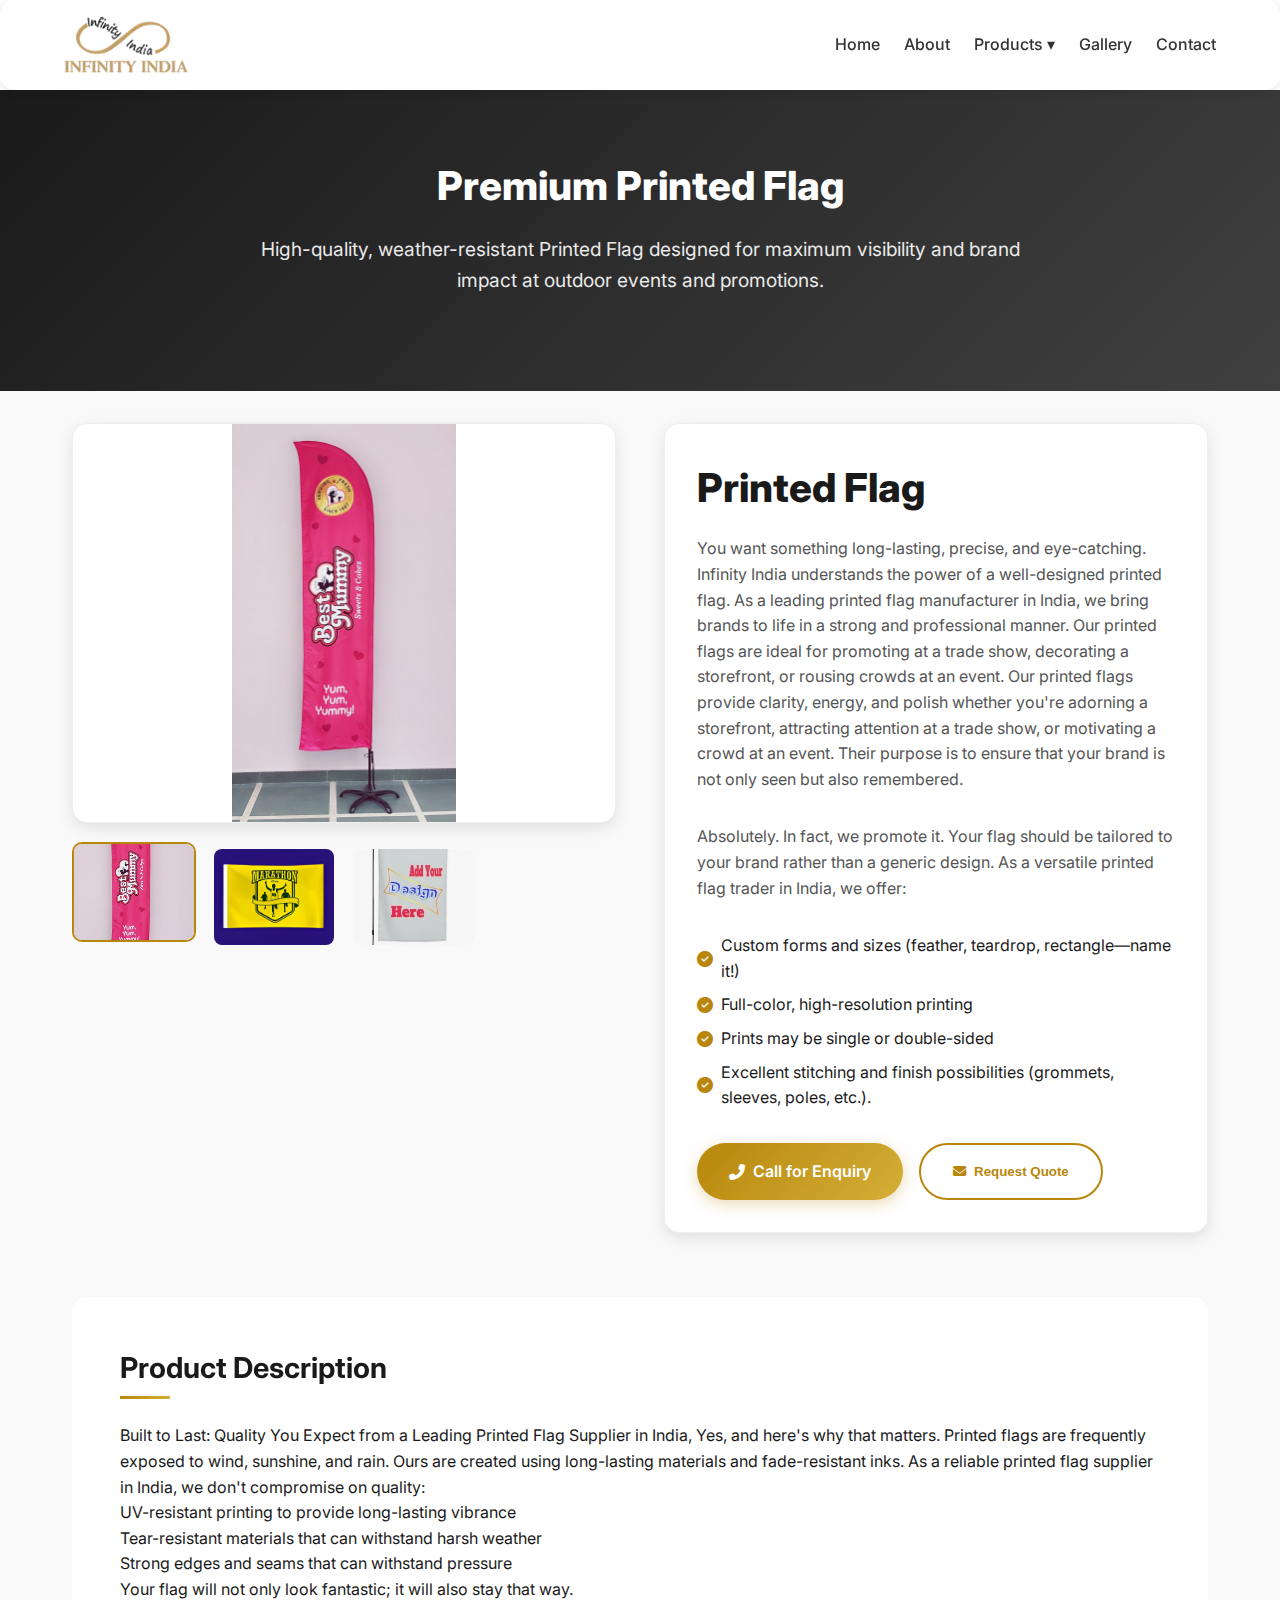
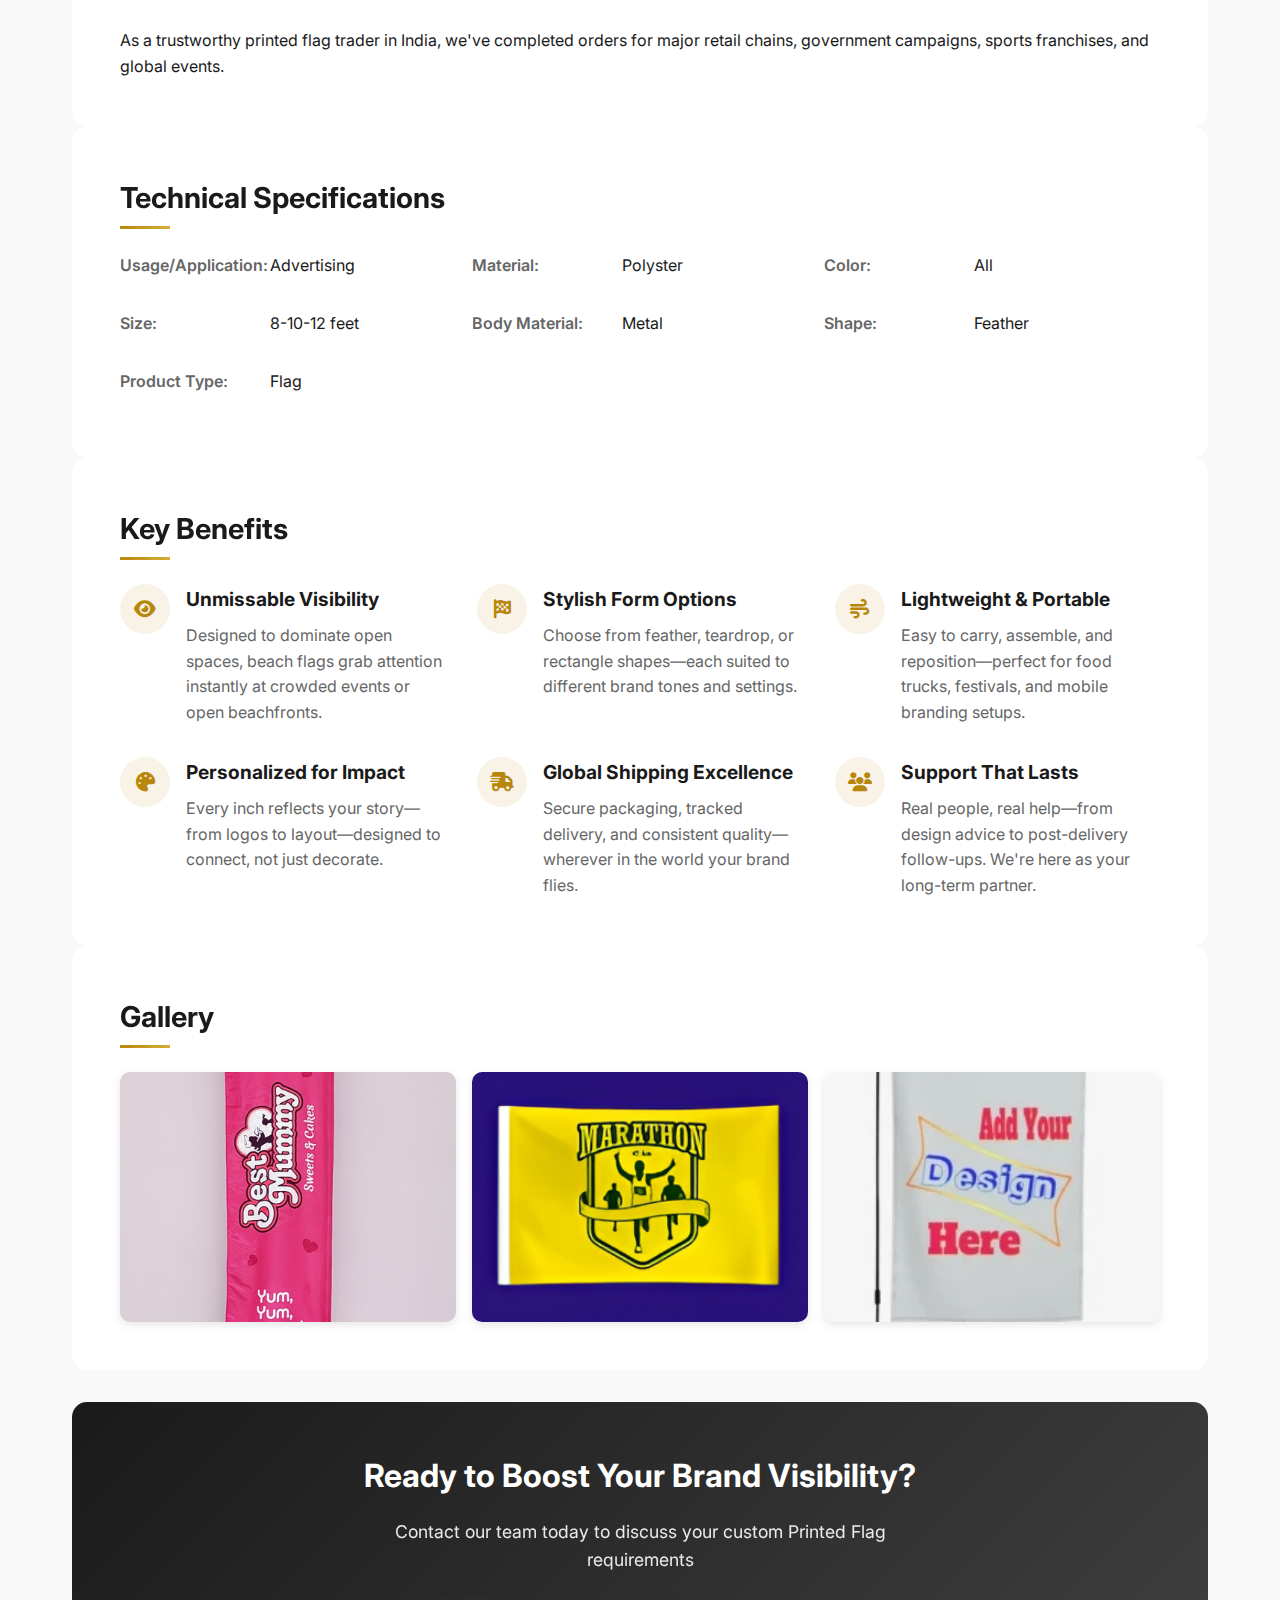
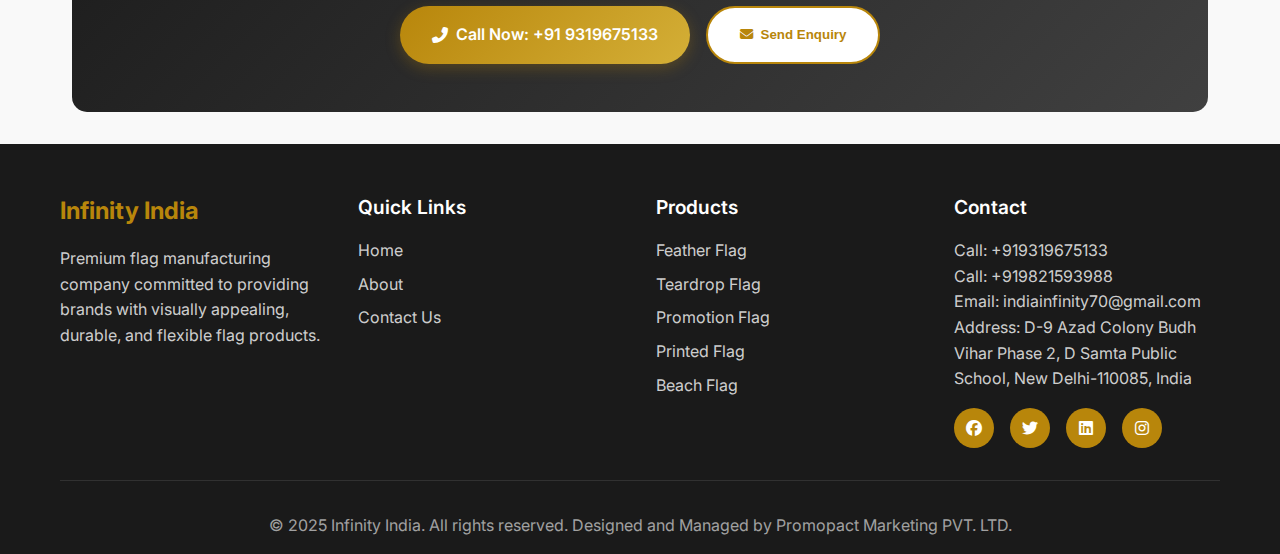
<file: printed-flag.html>
<!DOCTYPE html>
<html lang="en">
<head>
    <meta charset="UTF-8">
    <meta name="viewport" content="width=device-width, initial-scale=1.0">
    <title>Infinity India - Premium Flag Manufacturing</title>
    <link rel="stylesheet" href="style.css">
    <link rel="preconnect" href="https://fonts.googleapis.com">
    <link rel="preconnect" href="https://fonts.gstatic.com" crossorigin>
    <link href="https://fonts.googleapis.com/css2?family=Inter:wght@300;400;500;600;700;800;900&display=swap" rel="stylesheet">
    <link rel="stylesheet" href="https://cdnjs.cloudflare.com/ajax/libs/font-awesome/6.4.0/css/all.min.css">
</head>
<body>
    <!-- Navigation -->
   
  <header class="navbar">
    <div class="logo">
      <img src="img/logo.avif" alt="Eureka Logo" />
      <!-- <h1>Eureka Polychem PVT LTD</h1> -->
    </div>
  
    <div class="hamburger" id="hamburger">
      <span></span>
      <span></span>
      <span></span>
    </div>
  
    <ul class="nav-links" id="navLinks">
      <li><a href="index.html">Home</a></li>
      <li><a href="about-us.html">About</a></li>
      <li class="dropdown">
        <a href="#" class="dropdown-toggle">Products &#9662;</a> 
        <ul class="dropdown-menu" id="dropdownMenu">
          <li><a href="feather-flag.html">Feather Flag</a></li>
          <li><a href="teardrop-flag.html">Teardrop Flag</a></li>
          <li><a href="promotional-flag.html">Promotion Flag</a></li>
          <li><a href="printed-flag.html">Printed Flag</a></li>
          <li><a href="beach-flag.html">Beach Flag</a></li>
        
        </ul>
      </li>
      <li><a href="gallery.html">Gallery</a></li>
      <li><a href="contact-us.html">Contact</a></li>
    </ul>
  </header>




    <div class="prod-page">
        <!-- Product Header -->
        <header class="prod-header">
            <div class="container">
                <!-- <div class="prod-breadcrumb">
                    <a href="#">Home</a>
                    <span>/</span>
                    <a href="#">Products</a>
                    <span>/</span>
                    <a href="#">Printed Flags</a>
                    <span>/</span>
                    <span>Premium Printed Flag</span>
                </div> -->
                <h1 class="prod-title">Premium Printed Flag</h1>
                <p class="prod-subtitle">High-quality, weather-resistant Printed Flag designed for maximum visibility and brand impact at outdoor events and promotions.</p>
            </div>
        </header>

        <!-- Main Product Content -->
        <main class="prod-main">
            <div class="prod-container">
                <!-- Product Gallery -->
                <div class="prod-gallery">
                    <img src="img/20250716-0002.jpg" alt="Premium Printed Flag" class="prod-main-image" id="prodMainImage">
                    <div class="prod-thumbnails">
                        <img src="img/20250716-0002.jpg" alt="Thumbnail 1" class="prod-thumb active" onclick="changeImage(this, 'img/20250716-0002.jpg')">
                        <img src="img/ntitled-design.png" alt="Thumbnail 2" class="prod-thumb" onclick="changeImage(this, 'img/ntitled-design.png')">
                        <!-- <img src="img/5-3.webp" alt="Thumbnail 3" class="prod-thumb" onclick="changeImage(this, 'img/5-3.webp')"> -->
                        <img src="img/5-4.webp" alt="Thumbnail 4" class="prod-thumb" onclick="changeImage(this, 'img/5-4.webp')">
                    </div>
                </div>

                <!-- Product Info -->
                <div class="prod-info">
                    <!-- <div class="prod-rating">
                        <i class="fas fa-star"></i>
                        <i class="fas fa-star"></i>
                        <i class="fas fa-star"></i>
                        <i class="fas fa-star"></i>
                        <i class="fas fa-star-half-alt"></i>
                        <span class="prod-rating-count">(24 Reviews)</span>
                    </div> -->
                    <!-- <div class="prod-price">₹2,499 - ₹4,999</div> -->
                    <h1 class="prod-title">Printed Flag</h1>
                    <p class="prod-description">
                        You want something long-lasting, precise, and eye-catching. Infinity India understands the power of a well-designed printed flag. As a leading printed flag manufacturer in India, we bring brands to life in a strong and professional manner. Our printed flags are ideal for promoting at a trade show, decorating a storefront, or rousing crowds at an event. Our printed flags provide clarity, energy, and polish whether you're adorning a storefront, attracting attention at a trade show, or motivating a crowd at an event. Their purpose is to ensure that your brand is not only seen but also remembered. 

                    </p>

                    <p class="prod-description">Absolutely. In fact, we promote it. Your flag should be tailored to your brand rather than a generic design. As a versatile printed flag trader in India, we offer:
                    <div class="prod-features">
                        <div class="prod-feature">
                            <i class="fas fa-check-circle"></i>
                            <span>Custom forms and sizes (feather, teardrop, rectangle—name it!)</span>
                        </div>
                        <div class="prod-feature">
                            <i class="fas fa-check-circle"></i>
                            <span>Full-color, high-resolution printing</span>
                        </div>
                        <div class="prod-feature">
                            <i class="fas fa-check-circle"></i>
                            <span>Prints may be single or double-sided</span>
                        </div>
                        <div class="prod-feature">
                            <i class="fas fa-check-circle"></i>
                            <span>Excellent stitching and finish possibilities (grommets, sleeves, poles, etc.).</span>
                        </div>
                    </div>
                    
                    <!-- <div class="prod-options">
                        <div class="prod-option">
                            <div class="prod-option-title">Size</div>
                            <div class="prod-option-values">
                                <div class="prod-option-value active">2x3 ft</div>
                                <div class="prod-option-value">3x5 ft</div>
                                <div class="prod-option-value">4x6 ft</div>
                                <div class="prod-option-value">5x8 ft</div>
                            </div>
                        </div>
                        
                        <div class="prod-option">
                            <div class="prod-option-title">Base Type</div>
                            <div class="prod-option-values">
                                <div class="prod-option-value active">Cross Base</div>
                                <div class="prod-option-value">Weighted Base</div>
                                <div class="prod-option-value">Ground Spike</div>
                            </div>
                        </div>
                    </div> -->
                    
                    <div class="prod-actions">
                        <a href="tel:+919319675133" class="prod-btn prod-btn-primary">
                            <i class="fas fa-phone-alt"></i> Call for Enquiry
                        </a>
                        <button class="prod-btn prod-btn-secondary" onclick="showEnquiryForm()">
                            <i class="fas fa-envelope"></i> Request Quote
                        </button>
                    </div>
                </div>
            </div>
            
            <!-- Product Details Sections -->
            <section class="prod-details">
                <h2 class="prod-section-title">Product Description</h2>
                <p>Built to Last: Quality You Expect from a Leading Printed Flag Supplier in India, Yes, and here's why that matters. Printed flags are frequently exposed to wind, sunshine, and rain. Ours are created using long-lasting materials and fade-resistant inks.


As a reliable printed flag supplier in India, we don't compromise on quality:

<br>
UV-resistant printing to provide long-lasting vibrance
<br>
Tear-resistant materials that can withstand harsh weather
<br>
Strong edges and seams that can withstand pressure
<br>
Your flag will not only look fantastic; it will also stay that way.</p>
                <br>
                <p>As a trustworthy printed flag trader in India, we've completed orders for major retail chains, government campaigns, sports franchises, and global events.</p>
                
                <!-- <p>Each flag comes with a lightweight yet sturdy fiberglass pole that's easy to assemble and transport. The pole breaks down into multiple sections for convenient storage and transportation. Choose from our selection of base options to suit different ground surfaces - from concrete to grass to indoor flooring.</p> -->
            </section>
            
            <section class="prod-details">
                <h2 class="prod-section-title">Technical Specifications</h2>


<div class="prod-specs">
    <div class="prod-spec">
        <div class="prod-spec-label">Usage/Application:</div>
        <div class="prod-spec-value">Advertising</div>
    </div>
    <div class="prod-spec">
        <div class="prod-spec-label">Material:</div>
        <div class="prod-spec-value">Polyster</div>
    </div>
    <div class="prod-spec">
        <div class="prod-spec-label">Color:</div>
        <div class="prod-spec-value">All</div>
    </div>
    <div class="prod-spec">
        <div class="prod-spec-label">Size:</div>
        <div class="prod-spec-value">8-10-12 feet</div>
    </div>
    <div class="prod-spec">
        <div class="prod-spec-label">Body Material:</div>
        <div class="prod-spec-value">Metal</div>
    </div>
    <div class="prod-spec">
        <div class="prod-spec-label">Shape:</div>
        <div class="prod-spec-value">Feather</div>
    </div>
    <div class="prod-spec">
        <div class="prod-spec-label">Product Type:</div>
        <div class="prod-spec-value">Flag</div>
    </div>
</div>


            </section>
            

            <section class="prod-details">
    <h2 class="prod-section-title">Key Benefits</h2>
    <div class="prod-benefits">

        <div class="prod-benefit">
            <div class="prod-benefit-icon">
                <i class="fas fa-eye"></i>
            </div>
            <div class="prod-benefit-content">
                <h3>Unmissable Visibility</h3>
                <p>Designed to dominate open spaces, beach flags grab attention instantly at crowded events or open beachfronts.</p>
            </div>
        </div>

        <div class="prod-benefit">
            <div class="prod-benefit-icon">
                <i class="fas fa-flag-checkered"></i>
            </div>
            <div class="prod-benefit-content">
                <h3>Stylish Form Options</h3>
                <p>Choose from feather, teardrop, or rectangle shapes—each suited to different brand tones and settings.</p>
            </div>
        </div>

        <div class="prod-benefit">
            <div class="prod-benefit-icon">
                <i class="fas fa-wind"></i>
            </div>
            <div class="prod-benefit-content">
                <h3>Lightweight & Portable</h3>
                <p>Easy to carry, assemble, and reposition—perfect for food trucks, festivals, and mobile branding setups.</p>
            </div>
        </div>

        <div class="prod-benefit">
            <div class="prod-benefit-icon">
                <i class="fas fa-palette"></i>
            </div>
            <div class="prod-benefit-content">
                <h3>Personalized for Impact</h3>
                <p>Every inch reflects your story—from logos to layout—designed to connect, not just decorate.</p>
            </div>
        </div>

        <div class="prod-benefit">
            <div class="prod-benefit-icon">
                <i class="fas fa-shipping-fast"></i>
            </div>
            <div class="prod-benefit-content">
                <h3>Global Shipping Excellence</h3>
                <p>Secure packaging, tracked delivery, and consistent quality—wherever in the world your brand flies.</p>
            </div>
        </div>

        <div class="prod-benefit">
            <div class="prod-benefit-icon">
                <i class="fas fa-users"></i>
            </div>
            <div class="prod-benefit-content">
                <h3>Support That Lasts</h3>
                <p>Real people, real help—from design advice to post-delivery follow-ups. We're here as your long-term partner.</p>
            </div>
        </div>

    </div>
</section>



            
            <section class="prod-details">
                <h2 class="prod-section-title">Gallery</h2>
                <div class="prod-gallery-full">
                    <div class="prod-gallery-item">
                        <img src="img/20250716-0002.jpg" alt="Printed Flag in use">
                    </div>
                    <div class="prod-gallery-item">
                        <img src="img/ntitled-design.png" alt="Printed Flag close-up">
                    </div>
                    <!-- <div class="prod-gallery-item">
                        <img src="img/5-3.webp" alt="Printed Flag at event">
                    </div> -->
                    <div class="prod-gallery-item">
                        <img src="img/5-4.webp" alt="Printed Flag package">
                    </div>
                </div>
            </section>
            
            <section class="prod-cta">
                <h2>Ready to Boost Your Brand Visibility?</h2>
                <p>Contact our team today to discuss your custom Printed Flag requirements</p>
                <div class="prod-cta-buttons">
                    <a href="tel:+919319675133" class="prod-btn prod-btn-primary">
                        <i class="fas fa-phone-alt"></i> Call Now: +91 9319675133
                    </a>
                    <button class="prod-btn prod-btn-secondary" onclick="showEnquiryForm()">
                        <i class="fas fa-envelope"></i> Send Enquiry
                    </button>
                </div>
            </section>
        </main>
    </div>

    <!-- Enquiry Form Modal -->
    <div id="enquiryModal" class="prod-modal" style="display: none;">
        <div class="prod-modal-content">
            <span class="prod-modal-close" onclick="closeEnquiryForm()">&times;</span>
            <h2>Request a Quote</h2>
            <form class="prod-enquiry-form">
                <div class="prod-form-group">
                    <input type="text" placeholder="Your Name" required>
                </div>
                <div class="prod-form-group">
                    <input type="email" placeholder="Your Email" required>
                </div>
                <div class="prod-form-group">
                    <input type="tel" placeholder="Phone Number" required>
                </div>
                <div class="prod-form-group">
                    <select required>
                        <option value="">Select Product</option>
                        <option>Premium Printed Flag</option>
                        <option>Printed Flag</option>
                        <option>Advertising Flag</option>
                        <option>Printed Flag</option>
                    </select>
                </div>
                <div class="prod-form-group">
                    <select required>
                        <option value="">Select Size</option>
                        <option>2x3 ft</option>
                        <option>3x5 ft</option>
                        <option>4x6 ft</option>
                        <option>5x8 ft</option>
                    </select>
                </div>
                <div class="prod-form-group">
                    <select required>
                        <option value="">Select Base Type</option>
                        <option>Cross Base</option>
                        <option>Weighted Base</option>
                        <option>Ground Spike</option>
                    </select>
                </div>
                <div class="prod-form-group">
                    <input type="number" placeholder="Quantity" min="1" value="1" required>
                </div>
                <div class="prod-form-group">
                    <textarea placeholder="Additional Requirements" rows="4"></textarea>
                </div>
                <button type="submit" class="prod-btn prod-btn-primary">
                    <i class="fas fa-paper-plane"></i> Submit Enquiry
                </button>
            </form>
        </div>
    </div>

 
    <script>
        // Change main product image when thumbnail is clicked
        function changeImage(thumb, newSrc) {
            // Update main image
            document.getElementById('prodMainImage').src = newSrc;
            
            // Update active thumbnail
            document.querySelectorAll('.prod-thumb').forEach(t => t.classList.remove('active'));
            thumb.classList.add('active');
        }
        
        // Option selection
        document.querySelectorAll('.prod-option-value').forEach(option => {
            option.addEventListener('click', function() {
                const parent = this.parentElement;
                parent.querySelectorAll('.prod-option-value').forEach(o => o.classList.remove('active'));
                this.classList.add('active');
            });
        });
        
        // Enquiry form functions
        function showEnquiryForm() {
            document.getElementById('enquiryModal').style.display = 'flex';
            document.body.style.overflow = 'hidden';
        }
        
        function closeEnquiryForm() {
            document.getElementById('enquiryModal').style.display = 'none';
            document.body.style.overflow = 'auto';
        }
        
        // Close modal when clicking outside
        window.onclick = function(event) {
            const modal = document.getElementById('enquiryModal');
            if (event.target == modal) {
                closeEnquiryForm();
            }
        }
        
        // Form submission
        document.querySelector('.prod-enquiry-form').addEventListener('submit', function(e) {
            e.preventDefault();
            alert('Thank you for your enquiry! Our team will contact you shortly.');
            closeEnquiryForm();
        });
    </script>



    <!-- Footer -->
    <footer class="footer">
        <div class="container">
            <div class="footer-content">
                <div class="footer-section">
                    <h3>Infinity India</h3>
                    <p>Premium flag manufacturing company committed to providing brands with visually appealing, durable, and flexible flag products.</p>
                </div>
                <div class="footer-section">
                    <h4>Quick Links</h4>
                    <ul>
                        <li><a href="index.html">Home</a></li>
                        <li><a href="about-us.html">About</a></li>
                        <!-- <li><a href="#products">Products</a></li> -->
                        <li><a href="contact-us.html">Contact Us</a></li>
                    </ul>
                </div>
                <div class="footer-section">
                    <h4>Products</h4>
                    <ul>
                      <li><a href="feather-flag.html">Feather Flag</a></li>
                      <li><a href="teardrop-flag.html">Teardrop Flag</a></li>
                      <li><a href="promotional-flag.html">Promotion Flag</a></li>
                      <li><a href="printed-flag.html">Printed Flag</a></li>
                      <li><a href="beach-flag.html">Beach Flag</a></li>
                    </ul>
                </div>
                <div class="footer-section">
                    <h4>Contact</h4>
                    <p>Call: +919319675133</p>
                    <p>Call: +919821593988</p>
                    <p>Email: indiainfinity70@gmail.com</p>
                    <p>Address: D-9 Azad Colony Budh Vihar Phase 2, D Samta Public School, New Delhi-110085, India</p>
                    <div class="social-links">
                        <a href="#"><i class="fab fa-facebook"></i></a>
                        <a href="#"><i class="fab fa-twitter"></i></a>
                        <a href="#"><i class="fab fa-linkedin"></i></a>
                        <a href="#"><i class="fab fa-instagram"></i></a>
                    </div>
                </div>
            </div>
            <div class="footer-bottom">
<p>&copy; 2025 Infinity India. All rights reserved. Designed and Managed by
   <a href="https://promopact.in" style="color: inherit; text-decoration: none;">Promopact Marketing PVT. LTD.</a>
</p>
            </div>
        </div>
    </footer>

    <script src="script.js"></script>
<!-- <script src="unveil-carousel.js"></script> -->
<!-- Modal Structure for Feather Flag -->
<!-- <div id="featherFlagModal" class="modal">
  <div class="modal-content" style="display: flex; gap: 2rem; flex-wrap: wrap;">
    <span class="modal-close">&times;</span>
    <div style="flex: 1; min-width: 300px;">
      <img src="img/IMG-20250716-WA0006.jpg" alt="Feather Flags" style="width: 100%; border-radius: 15px; box-shadow: 0 4px 15px rgba(0,0,0,0.2);">
      <div style="display: flex; justify-content: space-around; margin-top: 1rem; font-weight: bold;">
        <span>8 FT</span>
        <span>10 FT</span>
        <span>12 FT</span>
      </div>
    </div>
    <div style="flex: 1; min-width: 300px;">
      <h2>Feather Flag Details</h2>
      <p>Elevate your brand visibility with Feather Flags by Infinity India. Designed to capture attention with their dynamic and eye-catching appearance, these feather flags are perfect for outdoor events, trade shows, retail promotions, and more.</p>
      <p>Our feather flags are made with premium materials ensuring durability and vibrant colors that last. Easy to set up and transport, they are an excellent choice for any promotional campaign.</p>
    </div>
  </div>
</div> -->

<script>
  const hamburger = document.getElementById('hamburger');
  const navLinks = document.getElementById('navLinks');
  const dropdownToggle = document.querySelector('.dropdown-toggle');
  const dropdownMenu = document.getElementById('dropdownMenu');

  // Hamburger toggle
  hamburger.addEventListener('click', () => {
    navLinks.classList.toggle('active');
    dropdownMenu.classList.remove('show-dropdown'); // close dropdown if open
  });

  // Dropdown toggle
  dropdownToggle.addEventListener('click', (e) => {
    e.preventDefault();
    dropdownMenu.classList.toggle('show-dropdown');
  });

  // Close dropdown on outside click
  document.addEventListener('click', (e) => {
    if (!e.target.closest('.dropdown')) {
      dropdownMenu.classList.remove('show-dropdown');
    }
  });

</script>


</body>
</html>
</file>
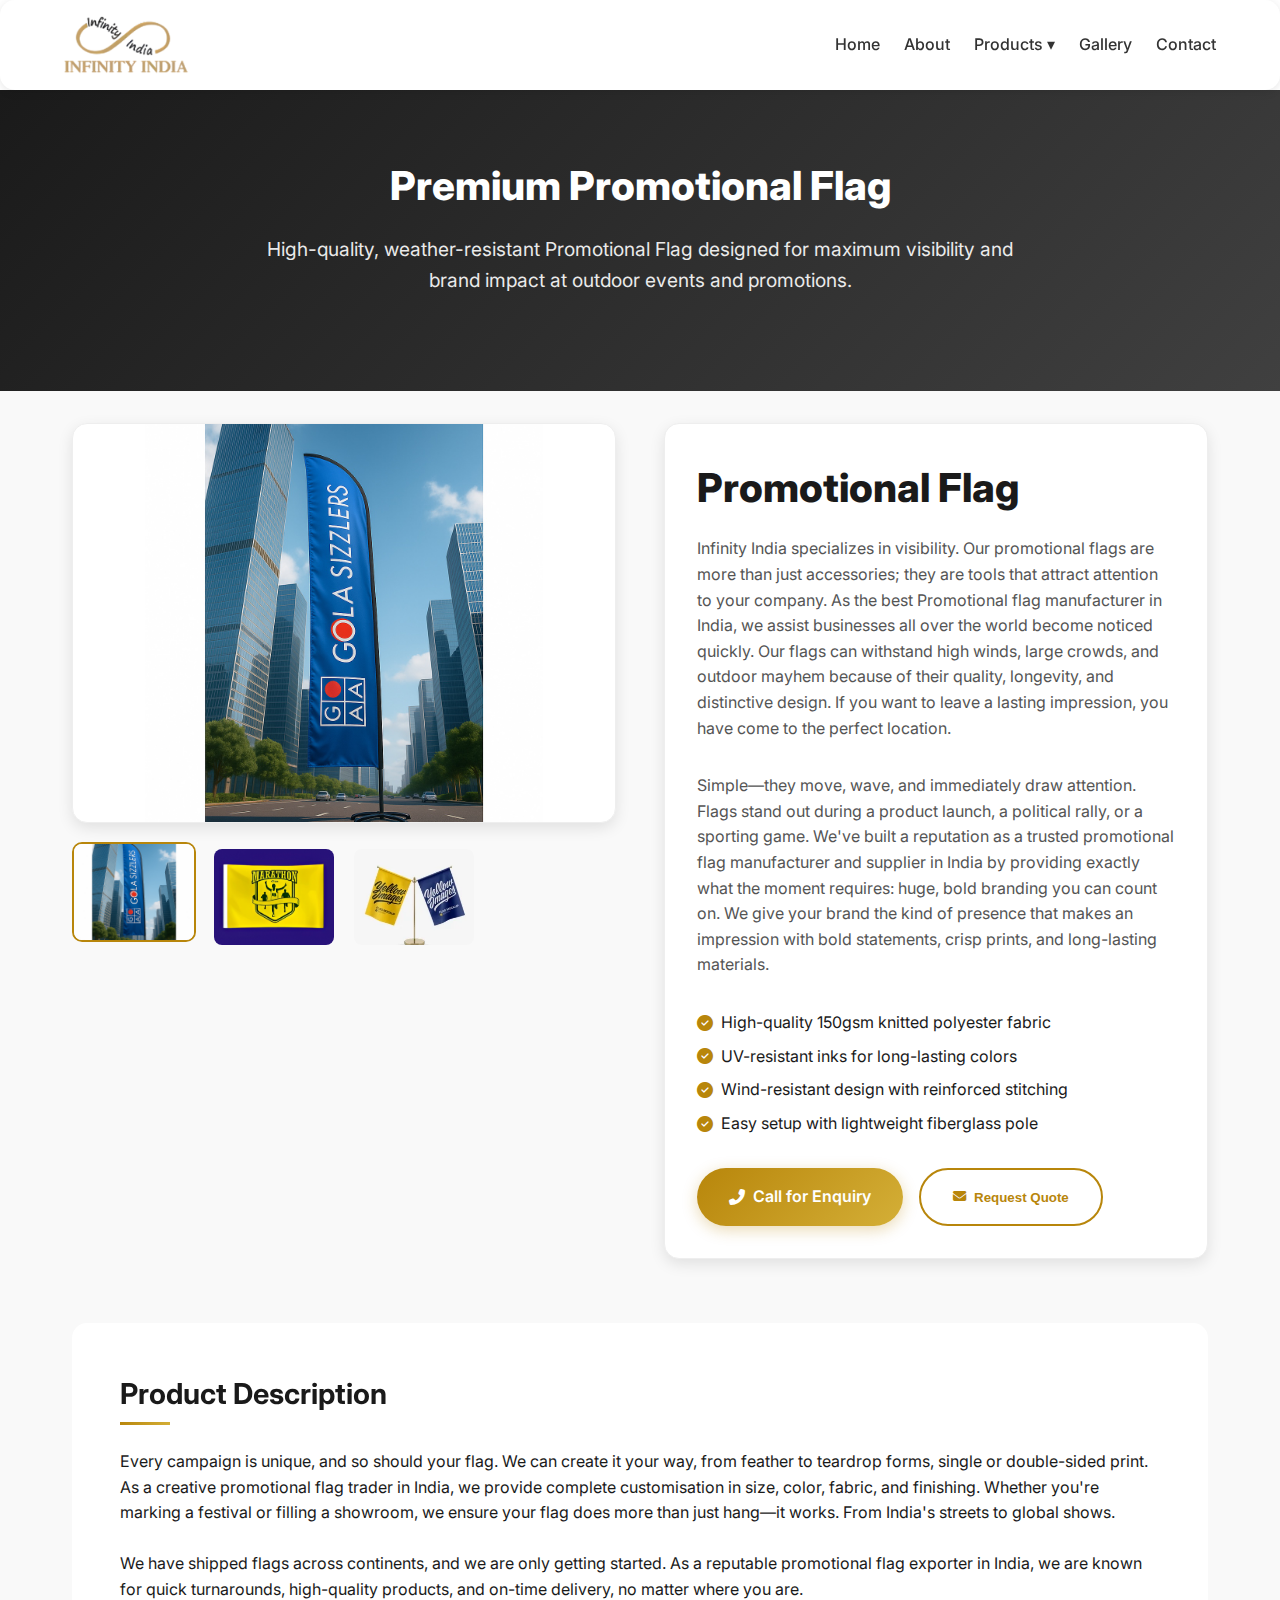
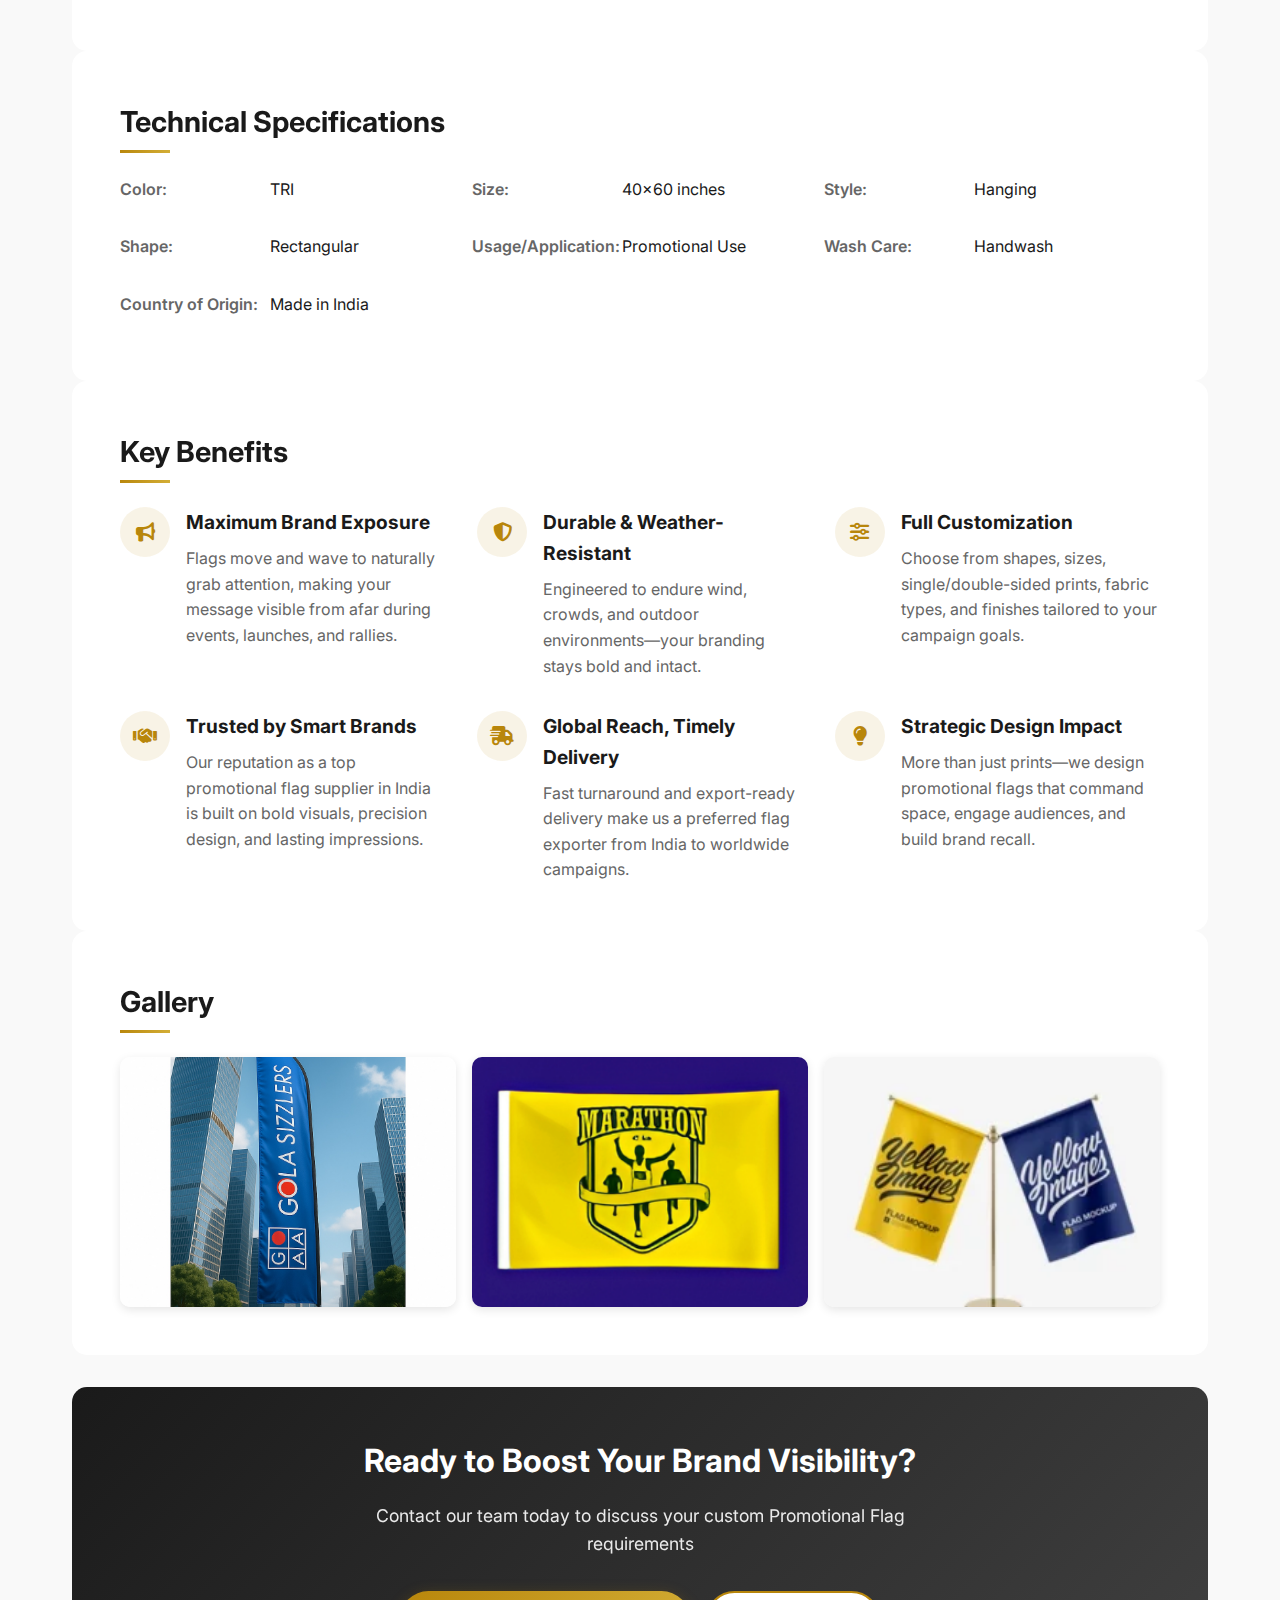
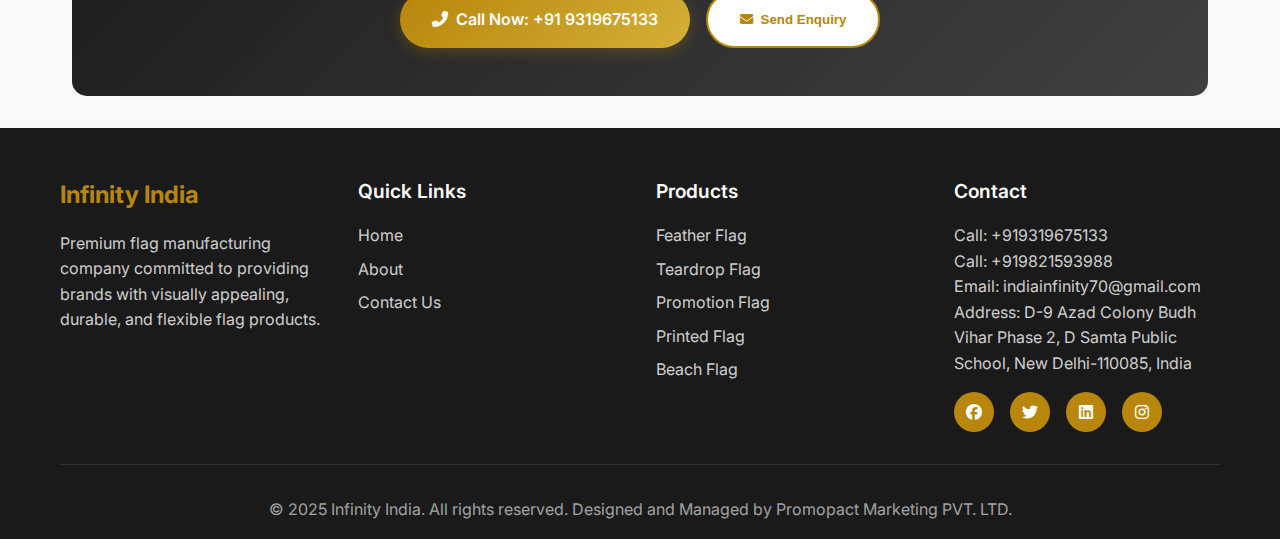
<file: promotional-flag.html>
<!DOCTYPE html>
<html lang="en">
<head>
    <meta charset="UTF-8">
    <meta name="viewport" content="width=device-width, initial-scale=1.0">
    <title>Infinity India - Premium Flag Manufacturing</title>
    <link rel="stylesheet" href="style.css">
    <link rel="preconnect" href="https://fonts.googleapis.com">
    <link rel="preconnect" href="https://fonts.gstatic.com" crossorigin>
    <link href="https://fonts.googleapis.com/css2?family=Inter:wght@300;400;500;600;700;800;900&display=swap" rel="stylesheet">
    <link rel="stylesheet" href="https://cdnjs.cloudflare.com/ajax/libs/font-awesome/6.4.0/css/all.min.css">
</head>
<body>
    <!-- Navigation -->
   
  <header class="navbar">
    <div class="logo">
      <img src="img/logo.avif" alt="Eureka Logo" />
      <!-- <h1>Eureka Polychem PVT LTD</h1> -->
    </div>
  
    <div class="hamburger" id="hamburger">
      <span></span>
      <span></span>
      <span></span>
    </div>
  
    <ul class="nav-links" id="navLinks">
      <li><a href="index.html">Home</a></li>
      <li><a href="about-us.html">About</a></li>
      <li class="dropdown">
        <a href="#" class="dropdown-toggle">Products &#9662;</a> 
        <ul class="dropdown-menu" id="dropdownMenu">
          <li><a href="feather-flag.html">Feather Flag</a></li>
          <li><a href="teardrop-flag.html">Teardrop Flag</a></li>
          <li><a href="promotional-flag.html">Promotion Flag</a></li>
          <li><a href="printed-flag.html">Printed Flag</a></li>
          <li><a href="beach-flag.html">Beach Flag</a></li>
        
        </ul>
      </li>
      <li><a href="gallery.html">Gallery</a></li>
      <li><a href="contact-us.html">Contact</a></li>
    </ul>
  </header>



    <div class="prod-page">
        <!-- Product Header -->
        <header class="prod-header">
            <div class="container">
                <!-- <div class="prod-breadcrumb">
                    <a href="#">Home</a>
                    <span>/</span>
                    <a href="#">Products</a>
                    <span>/</span>
                    <a href="#">Promotional Flags</a>
                    <span>/</span>
                    <span>Premium Promotional Flag</span>
                </div> -->
                <h1 class="prod-title">Premium Promotional Flag</h1>
                <p class="prod-subtitle">High-quality, weather-resistant Promotional Flag designed for maximum visibility and brand impact at outdoor events and promotions.</p>
            </div>
        </header>

        <!-- Main Product Content -->
        <main class="prod-main">
            <div class="prod-container">
                <!-- Product Gallery -->
                <div class="prod-gallery">
                    <img src="img/20250716-0003.jpg" alt="Premium Promotional Flag" class="prod-main-image" id="prodMainImage">
                    <div class="prod-thumbnails">
                        <img src="img/20250716-0003.jpg" alt="Thumbnail 1" class="prod-thumb active" onclick="changeImage(this, 'img/20250716-0003.jpg')">
                        <img src="img/ntitled-design.png" alt="Thumbnail 2" class="prod-thumb" onclick="changeImage(this, 'img/ntitled-design.png')">
                        <img src="img/5-1.webp" alt="Thumbnail 3" class="prod-thumb" onclick="changeImage(this, 'img/5-1.webp')">
                        <!-- <img src="img/5-4.webp" alt="Thumbnail 4" class="prod-thumb" onclick="changeImage(this, 'img/5-4.webp')"> -->
                    </div>
                </div>

                <!-- Product Info -->
                <div class="prod-info">
                    <!-- <div class="prod-rating">
                        <i class="fas fa-star"></i>
                        <i class="fas fa-star"></i>
                        <i class="fas fa-star"></i>
                        <i class="fas fa-star"></i>
                        <i class="fas fa-star-half-alt"></i>
                        <span class="prod-rating-count">(24 Reviews)</span>
                    </div> -->
                    <!-- <div class="prod-price">₹2,499 - ₹4,999</div> -->
                    <h1 class="prod-title">Promotional Flag</h1>
                    <p class="prod-description">
                        Infinity India specializes in visibility. Our promotional flags are more than just accessories; they are tools that attract attention to your company. As the best Promotional flag manufacturer in India, we assist businesses all over the world become noticed quickly. Our flags can withstand high winds, large crowds, and outdoor mayhem because of their quality, longevity, and distinctive design. If you want to leave a lasting impression, you have come to the perfect location.

                    </p>

                    <p class="prod-description">
                        Simple—they move, wave, and immediately draw attention. Flags stand out during a product launch, a political rally, or a sporting game. We've built a reputation as a trusted promotional flag manufacturer and supplier in India by providing exactly what the moment requires: huge, bold branding you can count on. We give your brand the kind of presence that makes an impression with bold statements, crisp prints, and long-lasting materials.
                    </p>
                    
                    <div class="prod-features">
                        <div class="prod-feature">
                            <i class="fas fa-check-circle"></i>
                            <span>High-quality 150gsm knitted polyester fabric</span>
                        </div>
                        <div class="prod-feature">
                            <i class="fas fa-check-circle"></i>
                            <span>UV-resistant inks for long-lasting colors</span>
                        </div>
                        <div class="prod-feature">
                            <i class="fas fa-check-circle"></i>
                            <span>Wind-resistant design with reinforced stitching</span>
                        </div>
                        <div class="prod-feature">
                            <i class="fas fa-check-circle"></i>
                            <span>Easy setup with lightweight fiberglass pole</span>
                        </div>
                    </div>
                    
                    <!-- <div class="prod-options">
                        <div class="prod-option">
                            <div class="prod-option-title">Size</div>
                            <div class="prod-option-values">
                                <div class="prod-option-value active">2x3 ft</div>
                                <div class="prod-option-value">3x5 ft</div>
                                <div class="prod-option-value">4x6 ft</div>
                                <div class="prod-option-value">5x8 ft</div>
                            </div>
                        </div>
                        
                        <div class="prod-option">
                            <div class="prod-option-title">Base Type</div>
                            <div class="prod-option-values">
                                <div class="prod-option-value active">Cross Base</div>
                                <div class="prod-option-value">Weighted Base</div>
                                <div class="prod-option-value">Ground Spike</div>
                            </div>
                        </div>
                    </div> -->
                    
                    <div class="prod-actions">
                        <a href="tel:+919319675133" class="prod-btn prod-btn-primary">
                            <i class="fas fa-phone-alt"></i> Call for Enquiry
                        </a>
                        <button class="prod-btn prod-btn-secondary" onclick="showEnquiryForm()">
                            <i class="fas fa-envelope"></i> Request Quote
                        </button>
                    </div>
                </div>
            </div>
            
            <!-- Product Details Sections -->
            <section class="prod-details">
                <h2 class="prod-section-title">Product Description</h2>
                <p>Every campaign is unique, and so should your flag. We can create it your way, from feather to teardrop forms, single or double-sided print. As a creative promotional flag trader in India, we provide complete customisation in size, color, fabric, and finishing. Whether you're marking a festival or filling a showroom, we ensure your flag does more than just hang—it works. From India's streets to global shows.</p>
                <br>
                <p>We have shipped flags across continents, and we are only getting started. As a reputable promotional flag exporter in India, we are known for quick turnarounds, high-quality products, and on-time delivery, no matter where you are.</p>
                
                <!-- <p>Each flag comes with a lightweight yet sturdy fiberglass pole that's easy to assemble and transport. The pole breaks down into multiple sections for convenient storage and transportation. Choose from our selection of base options to suit different ground surfaces - from concrete to grass to indoor flooring.</p> -->
            </section>
            
            <section class="prod-details">
                <h2 class="prod-section-title">Technical Specifications</h2>

<div class="prod-specs">
    <div class="prod-spec">
        <div class="prod-spec-label">Color:</div>
        <div class="prod-spec-value">TRI</div>
    </div>
    <div class="prod-spec">
        <div class="prod-spec-label">Size:</div>
        <div class="prod-spec-value">40x60 inches</div>
    </div>
    <div class="prod-spec">
        <div class="prod-spec-label">Style:</div>
        <div class="prod-spec-value">Hanging</div>
    </div>
    <div class="prod-spec">
        <div class="prod-spec-label">Shape:</div>
        <div class="prod-spec-value">Rectangular</div>
    </div>
    <div class="prod-spec">
        <div class="prod-spec-label">Usage/Application:</div>
        <div class="prod-spec-value">Promotional Use</div>
    </div>
    <div class="prod-spec">
        <div class="prod-spec-label">Wash Care:</div>
        <div class="prod-spec-value">Handwash</div>
    </div>
    <div class="prod-spec">
        <div class="prod-spec-label">Country of Origin:</div>
        <div class="prod-spec-value">Made in India</div>
    </div>
</div>


            </section>
            

<section class="prod-details">
    <h2 class="prod-section-title">Key Benefits</h2>
    <div class="prod-benefits">

        <div class="prod-benefit">
            <div class="prod-benefit-icon">
                <i class="fas fa-bullhorn"></i>
            </div>
            <div class="prod-benefit-content">
                <h3>Maximum Brand Exposure</h3>
                <p>Flags move and wave to naturally grab attention, making your message visible from afar during events, launches, and rallies.</p>
            </div>
        </div>

        <div class="prod-benefit">
            <div class="prod-benefit-icon">
                <i class="fas fa-shield-alt"></i>
            </div>
            <div class="prod-benefit-content">
                <h3>Durable & Weather-Resistant</h3>
                <p>Engineered to endure wind, crowds, and outdoor environments—your branding stays bold and intact.</p>
            </div>
        </div>

        <div class="prod-benefit">
            <div class="prod-benefit-icon">
                <i class="fas fa-sliders-h"></i>
            </div>
            <div class="prod-benefit-content">
                <h3>Full Customization</h3>
                <p>Choose from shapes, sizes, single/double-sided prints, fabric types, and finishes tailored to your campaign goals.</p>
            </div>
        </div>

        <div class="prod-benefit">
            <div class="prod-benefit-icon">
                <i class="fas fa-handshake"></i>
            </div>
            <div class="prod-benefit-content">
                <h3>Trusted by Smart Brands</h3>
                <p>Our reputation as a top promotional flag supplier in India is built on bold visuals, precision design, and lasting impressions.</p>
            </div>
        </div>

        <div class="prod-benefit">
            <div class="prod-benefit-icon">
                <i class="fas fa-shipping-fast"></i>
            </div>
            <div class="prod-benefit-content">
                <h3>Global Reach, Timely Delivery</h3>
                <p>Fast turnaround and export-ready delivery make us a preferred flag exporter from India to worldwide campaigns.</p>
            </div>
        </div>

        <div class="prod-benefit">
            <div class="prod-benefit-icon">
                <i class="fas fa-lightbulb"></i>
            </div>
            <div class="prod-benefit-content">
                <h3>Strategic Design Impact</h3>
                <p>More than just prints—we design promotional flags that command space, engage audiences, and build brand recall.</p>
            </div>
        </div>

    </div>
</section>



            
            <section class="prod-details">
                <h2 class="prod-section-title">Gallery</h2>
                <div class="prod-gallery-full">
                    <div class="prod-gallery-item">
                        <img src="img/20250716-0003.jpg" alt="Promotional Flag in use">
                    </div>
                    <div class="prod-gallery-item">
                        <img src="img/ntitled-design.png" alt="Promotional Flag close-up">
                    </div>
                    <div class="prod-gallery-item">
                        <img src="img/5-1.webp" alt="Promotional Flag at event">
                    </div>
                    <!-- <div class="prod-gallery-item">
                        <img src="img/5-4.webp" alt="Promotional Flag package">
                    </div> -->
                </div>
            </section>
            
            <section class="prod-cta">
                <h2>Ready to Boost Your Brand Visibility?</h2>
                <p>Contact our team today to discuss your custom Promotional Flag requirements</p>
                <div class="prod-cta-buttons">
                    <a href="tel:+919319675133" class="prod-btn prod-btn-primary">
                        <i class="fas fa-phone-alt"></i> Call Now: +91 9319675133
                    </a>
                    <button class="prod-btn prod-btn-secondary" onclick="showEnquiryForm()">
                        <i class="fas fa-envelope"></i> Send Enquiry
                    </button>
                </div>
            </section>
        </main>
    </div>

    <!-- Enquiry Form Modal -->
    <div id="enquiryModal" class="prod-modal" style="display: none;">
        <div class="prod-modal-content">
            <span class="prod-modal-close" onclick="closeEnquiryForm()">&times;</span>
            <h2>Request a Quote</h2>
            <form class="prod-enquiry-form">
                <div class="prod-form-group">
                    <input type="text" placeholder="Your Name" required>
                </div>
                <div class="prod-form-group">
                    <input type="email" placeholder="Your Email" required>
                </div>
                <div class="prod-form-group">
                    <input type="tel" placeholder="Phone Number" required>
                </div>
                <div class="prod-form-group">
                    <select required>
                        <option value="">Select Product</option>
                        <option>Premium Promotional Flag</option>
                        <option>Promotional Flag</option>
                        <option>Advertising Flag</option>
                        <option>Printed Flag</option>
                    </select>
                </div>
                <div class="prod-form-group">
                    <select required>
                        <option value="">Select Size</option>
                        <option>2x3 ft</option>
                        <option>3x5 ft</option>
                        <option>4x6 ft</option>
                        <option>5x8 ft</option>
                    </select>
                </div>
                <div class="prod-form-group">
                    <select required>
                        <option value="">Select Base Type</option>
                        <option>Cross Base</option>
                        <option>Weighted Base</option>
                        <option>Ground Spike</option>
                    </select>
                </div>
                <div class="prod-form-group">
                    <input type="number" placeholder="Quantity" min="1" value="1" required>
                </div>
                <div class="prod-form-group">
                    <textarea placeholder="Additional Requirements" rows="4"></textarea>
                </div>
                <button type="submit" class="prod-btn prod-btn-primary">
                    <i class="fas fa-paper-plane"></i> Submit Enquiry
                </button>
            </form>
        </div>
    </div>



    <script>
        // Change main product image when thumbnail is clicked
        function changeImage(thumb, newSrc) {
            // Update main image
            document.getElementById('prodMainImage').src = newSrc;
            
            // Update active thumbnail
            document.querySelectorAll('.prod-thumb').forEach(t => t.classList.remove('active'));
            thumb.classList.add('active');
        }
        
        // Option selection
        document.querySelectorAll('.prod-option-value').forEach(option => {
            option.addEventListener('click', function() {
                const parent = this.parentElement;
                parent.querySelectorAll('.prod-option-value').forEach(o => o.classList.remove('active'));
                this.classList.add('active');
            });
        });
        
        // Enquiry form functions
        function showEnquiryForm() {
            document.getElementById('enquiryModal').style.display = 'flex';
            document.body.style.overflow = 'hidden';
        }
        
        function closeEnquiryForm() {
            document.getElementById('enquiryModal').style.display = 'none';
            document.body.style.overflow = 'auto';
        }
        
        // Close modal when clicking outside
        window.onclick = function(event) {
            const modal = document.getElementById('enquiryModal');
            if (event.target == modal) {
                closeEnquiryForm();
            }
        }
        
        // Form submission
        document.querySelector('.prod-enquiry-form').addEventListener('submit', function(e) {
            e.preventDefault();
            alert('Thank you for your enquiry! Our team will contact you shortly.');
            closeEnquiryForm();
        });
    </script>




    <!-- Footer -->
    <footer class="footer">
        <div class="container">
            <div class="footer-content">
                <div class="footer-section">
                    <h3>Infinity India</h3>
                    <p>Premium flag manufacturing company committed to providing brands with visually appealing, durable, and flexible flag products.</p>
                </div>
                <div class="footer-section">
                    <h4>Quick Links</h4>
                    <ul>
                        <li><a href="index.html">Home</a></li>
                        <li><a href="about-us.html">About</a></li>
                        <!-- <li><a href="#products">Products</a></li> -->
                        <li><a href="contact-us.html">Contact Us</a></li>
                    </ul>
                </div>
                <div class="footer-section">
                    <h4>Products</h4>
                    <ul>
                      <li><a href="feather-flag.html">Feather Flag</a></li>
                      <li><a href="teardrop-flag.html">Teardrop Flag</a></li>
                      <li><a href="promotional-flag.html">Promotion Flag</a></li>
                      <li><a href="printed-flag.html">Printed Flag</a></li>
                      <li><a href="beach-flag.html">Beach Flag</a></li>
                    </ul>
                </div>
                <div class="footer-section">
                    <h4>Contact</h4>
                    <p>Call: +919319675133</p>
                    <p>Call: +919821593988</p>
                    <p>Email: indiainfinity70@gmail.com</p>
                    <p>Address: D-9 Azad Colony Budh Vihar Phase 2, D Samta Public School, New Delhi-110085, India</p>
                    <div class="social-links">
                        <a href="#"><i class="fab fa-facebook"></i></a>
                        <a href="#"><i class="fab fa-twitter"></i></a>
                        <a href="#"><i class="fab fa-linkedin"></i></a>
                        <a href="#"><i class="fab fa-instagram"></i></a>
                    </div>
                </div>
            </div>
            <div class="footer-bottom">
<p>&copy; 2025 Infinity India. All rights reserved. Designed and Managed by
   <a href="https://promopact.in" style="color: inherit; text-decoration: none;">Promopact Marketing PVT. LTD.</a>
</p>
            </div>
        </div>
    </footer>

    <script src="script.js"></script>
<!-- <script src="unveil-carousel.js"></script> -->
<!-- Modal Structure for Feather Flag -->
<!-- <div id="featherFlagModal" class="modal">
  <div class="modal-content" style="display: flex; gap: 2rem; flex-wrap: wrap;">
    <span class="modal-close">&times;</span>
    <div style="flex: 1; min-width: 300px;">
      <img src="img/IMG-20250716-WA0006.jpg" alt="Feather Flags" style="width: 100%; border-radius: 15px; box-shadow: 0 4px 15px rgba(0,0,0,0.2);">
      <div style="display: flex; justify-content: space-around; margin-top: 1rem; font-weight: bold;">
        <span>8 FT</span>
        <span>10 FT</span>
        <span>12 FT</span>
      </div>
    </div>
    <div style="flex: 1; min-width: 300px;">
      <h2>Feather Flag Details</h2>
      <p>Elevate your brand visibility with Feather Flags by Infinity India. Designed to capture attention with their dynamic and eye-catching appearance, these feather flags are perfect for outdoor events, trade shows, retail promotions, and more.</p>
      <p>Our feather flags are made with premium materials ensuring durability and vibrant colors that last. Easy to set up and transport, they are an excellent choice for any promotional campaign.</p>
    </div>
  </div>
</div> -->

<script>
  const hamburger = document.getElementById('hamburger');
  const navLinks = document.getElementById('navLinks');
  const dropdownToggle = document.querySelector('.dropdown-toggle');
  const dropdownMenu = document.getElementById('dropdownMenu');

  // Hamburger toggle
  hamburger.addEventListener('click', () => {
    navLinks.classList.toggle('active');
    dropdownMenu.classList.remove('show-dropdown'); // close dropdown if open
  });

  // Dropdown toggle
  dropdownToggle.addEventListener('click', (e) => {
    e.preventDefault();
    dropdownMenu.classList.toggle('show-dropdown');
  });

  // Close dropdown on outside click
  document.addEventListener('click', (e) => {
    if (!e.target.closest('.dropdown')) {
      dropdownMenu.classList.remove('show-dropdown');
    }
  });

</script>


</body>
</html>
</file>
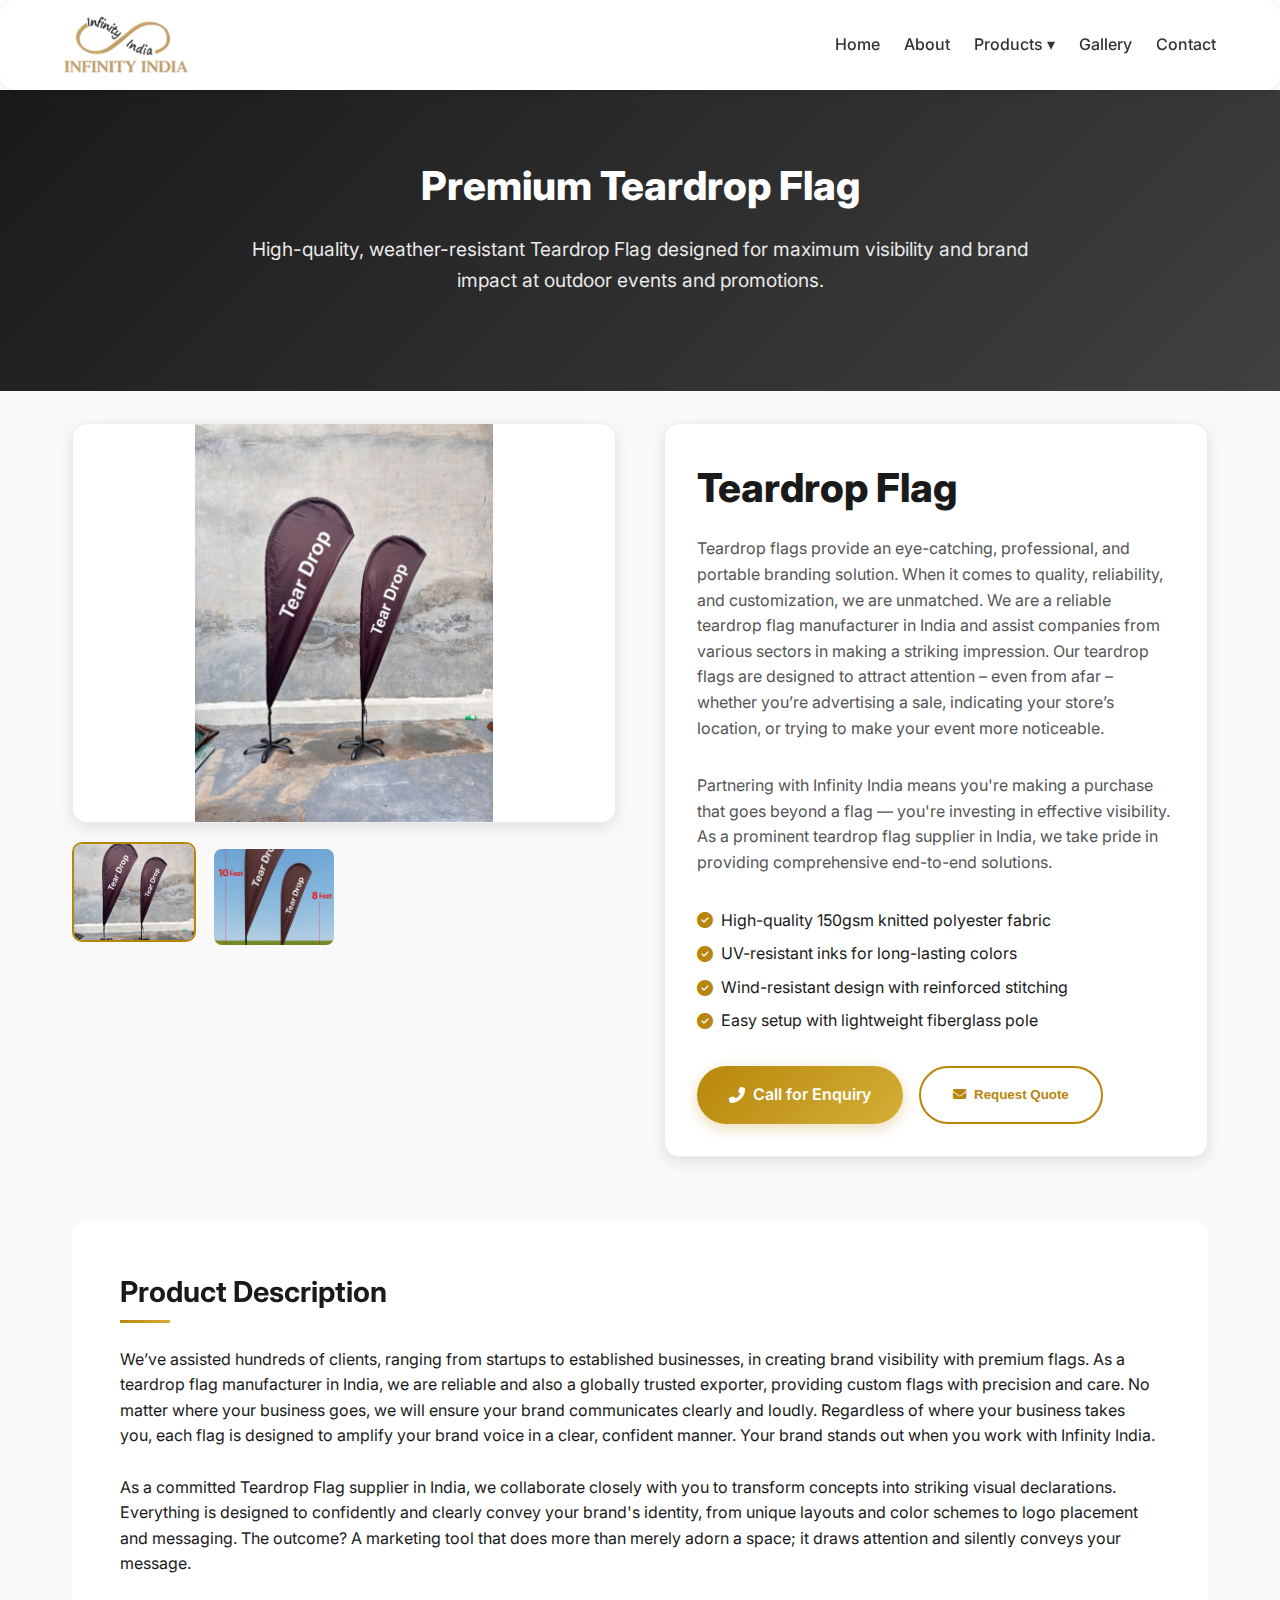
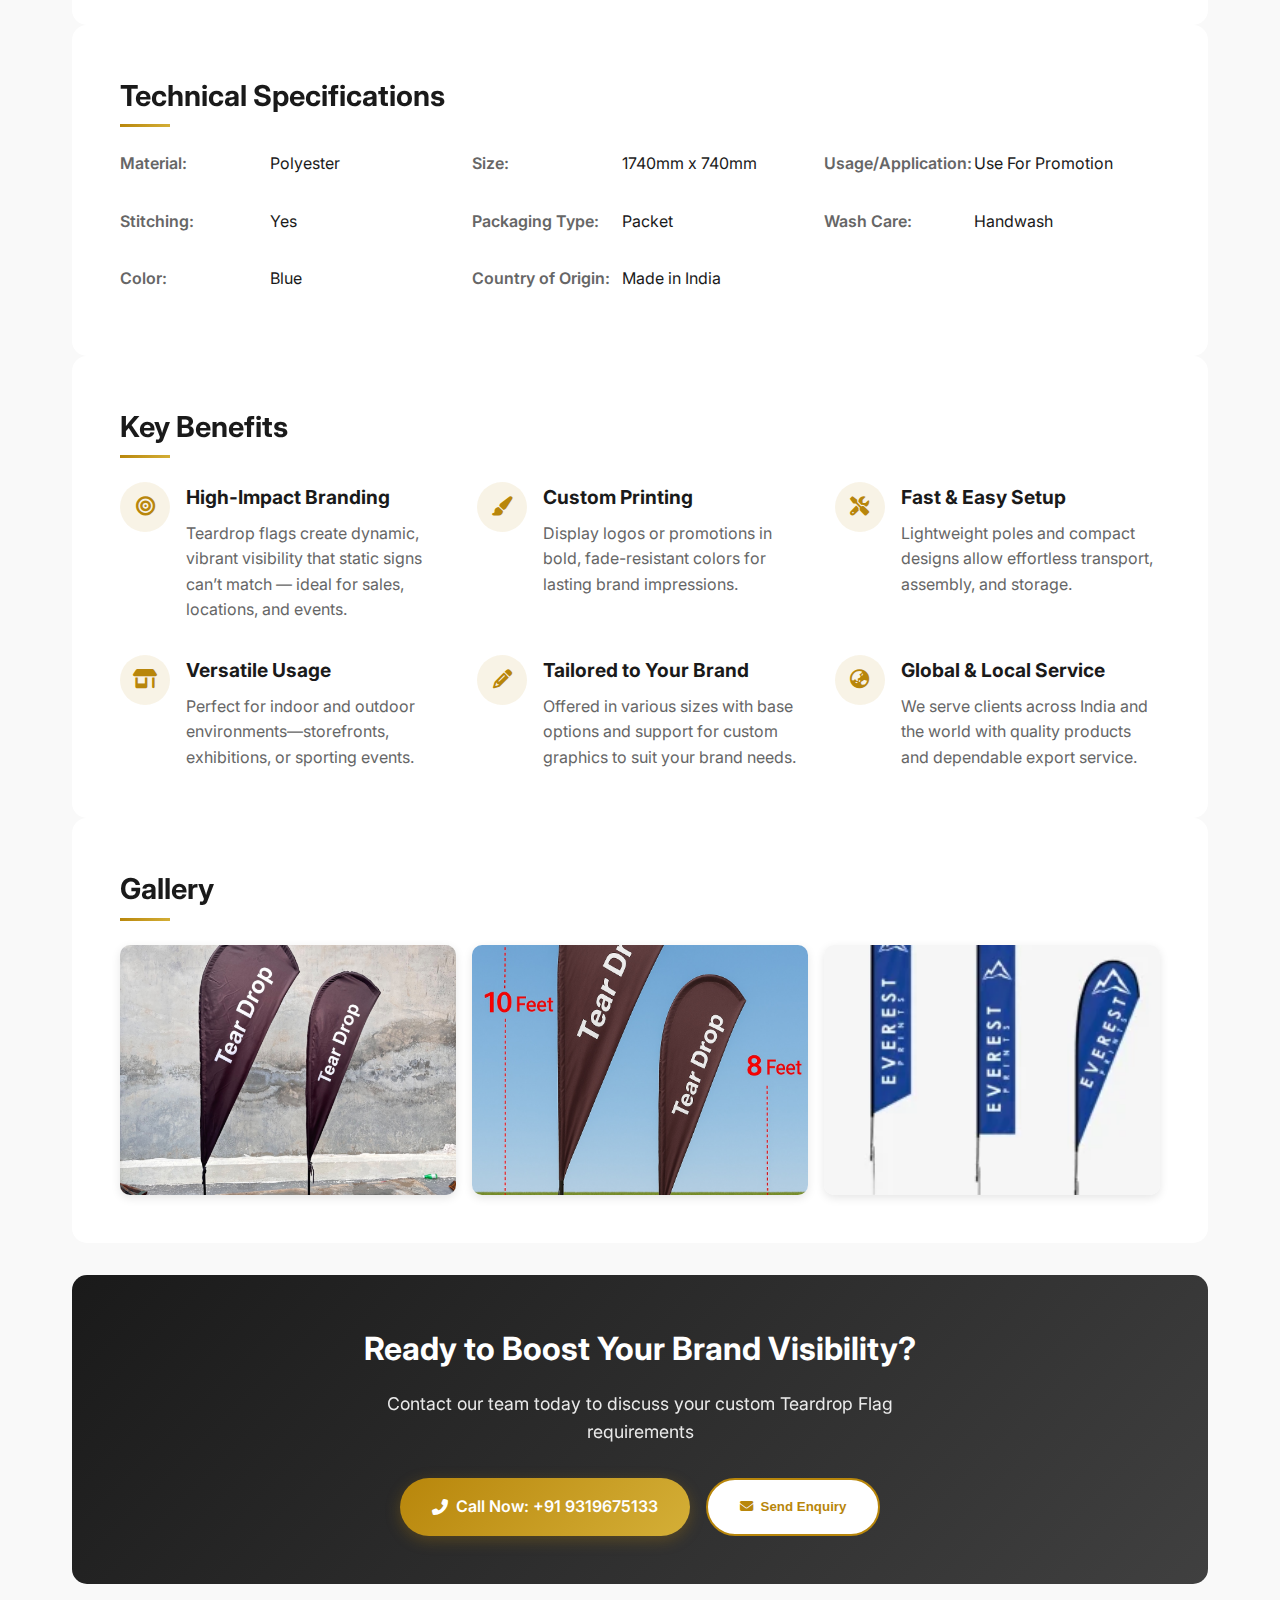
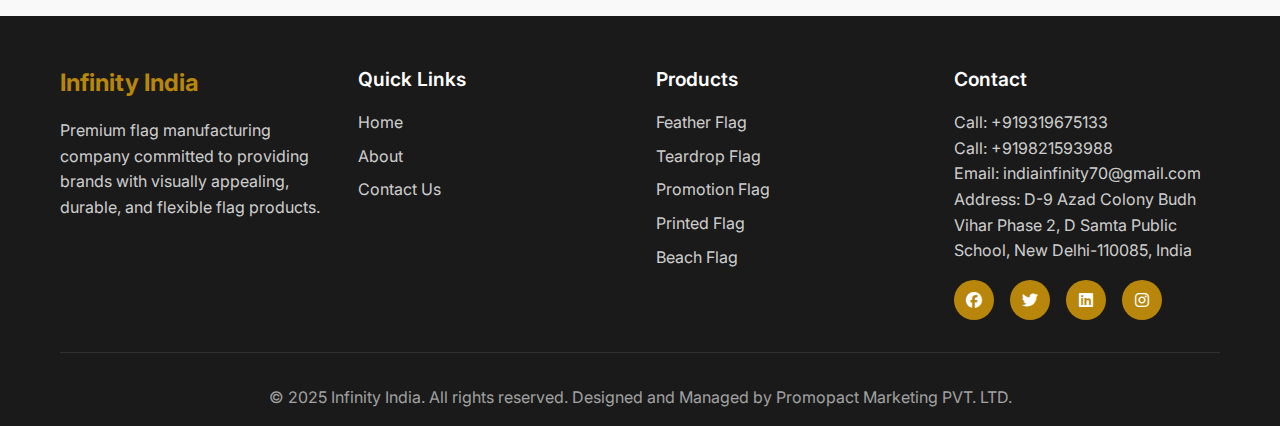
<file: teardrop-flag.html>
<!DOCTYPE html>
<html lang="en">
<head>
    <meta charset="UTF-8">
    <meta name="viewport" content="width=device-width, initial-scale=1.0">
    <title>Infinity India - Premium Flag Manufacturing</title>
    <link rel="stylesheet" href="style.css">
    <link rel="preconnect" href="https://fonts.googleapis.com">
    <link rel="preconnect" href="https://fonts.gstatic.com" crossorigin>
    <link href="https://fonts.googleapis.com/css2?family=Inter:wght@300;400;500;600;700;800;900&display=swap" rel="stylesheet">
    <link rel="stylesheet" href="https://cdnjs.cloudflare.com/ajax/libs/font-awesome/6.4.0/css/all.min.css">
</head>
<body>
    <!-- Navigation -->
   
  <header class="navbar">
    <div class="logo">
      <img src="img/logo.avif" alt="Eureka Logo" />
      <!-- <h1>Eureka Polychem PVT LTD</h1> -->
    </div>
  
    <div class="hamburger" id="hamburger">
      <span></span>
      <span></span>
      <span></span>
    </div>
  
    <ul class="nav-links" id="navLinks">
      <li><a href="index.html">Home</a></li>
      <li><a href="about-us.html">About</a></li>
      <li class="dropdown">
        <a href="#" class="dropdown-toggle">Products &#9662;</a> 
        <ul class="dropdown-menu" id="dropdownMenu">
          <li><a href="feather-flag.html">Feather Flag</a></li>
          <li><a href="teardrop-flag.html">Teardrop Flag</a></li>
          <li><a href="promotional-flag.html">Promotion Flag</a></li>
          <li><a href="printed-flag.html">Printed Flag</a></li>
          <li><a href="beach-flag.html">Beach Flag</a></li>
        
        </ul>
      </li>
      <li><a href="gallery.html">Gallery</a></li>
      <li><a href="contact-us.html">Contact</a></li>
    </ul>
  </header>




    <div class="prod-page">
        <!-- Product Header -->
        <header class="prod-header">
            <div class="container">
                <!-- <div class="prod-breadcrumb">
                    <a href="#">Home</a>
                    <span>/</span>
                    <a href="#">Products</a>
                    <span>/</span>
                    <a href="#">Teardrop Flags</a>
                    <span>/</span>
                    <span>Premium Teardrop Flag</span>
                </div> -->
                <h1 class="prod-title">Premium Teardrop Flag</h1>
                <p class="prod-subtitle">High-quality, weather-resistant Teardrop Flag designed for maximum visibility and brand impact at outdoor events and promotions.</p>
            </div>
        </header>

        <!-- Main Product Content -->
        <main class="prod-main">
            <div class="prod-container">
                <!-- Product Gallery -->
                <div class="prod-gallery">
                    <img src="img/20250716-0009.jpg" alt="Premium Teardrop Flag" class="prod-main-image" id="prodMainImage">
                    <div class="prod-thumbnails">
                        <img src="img/20250716-0009.jpg" alt="Thumbnail 1" class="prod-thumb active" onclick="changeImage(this, 'img/20250716-0009.jpg')">
                        <img src="img/20250716-0005.jpg" alt="Thumbnail 2" class="prod-thumb" onclick="changeImage(this, 'img/20250716-0005.jpg')">
                        <!-- <img src="img/5-3.webp" alt="Thumbnail 3" class="prod-thumb" onclick="changeImage(this, 'img/5-3.webp')">
                        <img src="img/5-4.webp" alt="Thumbnail 4" class="prod-thumb" onclick="changeImage(this, 'img/5-4.webp')"> -->
                    </div>
                </div>

                <!-- Product Info -->
                <div class="prod-info">
                    <!-- <div class="prod-rating">
                        <i class="fas fa-star"></i>
                        <i class="fas fa-star"></i>
                        <i class="fas fa-star"></i>
                        <i class="fas fa-star"></i>
                        <i class="fas fa-star-half-alt"></i>
                        <span class="prod-rating-count">(24 Reviews)</span>
                    </div> -->
                    <!-- <div class="prod-price">₹2,499 - ₹4,999</div> -->
                    <h1 class="prod-title">Teardrop Flag</h1>
                    <p class="prod-description">
                        Teardrop flags provide an eye-catching, professional, and portable branding solution. When it comes to quality, reliability, and customization, we are unmatched. We are a reliable teardrop flag manufacturer in India and assist companies from various sectors in making a striking impression. Our teardrop flags are designed to attract attention – even from afar – whether you’re advertising a sale, indicating your store’s location, or trying to make your event more noticeable.
                    </p>

                    <p class="prod-description">
                        Partnering with Infinity India means you're making a purchase that goes beyond a flag — you're investing in effective visibility. As a prominent teardrop flag supplier in India, we take pride in providing comprehensive end-to-end solutions.
                    </p>
                    
                    <div class="prod-features">
                        <div class="prod-feature">
                            <i class="fas fa-check-circle"></i>
                            <span>High-quality 150gsm knitted polyester fabric</span>
                        </div>
                        <div class="prod-feature">
                            <i class="fas fa-check-circle"></i>
                            <span>UV-resistant inks for long-lasting colors</span>
                        </div>
                        <div class="prod-feature">
                            <i class="fas fa-check-circle"></i>
                            <span>Wind-resistant design with reinforced stitching</span>
                        </div>
                        <div class="prod-feature">
                            <i class="fas fa-check-circle"></i>
                            <span>Easy setup with lightweight fiberglass pole</span>
                        </div>
                    </div>
                    
                    <!-- <div class="prod-options">
                        <div class="prod-option">
                            <div class="prod-option-title">Size</div>
                            <div class="prod-option-values">
                                <div class="prod-option-value active">2x3 ft</div>
                                <div class="prod-option-value">3x5 ft</div>
                                <div class="prod-option-value">4x6 ft</div>
                                <div class="prod-option-value">5x8 ft</div>
                            </div>
                        </div>
                        
                        <div class="prod-option">
                            <div class="prod-option-title">Base Type</div>
                            <div class="prod-option-values">
                                <div class="prod-option-value active">Cross Base</div>
                                <div class="prod-option-value">Weighted Base</div>
                                <div class="prod-option-value">Ground Spike</div>
                            </div>
                        </div>
                    </div> -->
                    
                    <div class="prod-actions">
                        <a href="tel:+919319675133" class="prod-btn prod-btn-primary">
                            <i class="fas fa-phone-alt"></i> Call for Enquiry
                        </a>
                        <button class="prod-btn prod-btn-secondary" onclick="showEnquiryForm()">
                            <i class="fas fa-envelope"></i> Request Quote
                        </button>
                    </div>
                </div>
            </div>
            
            <!-- Product Details Sections -->
            <section class="prod-details">
                <h2 class="prod-section-title">Product Description</h2>
                <p>We’ve assisted hundreds of clients, ranging from startups to established businesses, in creating brand visibility with premium flags. As a teardrop flag manufacturer in India, we are reliable and also a globally trusted exporter, providing custom flags with precision and care. No matter where your business goes, we will ensure your brand communicates clearly and loudly. Regardless of where your business takes you, each flag is designed to amplify your brand voice in a clear, confident manner. Your brand stands out when you work with Infinity India.</p>
                <br>
                <p>As a committed Teardrop Flag supplier in India, we collaborate closely with you to transform concepts into striking visual declarations. Everything is designed to confidently and clearly convey your brand's identity, from unique layouts and color schemes to logo placement and messaging. The outcome? A marketing tool that does more than merely adorn a space; it draws attention and silently conveys your message.</p>
                
                <!-- <p>Each flag comes with a lightweight yet sturdy fiberglass pole that's easy to assemble and transport. The pole breaks down into multiple sections for convenient storage and transportation. Choose from our selection of base options to suit different ground surfaces - from concrete to grass to indoor flooring.</p> -->
            </section>
            
            <section class="prod-details">
                <h2 class="prod-section-title">Technical Specifications</h2>
              <div class="prod-specs">
    <div class="prod-spec">
        <div class="prod-spec-label">Material:</div>
        <div class="prod-spec-value">Polyester</div>
    </div>
    <div class="prod-spec">
        <div class="prod-spec-label">Size:</div>
        <div class="prod-spec-value">1740mm x 740mm</div>
    </div>
    <div class="prod-spec">
        <div class="prod-spec-label">Usage/Application:</div>
        <div class="prod-spec-value">Use For Promotion</div>
    </div>
    <div class="prod-spec">
        <div class="prod-spec-label">Stitching:</div>
        <div class="prod-spec-value">Yes</div>
    </div>
    <div class="prod-spec">
        <div class="prod-spec-label">Packaging Type:</div>
        <div class="prod-spec-value">Packet</div>
    </div>
    <div class="prod-spec">
        <div class="prod-spec-label">Wash Care:</div>
        <div class="prod-spec-value">Handwash</div>
    </div>
    <div class="prod-spec">
        <div class="prod-spec-label">Color:</div>
        <div class="prod-spec-value">Blue</div>
    </div>
    <div class="prod-spec">
        <div class="prod-spec-label">Country of Origin:</div>
        <div class="prod-spec-value">Made in India</div>
    </div>
</div>


            </section>
            

            <section class="prod-details">
    <h2 class="prod-section-title">Key Benefits</h2>
    <div class="prod-benefits">

        <div class="prod-benefit">
            <div class="prod-benefit-icon">
                <i class="fas fa-bullseye"></i>
            </div>
            <div class="prod-benefit-content">
                <h3>High-Impact Branding</h3>
                <p>Teardrop flags create dynamic, vibrant visibility that static signs can’t match — ideal for sales, locations, and events.</p>
            </div>
        </div>

        <div class="prod-benefit">
            <div class="prod-benefit-icon">
                <i class="fas fa-paint-brush"></i>
            </div>
            <div class="prod-benefit-content">
                <h3>Custom Printing</h3>
                <p>Display logos or promotions in bold, fade-resistant colors for lasting brand impressions.</p>
            </div>
        </div>

        <div class="prod-benefit">
            <div class="prod-benefit-icon">
                <i class="fas fa-tools"></i>
            </div>
            <div class="prod-benefit-content">
                <h3>Fast & Easy Setup</h3>
                <p>Lightweight poles and compact designs allow effortless transport, assembly, and storage.</p>
            </div>
        </div>

        <div class="prod-benefit">
            <div class="prod-benefit-icon">
                <i class="fas fa-store-alt"></i>
            </div>
            <div class="prod-benefit-content">
                <h3>Versatile Usage</h3>
                <p>Perfect for indoor and outdoor environments—storefronts, exhibitions, or sporting events.</p>
            </div>
        </div>

        <div class="prod-benefit">
            <div class="prod-benefit-icon">
                <i class="fas fa-pencil-alt"></i>
            </div>
            <div class="prod-benefit-content">
                <h3>Tailored to Your Brand</h3>
                <p>Offered in various sizes with base options and support for custom graphics to suit your brand needs.</p>
            </div>
        </div>

        <div class="prod-benefit">
            <div class="prod-benefit-icon">
                <i class="fas fa-globe-asia"></i>
            </div>
            <div class="prod-benefit-content">
                <h3>Global & Local Service</h3>
                <p>We serve clients across India and the world with quality products and dependable export service.</p>
            </div>
        </div>

    </div>
</section>


            
            <section class="prod-details">
                <h2 class="prod-section-title">Gallery</h2>
                <div class="prod-gallery-full">
                    <div class="prod-gallery-item">
                        <img src="img/20250716-0009.jpg" alt="Teardrop Flag in use">
                    </div>
                    <div class="prod-gallery-item">
                        <img src="img/20250716-0005.jpg" alt="Teardrop Flag close-up">
                    </div>
                    <div class="prod-gallery-item">
                        <img src="img/5-3.webp" alt="Teardrop Flag at event">
                    </div>
                    <!-- <div class="prod-gallery-item">
                        <img src="img/5-4.webp" alt="Teardrop Flag package">
                    </div> -->
                </div>
            </section>
            
            <section class="prod-cta">
                <h2>Ready to Boost Your Brand Visibility?</h2>
                <p>Contact our team today to discuss your custom Teardrop Flag requirements</p>
                <div class="prod-cta-buttons">
                    <a href="tel:+919319675133" class="prod-btn prod-btn-primary">
                        <i class="fas fa-phone-alt"></i> Call Now: +91 9319675133
                    </a>
                    <button class="prod-btn prod-btn-secondary" onclick="showEnquiryForm()">
                        <i class="fas fa-envelope"></i> Send Enquiry
                    </button>
                </div>
            </section>
        </main>
    </div>

    <!-- Enquiry Form Modal -->
    <div id="enquiryModal" class="prod-modal" style="display: none;">
        <div class="prod-modal-content">
            <span class="prod-modal-close" onclick="closeEnquiryForm()">&times;</span>
            <h2>Request a Quote</h2>
            <form class="prod-enquiry-form">
                <div class="prod-form-group">
                    <input type="text" placeholder="Your Name" required>
                </div>
                <div class="prod-form-group">
                    <input type="email" placeholder="Your Email" required>
                </div>
                <div class="prod-form-group">
                    <input type="tel" placeholder="Phone Number" required>
                </div>
                <div class="prod-form-group">
                    <select required>
                        <option value="">Select Product</option>
                        <option>Premium Teardrop Flag</option>
                        <option>Teardrop Flag</option>
                        <option>Advertising Flag</option>
                        <option>Printed Flag</option>
                    </select>
                </div>
                <div class="prod-form-group">
                    <select required>
                        <option value="">Select Size</option>
                        <option>2x3 ft</option>
                        <option>3x5 ft</option>
                        <option>4x6 ft</option>
                        <option>5x8 ft</option>
                    </select>
                </div>
                <div class="prod-form-group">
                    <select required>
                        <option value="">Select Base Type</option>
                        <option>Cross Base</option>
                        <option>Weighted Base</option>
                        <option>Ground Spike</option>
                    </select>
                </div>
                <div class="prod-form-group">
                    <input type="number" placeholder="Quantity" min="1" value="1" required>
                </div>
                <div class="prod-form-group">
                    <textarea placeholder="Additional Requirements" rows="4"></textarea>
                </div>
                <button type="submit" class="prod-btn prod-btn-primary">
                    <i class="fas fa-paper-plane"></i> Submit Enquiry
                </button>
            </form>
        </div>
    </div>


    
    <script>
        // Change main product image when thumbnail is clicked
        function changeImage(thumb, newSrc) {
            // Update main image
            document.getElementById('prodMainImage').src = newSrc;
            
            // Update active thumbnail
            document.querySelectorAll('.prod-thumb').forEach(t => t.classList.remove('active'));
            thumb.classList.add('active');
        }
        
        // Option selection
        document.querySelectorAll('.prod-option-value').forEach(option => {
            option.addEventListener('click', function() {
                const parent = this.parentElement;
                parent.querySelectorAll('.prod-option-value').forEach(o => o.classList.remove('active'));
                this.classList.add('active');
            });
        });
        
        // Enquiry form functions
        function showEnquiryForm() {
            document.getElementById('enquiryModal').style.display = 'flex';
            document.body.style.overflow = 'hidden';
        }
        
        function closeEnquiryForm() {
            document.getElementById('enquiryModal').style.display = 'none';
            document.body.style.overflow = 'auto';
        }
        
        // Close modal when clicking outside
        window.onclick = function(event) {
            const modal = document.getElementById('enquiryModal');
            if (event.target == modal) {
                closeEnquiryForm();
            }
        }
        
        // Form submission
        document.querySelector('.prod-enquiry-form').addEventListener('submit', function(e) {
            e.preventDefault();
            alert('Thank you for your enquiry! Our team will contact you shortly.');
            closeEnquiryForm();
        });
    </script>



    <!-- Footer -->
    <footer class="footer">
        <div class="container">
            <div class="footer-content">
                <div class="footer-section">
                    <h3>Infinity India</h3>
                    <p>Premium flag manufacturing company committed to providing brands with visually appealing, durable, and flexible flag products.</p>
                </div>
                <div class="footer-section">
                    <h4>Quick Links</h4>
                    <ul>
                        <li><a href="index.html">Home</a></li>
                        <li><a href="about-us.html">About</a></li>
                        <!-- <li><a href="#products">Products</a></li> -->
                        <li><a href="contact-us.html">Contact Us</a></li>
                    </ul>
                </div>
                <div class="footer-section">
                    <h4>Products</h4>
                    <ul>
                      <li><a href="feather-flag.html">Feather Flag</a></li>
                      <li><a href="teardrop-flag.html">Teardrop Flag</a></li>
                      <li><a href="promotional-flag.html">Promotion Flag</a></li>
                      <li><a href="printed-flag.html">Printed Flag</a></li>
                      <li><a href="beach-flag.html">Beach Flag</a></li>
                    </ul>
                </div>
                <div class="footer-section">
                    <h4>Contact</h4>
                    <p>Call: +919319675133</p>
                    <p>Call: +919821593988</p>
                    <p>Email: indiainfinity70@gmail.com</p>
                    <p>Address: D-9 Azad Colony Budh Vihar Phase 2, D Samta Public School, New Delhi-110085, India</p>
                    <div class="social-links">
                        <a href="#"><i class="fab fa-facebook"></i></a>
                        <a href="#"><i class="fab fa-twitter"></i></a>
                        <a href="#"><i class="fab fa-linkedin"></i></a>
                        <a href="#"><i class="fab fa-instagram"></i></a>
                    </div>
                </div>
            </div>
            <div class="footer-bottom">
<p>&copy; 2025 Infinity India. All rights reserved. Designed and Managed by
   <a href="https://promopact.in" style="color: inherit; text-decoration: none;">Promopact Marketing PVT. LTD.</a>
</p>
            </div>
        </div>
    </footer>

    <script src="script.js"></script>
<!-- <script src="unveil-carousel.js"></script> -->
<!-- Modal Structure for Feather Flag -->
<!-- <div id="featherFlagModal" class="modal">
  <div class="modal-content" style="display: flex; gap: 2rem; flex-wrap: wrap;">
    <span class="modal-close">&times;</span>
    <div style="flex: 1; min-width: 300px;">
      <img src="img/IMG-20250716-WA0006.jpg" alt="Feather Flags" style="width: 100%; border-radius: 15px; box-shadow: 0 4px 15px rgba(0,0,0,0.2);">
      <div style="display: flex; justify-content: space-around; margin-top: 1rem; font-weight: bold;">
        <span>8 FT</span>
        <span>10 FT</span>
        <span>12 FT</span>
      </div>
    </div>
    <div style="flex: 1; min-width: 300px;">
      <h2>Feather Flag Details</h2>
      <p>Elevate your brand visibility with Feather Flags by Infinity India. Designed to capture attention with their dynamic and eye-catching appearance, these feather flags are perfect for outdoor events, trade shows, retail promotions, and more.</p>
      <p>Our feather flags are made with premium materials ensuring durability and vibrant colors that last. Easy to set up and transport, they are an excellent choice for any promotional campaign.</p>
    </div>
  </div>
</div> -->

<script>
  const hamburger = document.getElementById('hamburger');
  const navLinks = document.getElementById('navLinks');
  const dropdownToggle = document.querySelector('.dropdown-toggle');
  const dropdownMenu = document.getElementById('dropdownMenu');

  // Hamburger toggle
  hamburger.addEventListener('click', () => {
    navLinks.classList.toggle('active');
    dropdownMenu.classList.remove('show-dropdown'); // close dropdown if open
  });

  // Dropdown toggle
  dropdownToggle.addEventListener('click', (e) => {
    e.preventDefault();
    dropdownMenu.classList.toggle('show-dropdown');
  });

  // Close dropdown on outside click
  document.addEventListener('click', (e) => {
    if (!e.target.closest('.dropdown')) {
      dropdownMenu.classList.remove('show-dropdown');
    }
  });

</script>


</body>
</html>
</file>
<file: style.css>
/* Reset and Base Styles */
* {
    margin: 0;
    padding: 0;
    box-sizing: border-box;
}

html {
    scroll-behavior: smooth;
}

body {
    font-family: 'Inter', sans-serif;
    line-height: 1.6;
    color: #1a1a1a;
    overflow-x: hidden;
}

.container {
    max-width: 1200px;
    margin: 0 auto;
    padding: 0 20px;
}


.navbar {
    display: flex;
    justify-content: space-between;
    align-items: center;
    background-color: #ffffff;
    padding: 0rem 4rem;
    border-radius: 15px;
    box-shadow: 0 2px 10px rgba(0, 0, 0, 0.1);
    position: relative;
    z-index: 999;
}
.logo {
    display: flex;
    align-items: center;
    gap: 0.5rem;
}

.logo h1 {
    font-size: 22px;
    font-weight: 600;
    color: #250480;
}

.logo img {
    width: 125px;
    height: 90px;
    object-fit: contain;
}

.nav-links {
    display: flex;
    gap: 1.5rem;
    list-style: none;
}

.nav-links li a {
    text-decoration: none;
    color: #333;
    font-weight: 500;
    transition: color 0.3s ease;
}

.nav-links li a:hover {
    color: #D4AF37;
}

/* Dropdown */
.dropdown {
    position: relative;
}

.dropdown-menu {
    position: absolute;
    top: 100%;
    left: 0;
    background: white;
    list-style: none;
    padding: 0.5rem 0;
    box-shadow: 0 4px 8px rgba(0, 0, 0, 0.1);
    display: none;
    min-width: 200px;
}

.dropdown-menu li a {
    display: block;
    padding: 0.5rem 1rem;
    color: #333;
    white-space: nowrap;
}

.dropdown-menu li a:hover {
    background-color: #f4f4f4;
}

/* Hamburger */
.hamburger {
    display: none;
    flex-direction: column;
    gap: 5px;
    cursor: pointer;
}

.hamburger span {
    width: 25px;
    height: 3px;
    background: #333;
    border-radius: 3px;
}

/* Show classes */
.nav-links.active {
    display: flex;
    flex-direction: column;
    position: absolute;
    top: 100%;
    right: 0;
    background: white;
    width: 100%;
    padding: 1rem;
    box-shadow: 0 10px 20px rgba(0, 0, 0, 0.1);
    z-index: 1000;
}

.show-dropdown {
    display: block;
}

/* Responsive */
@media (max-width: 768px) {
    .nav-links {
        display: none;
        flex-direction: column;
        width: 100%;
    }

    .hamburger {
        display: flex;
    }

    .dropdown-menu {
        position: static;
        box-shadow: none;
    }

    .dropdown-menu li a {
        padding-left: 1.5rem;
    }
}



/* Hero Section */
.hero {
    min-height: 100vh;
    display: flex;
    align-items: center;
    position: relative;
    overflow: hidden;
}

.hero-slider {
    position: relative;
    width: 100%;
    height: 100%;
}

.hero-slider img {
    position: absolute;
    top: 0;
    left: 0;
    width: 100%;
    height: 100%;
    object-fit: cover;
    opacity: 0;
    transition: opacity 1s ease-in-out;
}

.hero-slider img.active {
    opacity: 1;
    z-index: 2;
}

/* Curtain Unveiling Animation */
#fabricContainer {
    position: relative;
    overflow: hidden;
}

.curtain-left,
.curtain-right {
    position: absolute;
    top: 0;
    width: 49.5%;
    height: 100%;
    background: #B8860B;
    z-index: 10;
    transition: transform 1.5s ease;
    box-shadow: inset 0 0 5px 2px #D4AF37; /* subtle inner shadow to soften edges */
    border: none; /* ensure no border */
}

.curtain-text {
    position: absolute;
    top: 50%;
    left: 50%;
    transform: translate(-50%, -50%);
    color: white;
    font-size: 1.5rem;
    font-weight: 700;
    text-shadow: 2px 2px 6px rgba(0, 0, 0, 0.7);
    z-index: 20;
    pointer-events: none;
    user-select: none;
}

.vertical-carousel-container {
    position: absolute;
    top: 0;
    left: 0;
    width: 100%;
    height: 100%;
    overflow: hidden;
    z-index: 15;
    background: rgba(255, 255, 255, 0.8);
    display: flex;
    align-items: center;
    justify-content: center;
}

.vertical-carousel-track {
    display: flex;
    flex-direction: column;
    transition: transform 0.5s ease-in-out;
    will-change: transform;
}

.vertical-carousel-slide {
    min-height: 100px;
    padding: 1rem;
    background: #B8860B;
    color: white;
    font-weight: 700;
    font-size: 1.2rem;
    border-radius: 10px;
    margin: 0.5rem 0;
    display: flex;
    align-items: center;
    justify-content: center;
    user-select: none;
}

.curtain-left {
    left: 0;
    border-top-left-radius: 20px;
    border-bottom-left-radius: 20px;
    transform-origin: left;
}

.curtain-right {
    right: 0;
    border-top-right-radius: 20px;
    border-bottom-right-radius: 20px;
    transform-origin: right;
}

.curtain-open .curtain-left {
    transform: translateX(-110%);
}

.curtain-open .curtain-right {
    transform: translateX(110%);
}

.hero-background {
    position: absolute;
    top: 0;
    left: 0;
    width: 100%;
    height: 100%;
    z-index: 1; /* Changed from -1 to 1 to bring hero banner forward */
}

.hero-image {
    width: 100%;
    height: 100%;
    object-fit: cover;
    /* Remove zoom and animation */
    transform: none;
    animation: none;
}

.hero-overlay {
    position: absolute;
    top: 0;
    left: 0;
    width: 100%;
    height: 100%;
    /* Remove red gradient overlay */
    background: transparent;
    z-index: 1;
}

.hero-particles {
    position: absolute;
    top: 0;
    left: 0;
    width: 100%;
    height: 100%;
    background: url('data:image/svg+xml,<svg xmlns="http://www.w3.org/2000/svg" viewBox="0 0 1000 1000"><circle cx="100" cy="100" r="2" fill="rgba(255,255,255,0.3)" opacity="0.5"><animate attributeName="opacity" values="0.5;1;0.5" dur="3s" repeatCount="indefinite"/></circle><circle cx="300" cy="200" r="1.5" fill="rgba(255,255,255,0.2)" opacity="0.7"><animate attributeName="opacity" values="0.7;0.3;0.7" dur="4s" repeatCount="indefinite"/></circle><circle cx="500" cy="150" r="1" fill="rgba(255,255,255,0.4)" opacity="0.6"><animate attributeName="opacity" values="0.6;0.2;0.6" dur="2.5s" repeatCount="indefinite"/></circle><circle cx="700" cy="300" r="2.5" fill="rgba(255,255,255,0.3)" opacity="0.8"><animate attributeName="opacity" values="0.8;0.4;0.8" dur="3.5s" repeatCount="indefinite"/></circle><circle cx="900" cy="180" r="1.2" fill="rgba(255,255,255,0.2)" opacity="0.5"><animate attributeName="opacity" values="0.5;0.9;0.5" dur="2.8s" repeatCount="indefinite"/></circle></svg>');
    z-index: 2;
    animation: particleFloat 10s infinite linear;
}

@keyframes particleFloat {
    0% { transform: translateY(0px); }
    50% { transform: translateY(-20px); }
    100% { transform: translateY(0px); }
}

.hero-grid-pattern {
    position: absolute;
    top: 0;
    left: 0;
    width: 100%;
    height: 100%;
    background: url('data:image/svg+xml,<svg xmlns="http://www.w3.org/2000/svg" viewBox="0 0 100 100"><defs><pattern id="heroGrid" width="20" height="20" patternUnits="userSpaceOnUse"><path d="M 20 0 L 0 0 0 20" fill="none" stroke="rgba(255,255,255,0.1)" stroke-width="0.5"/></pattern></defs><rect width="100" height="100" fill="url(%23heroGrid)"/></svg>');
    z-index: 2;
    opacity: 0.3;
}

.hero-content {
    width: 100%;
    max-width: 1400px;
    margin: 0 auto;
    padding: 0 2rem;
    z-index: 3;
    position: relative;
}

.hero-main-content {
    display: grid;
    grid-template-columns: 1fr 1fr;
    gap: 4rem;
    align-items: center;
    margin-bottom: 4rem;
}

.hero-badge {
    display: inline-block;
    background: rgba(255, 255, 255, 0.1);
    backdrop-filter: blur(10px);
    border: 1px solid rgba(255, 255, 255, 0.2);
    border-radius: 50px;
    padding: 0.5rem 1.5rem;
    margin-bottom: 1.5rem;
    animation: badgeFloat 3s infinite ease-in-out;
}

@keyframes badgeFloat {
    0%, 100% { transform: translateY(0px); }
    50% { transform: translateY(-5px); }
}

.badge-text {
    color: white;
    font-size: 0.9rem;
    font-weight: 600;
    text-shadow: 1px 1px 2px rgba(0, 0, 0, 0.3);
}

.hero-title {
    font-size: 4.5rem;
    font-weight: 900;
    line-height: 1.1;
    margin-bottom: 1.5rem;
    color: white;
    text-shadow: 2px 2px 4px rgba(0, 0, 0, 0.3);
    position: relative;
}

.title-line {
    display: block;
    animation: slideInLeft 1s ease-out;
}

.title-line.accent {
    background: linear-gradient(135deg, #fbbf24, #f59e0b, #fbbf24);
    -webkit-background-clip: text;
    -webkit-text-fill-color: transparent;
    background-clip: text;
    animation: slideInRight 1s ease-out 0.3s both;
    background-size: 200% 200%;
    animation: slideInRight 1s ease-out 0.3s both, gradientShift 3s infinite;
}

@keyframes gradientShift {
    0% { background-position: 0% 50%; }
    50% { background-position: 100% 50%; }
    100% { background-position: 0% 50%; }
}

.title-decoration {
    position: absolute;
    bottom: -10px;
    left: 0;
    width: 100px;
    height: 4px;
    background: linear-gradient(90deg, #fbbf24, #f59e0b, #fbbf24);
    border-radius: 2px;
    animation: decorationExpand 1s ease-out 0.6s both;
}

@keyframes decorationExpand {
    0% { width: 0; }
    100% { width: 100px; }
}

.hero-subtitle {
    font-size: 1.25rem;
    color: rgba(255, 255, 255, 0.9);
    margin-bottom: 2rem;
    line-height: 1.6;
    animation: fadeInUp 1s ease-out 0.6s both;
}

.hero-buttons {
    display: flex;
    gap: 1rem;
    animation: fadeInUp 1s ease-out 0.9s both;
}

.btn {
    padding: 1rem 2rem;
    border: none;
    border-radius: 50px;
    font-weight: 600;
    font-size: 1rem;
    cursor: pointer;
    transition: all 0.3s ease;
    text-decoration: none;
    display: inline-flex;
    align-items: center;
    justify-content: center;
    position: relative;
    overflow: hidden;
    min-width: 160px;
}

.btn-primary {
    background: linear-gradient(135deg, #B8860B, #D4AF37);
    color: white;
    box-shadow: 0 4px 15px rgba(220, 38, 38, 0.3);
    position: relative;
}

.btn-primary::before {
    content: '';
    position: absolute;
    top: 0;
    left: -100%;
    width: 100%;
    height: 100%;
    background: linear-gradient(90deg, transparent, rgba(255, 255, 255, 0.2), transparent);
    transition: left 0.5s ease;
}

.btn-primary:hover::before {
    left: 100%;
}

.btn-glow {
    position: absolute;
    top: 0;
    left: 0;
    width: 100%;
    height: 100%;
    background: radial-gradient(circle, rgba(255, 255, 255, 0.1) 0%, transparent 70%);
    opacity: 0;
    transition: opacity 0.3s ease;
}

.btn-primary:hover .btn-glow {
    opacity: 1;
}

.btn-primary:hover {
    transform: translateY(-2px);
    box-shadow: 0 8px 25px rgba(220, 38, 38, 0.4);
}

.btn-secondary {
    background: transparent;
    color: white;
    border: 2px solid white;
    position: relative;
}

.btn-border {
    position: absolute;
    top: 0;
    left: 0;
    width: 100%;
    height: 100%;
    border: 2px solid transparent;
    border-radius: 50px;
    background: linear-gradient(135deg, #fbbf24, #f59e0b);
    opacity: 0;
    transition: opacity 0.3s ease;
}

.btn-secondary:hover .btn-border {
    opacity: 1;
}

.btn-secondary:hover {
    color: #1a1a1a;
    transform: translateY(-2px);
    background: rgba(255, 255, 255, 0.1);
    backdrop-filter: blur(10px);
}

.floating-cards {
    position: relative;
    height: 400px;
    width: 100%;
}

.floating-card {
    position: absolute;
    background: rgba(255, 255, 255, 0.1);
    backdrop-filter: blur(10px);
    border: 1px solid rgba(255, 255, 255, 0.2);
    border-radius: 20px;
    padding: 1.5rem;
    color: white;
    box-shadow: 0 8px 32px rgba(0, 0, 0, 0.2);
    transition: all 0.3s ease;
    cursor: pointer;
}

.floating-card:hover {
    transform: translateY(-10px) scale(1.05);
    box-shadow: 0 20px 40px rgba(0, 0, 0, 0.3);
}

.card-1 {
    top: 50px;
    left: 50px;
    animation: float1 6s infinite ease-in-out;
}

.card-2 {
    top: 150px;
    right: 80px;
    animation: float2 6s infinite ease-in-out 2s;
}

.card-3 {
    bottom: 50px;
    left: 100px;
    animation: float3 6s infinite ease-in-out 4s;
}

@keyframes float1 {
    0%, 100% { transform: translateY(0px) rotate(0deg); }
    50% { transform: translateY(-20px) rotate(2deg); }
}

@keyframes float2 {
    0%, 100% { transform: translateY(0px) rotate(0deg); }
    50% { transform: translateY(-15px) rotate(-2deg); }
}

@keyframes float3 {
    0%, 100% { transform: translateY(0px) rotate(0deg); }
    50% { transform: translateY(-25px) rotate(1deg); }
}

.card-icon {
    font-size: 2rem;
    margin-bottom: 0.5rem;
}

.card-title {
    font-size: 1.1rem;
    font-weight: 700;
    margin-bottom: 0.25rem;
}

.card-subtitle {
    font-size: 0.9rem;
    opacity: 0.8;
}

.hero-stats-modern {
    background: rgba(255, 255, 255, 0.1);
    backdrop-filter: blur(10px);
    border: 1px solid rgba(255, 255, 255, 0.2);
    border-radius: 20px;
    padding: 2rem;
    animation: fadeInUp 1s ease-out 1.2s both;
}

.stats-container {
    display: grid;
    grid-template-columns: repeat(3, 1fr);
    gap: 2rem;
}

.stat-item-modern {
    text-align: center;
    color: white;
}

.stat-visual {
    position: relative;
    margin-bottom: 1rem;
}

.stat-circle {
    width: 80px;
    height: 80px;
    border-radius: 50%;
    background: linear-gradient(135deg, #fbbf24, #f59e0b);
    display: flex;
    align-items: center;
    justify-content: center;
    margin: 0 auto 1rem;
    position: relative;
    overflow: hidden;
}

.stat-circle::before {
    content: '';
    position: absolute;
    top: 0;
    left: 0;
    width: 100%;
    height: 100%;
    background: linear-gradient(45deg, transparent, rgba(255, 255, 255, 0.2), transparent);
    transform: translateX(-100%);
    animation: statShine 2s infinite;
}

@keyframes statShine {
    0% { transform: translateX(-100%); }
    50% { transform: translateX(100%); }
    100% { transform: translateX(100%); }
}

.stat-number {
    font-size: 1.5rem;
    font-weight: 900;
    color: white;
    text-shadow: 2px 2px 4px rgba(0, 0, 0, 0.3);
}

.stat-progress {
    width: 100%;
    height: 4px;
    background: rgba(255, 255, 255, 0.2);
    border-radius: 2px;
    overflow: hidden;
    position: relative;
}

.stat-progress::before {
    content: '';
    position: absolute;
    top: 0;
    left: 0;
    height: 100%;
    background: linear-gradient(90deg, #fbbf24, #f59e0b);
    border-radius: 2px;
    animation: progressFill 2s ease-out 1.5s both;
}

.stat-progress[data-progress="85"]::before { width: 85%; }
.stat-progress[data-progress="72"]::before { width: 72%; }
.stat-progress[data-progress="95"]::before { width: 95%; }

@keyframes progressFill {
    0% { width: 0; }
}

.stat-label {
    font-size: 0.9rem;
    color: rgba(255, 255, 255, 0.8);
    font-weight: 500;
}

.scroll-indicator-modern {
    position: absolute;
    bottom: 30px;
    left: 50%;
    transform: translateX(-50%);
    z-index: 3;
    text-align: center;
    color: white;
}

.scroll-text {
    font-size: 0.9rem;
    margin-bottom: 1rem;
    opacity: 0.8;
    animation: fadeInUp 1s ease-out 1.5s both;
}

.scroll-arrow-modern {
    width: 30px;
    height: 30px;
    border: 2px solid white;
    border-top: none;
    border-right: none;
    transform: rotate(-45deg);
    animation: bounce 2s infinite;
    margin: 0 auto;
}

@keyframes bounce {
    0%, 20%, 50%, 80%, 100% { transform: translateY(0) rotate(-45deg); }
    40% { transform: translateY(-10px) rotate(-45deg); }
    60% { transform: translateY(-5px) rotate(-45deg); }
}

/* Products Section */
.products-section {
    padding: 8rem 0;
    background: linear-gradient(135deg, #f8fafc 0%, #e2e8f0 50%, #f1f5f9 100%);
    position: relative;
}

.products-section::before {
    content: '';
    position: absolute;
    top: 0;
    left: 0;
    width: 100%;
    height: 100%;
    background: url('data:image/svg+xml,<svg xmlns="http://www.w3.org/2000/svg" viewBox="0 0 100 100"><defs><pattern id="productGrid" width="50" height="50" patternUnits="userSpaceOnUse"><path d="M 50 0 L 0 0 0 50" fill="none" stroke="rgba(220, 38, 38, 0.03)" stroke-width="1"/></pattern></defs><rect width="100" height="100" fill="url(%23productGrid)"/></svg>');
    z-index: 1;
}

.products-section .container {
    position: relative;
    z-index: 2;
}

.section-tag {
    display: inline-block;
    background: linear-gradient(135deg, #B8860B, #D4AF37);
    color: white;
    padding: 0.5rem 1.5rem;
    border-radius: 50px;
    font-size: 0.9rem;
    font-weight: 600;
    margin-bottom: 1rem;
    text-transform: uppercase;
    letter-spacing: 0.5px;
    box-shadow: 0 4px 15px rgba(220, 38, 38, 0.3);
}

.products-filter {
    display: flex;
    justify-content: center;
    gap: 1rem;
    margin-bottom: 4rem;
    flex-wrap: wrap;
}

.filter-btn {
    padding: 0.75rem 1.5rem;
    border: 2px solid rgba(220, 38, 38, 0.2);
    background: white;
    border-radius: 50px;
    color: #666;
    font-weight: 600;
    cursor: pointer;
    transition: all 0.3s ease;
    font-size: 0.9rem;
}

.filter-btn:hover,
.filter-btn.active {
    background: linear-gradient(135deg, #B8860B, #D4AF37);
    color: white;
    border-color: #B8860B;
    transform: translateY(-2px);
    box-shadow: 0 5px 15px rgba(220, 38, 38, 0.3);
}

.products-grid-modern {
    display: grid;
    grid-template-columns: repeat(auto-fit, minmax(350px, 1fr));
    gap: 2rem;
    max-width: 1200px;
    margin: 0 auto;
}

.product-card-modern {
    height: 450px;
    perspective: 1000px;
    opacity: 0;
    transform: translateY(50px);
    animation: fadeInUp 0.8s ease-out forwards;
}

.product-card-modern:nth-child(1) { animation-delay: 0.1s; }
.product-card-modern:nth-child(2) { animation-delay: 0.2s; }
.product-card-modern:nth-child(3) { animation-delay: 0.3s; }
.product-card-modern:nth-child(4) { animation-delay: 0.4s; }
.product-card-modern:nth-child(5) { animation-delay: 0.5s; }
.product-card-modern:nth-child(6) { animation-delay: 0.6s; }

.product-card-inner {
    position: relative;
    width: 100%;
    height: 100%;
    transition: transform 0.6s;
    transform-style: preserve-3d;
}

.product-card-modern:hover .product-card-inner {
    transform: rotateY(180deg);
}

.product-front,
.product-back {
    position: absolute;
    width: 100%;
    height: 100%;
    backface-visibility: hidden;
    border-radius: 20px;
    box-shadow: 0 10px 30px rgba(0, 0, 0, 0.1);
    background: white;
    overflow: hidden;
}

.product-back {
    transform: rotateY(180deg);
    background: linear-gradient(135deg, #1a1a1a 0%, #404040 100%);
    color: white;
    display: flex;
    align-items: center;
    justify-content: center;
    padding: 2rem;
}

.product-image-container {
    position: relative;
    height: 200px;
    overflow: hidden;
}

.product-image-container img {
    width: 100%;
    height: 100%;
    object-fit: cover;
    transition: transform 0.5s ease;
}

.product-overlay-modern {
    position: absolute;
    top: 0;
    left: 0;
    width: 100%;
    height: 100%;
    background: linear-gradient(135deg, rgba(220, 38, 38, 0.9), rgba(185, 28, 28, 0.8));
    display: flex;
    align-items: center;
    justify-content: center;
    opacity: 0;
    transition: opacity 0.3s ease;
}

.product-card-modern:hover .product-overlay-modern {
    opacity: 1;
}

.product-icons {
    display: flex;
    gap: 1rem;
}

.product-icon {
    width: 50px;
    height: 50px;
    background: rgba(255, 255, 255, 0.2);
    border-radius: 50%;
    display: flex;
    align-items: center;
    justify-content: center;
    font-size: 1.5rem;
    animation: iconFloat 2s infinite ease-in-out;
}

.product-icon:nth-child(2) {
    animation-delay: 0.5s;
}

@keyframes iconFloat {
    0%, 100% { transform: translateY(0px); }
    50% { transform: translateY(-5px); }
}

.product-info-modern {
    padding: 1.5rem;
    text-align: center;
}

.product-category {
    color: #B8860B;
    font-size: 0.8rem;
    font-weight: 600;
    text-transform: uppercase;
    letter-spacing: 0.5px;
    margin-bottom: 0.5rem;
}

.product-info-modern h3 {
    font-size: 1.4rem;
    font-weight: 700;
    margin-bottom: 0.75rem;
    color: #1a1a1a;
}

.product-info-modern p {
    color: #666;
    font-size: 0.9rem;
    line-height: 1.5;
    margin-bottom: 1rem;
}

.product-features-modern {
    display: flex;
    gap: 0.5rem;
    justify-content: center;
    flex-wrap: wrap;
    margin-bottom: 1rem;
}

.feature-tag-modern {
    background: linear-gradient(135deg, #f1f5f9, #e2e8f0);
    color: #1a1a1a;
    padding: 0.25rem 0.75rem;
    border-radius: 15px;
    font-size: 0.75rem;
    font-weight: 600;
    border: 1px solid rgba(220, 38, 38, 0.2);
}

.product-price {
    font-size: 1.2rem;
    font-weight: 700;
    color: #B8860B;
}

.featured-product .product-front::before {
    content: '';
    position: absolute;
    top: 0;
    left: 0;
    width: 100%;
    height: 100%;
    background: linear-gradient(45deg, transparent, rgba(220, 38, 38, 0.1), transparent);
    z-index: 1;
}

.featured-badge {
    position: absolute;
    top: 15px;
    right: 15px;
    background: linear-gradient(135deg, #fbbf24, #f59e0b);
    color: white;
    padding: 0.5rem 1rem;
    border-radius: 15px;
    font-size: 0.8rem;
    font-weight: 600;
    z-index: 2;
    animation: pulse 2s infinite;
}

.product-back-content {
    text-align: center;
    width: 100%;
}

.product-back-content h3 {
    font-size: 1.5rem;
    margin-bottom: 1.5rem;
    color: white;
}

.product-specs {
    margin-bottom: 2rem;
}

.spec-item {
    display: flex;
    justify-content: space-between;
    margin-bottom: 0.75rem;
    padding-bottom: 0.75rem;
    border-bottom: 1px solid rgba(255, 255, 255, 0.2);
}

.spec-label {
    font-weight: 600;
    color: #fbbf24;
}

.spec-value {
    color: rgba(255, 255, 255, 0.8);
}

.product-btn {
    background: linear-gradient(135deg, #fbbf24, #f59e0b);
    color: white;
    border: none;
    padding: 0.75rem 1.5rem;
    border-radius: 50px;
    font-weight: 600;
    cursor: pointer;
    transition: all 0.3s ease;
    display: flex;
    align-items: center;
    gap: 0.5rem;
    margin: 0 auto;
}

.product-btn:hover {
    transform: translateY(-2px);
    box-shadow: 0 5px 15px rgba(251, 191, 36, 0.4);
}

/* Section Styles */
.section-header {
    text-align: center;
    margin-bottom: 4rem;
    display: flex;
    justify-content: center;
    align-items: center;
    flex-direction: column;
}

.section-header h2 {
    text-align: center;
}

.section-title {
    font-size: 3rem;
    font-weight: 800;
    margin-bottom: 1rem;
    /* background: linear-gradient(135deg, #ffffff, #ffffff); */
    -webkit-background-clip: text;
    /* -webkit-text-fill-color: transparent; */
    background-clip: text;
    
}

.section-subtitle {
    font-size: 1.2rem;
    color: #666;
    max-width: 600px;
    margin: 0 auto;
}

/* Story Section */
.story-section {
    position: relative;
    padding: 6rem 0;
    background: linear-gradient(135deg, #f8fafc, #e2e8f0);
    overflow: hidden;
}

.story-section .background-overlay {
    position: absolute;
    top: 0;
    left: 0;
    width: 100%;
    height: 100%;
    background-color: rgba(0, 0, 0, 0.7);
    z-index: 0;
    pointer-events: none;
    border-radius: 15px;
}

@keyframes fadeInUp {
    0% {
        opacity: 0;
        transform: translateY(20px);
    }
    100% {
        opacity: 1;
        transform: translateY(0);
    }
}

.about-additional-text,
.about-objective-title {
    animation: fadeInUp 1s ease forwards;
    opacity: 0;
    animation-delay: 0.3s;
    color: white;
    font-size: 1.5rem;
}

.about-additional-text:nth-of-type(1) {
    animation-delay: 0.3s;
}

.about-additional-text:nth-of-type(2) {
    animation-delay: 0.6s;
}

.about-objective-title:nth-of-type(1) {
    animation-delay: 0.9s;
}

.about-additional-text:nth-of-type(3) {
    animation-delay: 1.2s;
}

.about-objective-title:nth-of-type(2) {
    animation-delay: 1.5s;
    margin-top: 2rem;
}

.about-additional-text:nth-of-type(4) {
    animation-delay: 1.8s;
}

.background-video {
    position: absolute;
    top: 50%;
    left: 50%;
    width: 100%;
    height: 100%;
    object-fit: cover;
    transform: translate(-50%, -50%);
    z-index: 0;
}

.story-section .container > .section-header,
.story-section .container > .story-content {
    position: relative;
    z-index: 1;
}

.story-content {
    display: grid;
    grid-template-columns: 1fr 1fr;
    gap: 4rem;
    align-items: center;
}

.timeline-container {
    position: relative;
    width: 100%;
}

.timeline {
    position: relative;
    padding: 2rem 0;
}

.timeline::before {
    content: '';
    position: absolute;
    left: 30px;
    top: 0;
    bottom: 0;
    width: 3px;
    background: linear-gradient(to bottom, #B8860B, #D4AF37, #B8860B);
    border-radius: 2px;
}

.timeline-item {
    position: relative;
    margin-bottom: 3rem;
    padding-left: 80px;
    opacity: 0;
    transform: translateX(-30px);
    animation: slideInTimeline 0.8s ease-out forwards;
}

.timeline-item:nth-child(1) { animation-delay: 0.2s; }
.timeline-item:nth-child(2) { animation-delay: 0.4s; }
.timeline-item:nth-child(3) { animation-delay: 0.6s; }
.timeline-item:nth-child(4) { animation-delay: 0.8s; }
.timeline-item:nth-child(5) { animation-delay: 1s; }

@keyframes slideInTimeline {
    to { 
        opacity: 1; 
        transform: translateX(0); 
    }
}

.timeline-dot {
    position: absolute;
    left: -50px;
    top: 0;
    width: 60px;
    height: 60px;
    background: linear-gradient(135deg, #B8860B, #D4AF37);
    border-radius: 50%;
    display: flex;
    align-items: center;
    justify-content: center;
    color: white;
    font-size: 1.5rem;
    box-shadow: 0 5px 15px rgba(220, 38, 38, 0.3);
    z-index: 2;
    transition: all 0.3s ease;
}

.timeline-dot::before {
    content: '';
    position: absolute;
    width: 80px;
    height: 80px;
    background: rgba(220, 38, 38, 0.1);
    border-radius: 50%;
    z-index: -1;
    animation: pulse 2s infinite;
}

@keyframes pulse {
    0% { transform: scale(0.8); opacity: 1; }
    50% { transform: scale(1.2); opacity: 0.3; }
    100% { transform: scale(0.8); opacity: 1; }
}

.timeline-item:hover .timeline-dot {
    transform: scale(1.1);
    box-shadow: 0 8px 25px rgba(220, 38, 38, 0.4);
}

.timeline-content {
    background: white;
    padding: 2rem;
    border-radius: 15px;
    box-shadow: 0 10px 30px rgba(0, 0, 0, 0.1);
    position: relative;
    transition: all 0.3s ease;
}

.timeline-content::before {
    content: '';
    position: absolute;
    left: -10px;
    top: 30px;
    width: 0;
    height: 0;
    border-top: 10px solid transparent;
    border-right: 10px solid white;
    border-bottom: 10px solid transparent;
}

.timeline-item:hover .timeline-content {
    transform: translateY(-5px);
    box-shadow: 0 15px 40px rgba(0, 0, 0, 0.15);
}

.timeline-date {
    display: inline-block;
    background: linear-gradient(135deg, #fbbf24, #f59e0b);
    color: white;
    padding: 0.5rem 1rem;
    border-radius: 20px;
    font-size: 0.9rem;
    font-weight: 700;
    margin-bottom: 1rem;
    text-shadow: 1px 1px 2px rgba(0, 0, 0, 0.2);
}

.timeline-content h3 {
    font-size: 1.5rem;
    font-weight: 700;
    margin-bottom: 1rem;
    color: #1a1a1a;
    position: relative;
}

.timeline-content h3::after {
    content: '';
    position: absolute;
    bottom: -5px;
    left: 0;
    width: 50px;
    height: 3px;
    background: linear-gradient(135deg, #B8860B, #D4AF37);
    border-radius: 2px;
}

.timeline-content p {
    color: #666;
    line-height: 1.6;
    margin: 0;
}

/* Story Image */
.story-image {
    position: relative;
    border-radius: 20px;
    overflow: hidden;
    box-shadow: 0 20px 40px rgba(0, 0, 0, 0.1);
    transform: scale(0.9);
    animation: scaleUp 1s ease-out 0.8s forwards;
}

@keyframes scaleUp {
    to { transform: scale(1); }
}

.story-image img {
    width: 100%;
    height: 100%;
    object-fit: cover;
    transition: transform 0.5s ease;
}

/* .story-image:hover img {
    transform: scale(1.05);
} */

/* Responsive Design for Timeline */
@media (max-width: 768px) {
    .story-content {
        grid-template-columns: 1fr;
        gap: 2rem;
    }
    
    .timeline::before {
        left: 20px;
    }
    
    .timeline-item {
        padding-left: 60px;
        margin-bottom: 2rem;
    }
    
    .timeline-dot {
        left: -10px;
        width: 40px;
        height: 40px;
        font-size: 1rem;
    }
    
    .timeline-content {
        padding: 1.5rem;
    }
    
    .timeline-content::before {
        left: -8px;
        top: 20px;
        border-right: 8px solid white;
        border-top: 8px solid transparent;
        border-bottom: 8px solid transparent;
    }
}

/* Products Section */
.products-section {
    padding: 6rem 0;
    background: white;
}

.slider-inner a img {
    cursor: pointer;
    transition: transform 0.3s ease;
}

.slider-inner a img:hover {
    transform: scale(1.05);
}

.categories-grid {
    display: flex;
    flex-wrap: nowrap;
    gap: 1rem;
    overflow-x: auto;
    padding-bottom: 1rem;
    justify-content: center;
}

.category-card {
    flex: 0 0 auto;
    width: 100px;
    text-align: center;
}

.category-image {
    width: 60px;
    height: 60px;
    object-fit: contain;
    margin-bottom: 0.5rem;
}

.category-card h3 {
    font-size: 0.85rem;
    font-weight: 600;
    color: #1a1a1a;
    margin: 0;
}

.category-card {
    flex: 0 0 auto;
    width: 140px;
    text-align: center;
    padding: 10px 5px;
}

.category-image {
    width: 140px;
    height: 140px;
    object-fit: contain;
    margin-bottom: 0.75rem;
}

.category-card h3 {
    font-size: 1rem;
    font-weight: 600;
    color: #1a1a1a;
    margin: 0;
}

.products-grid {
    display: grid;
    grid-template-columns: repeat(auto-fit, minmax(250px, 1fr));
    gap: 2rem;
    overflow-x: visible;
    overflow-y: visible;
    padding-bottom: 1rem;
}

.product-card {
    background: white;
    border-radius: 20px;
    overflow: hidden;
    box-shadow: 0 10px 30px rgba(0, 0, 0, 0.1);
    transition: all 0.3s ease;
    opacity: 0;
    transform: translateY(50px);
    animation: fadeInUp 0.8s ease-out forwards;
}

.product-card:nth-child(1) { animation-delay: 0.1s; }
.product-card:nth-child(2) { animation-delay: 0.2s; }
.product-card:nth-child(3) { animation-delay: 0.3s; }
.product-card:nth-child(4) { animation-delay: 0.4s; }
.product-card:nth-child(5) { animation-delay: 0.5s; }

.product-card:hover {
    transform: translateY(-10px);
    box-shadow: 0 20px 40px rgba(0, 0, 0, 0.15);
}

.product-image {
    position: relative;
    height: 250px;
    overflow: hidden;
}

.product-image img {
    width: 100%;
    height: 100%;
    object-fit: cover;
    transition: transform 0.5s ease;
}

.product-card:hover .product-image img {
    transform: scale(1.1);
}

.product-overlay {
    position: absolute;
    top: 0;
    left: 0;
    width: 100%;
    height: 100%;
    background: rgba(220, 38, 38, 0.9);
    display: flex;
    align-items: center;
    justify-content: center;
    opacity: 0;
    transition: opacity 0.3s ease;
}

.product-card:hover .product-overlay {
    opacity: 1;
}

.product-info {
    padding: 2rem;
}

.product-info h3 {
    font-size: 1.5rem;
    font-weight: 700;
    margin-bottom: 1rem;
    color: #1a1a1a;
}

.product-info p {
    color: #666;
    margin-bottom: 1.5rem;
    line-height: 1.6;
}

.product-features {
    display: flex;
    gap: 0.5rem;
    flex-wrap: wrap;
}

.feature-tag {
    background: linear-gradient(135deg, #B8860B, #D4AF37);
    color: white;
    padding: 0.5rem 1rem;
    border-radius: 20px;
    font-size: 0.8rem;
    font-weight: 600;
}

/* Services Carousel Section */
.services-carousel-section {
    padding: 6rem 0;
    background: linear-gradient(135deg, #f8fafc 0%, #e2e8f0 50%, #f1f5f9 100%);
    position: relative;
    overflow: hidden;
}

.services-carousel-section::before {
    content: '';
    position: absolute;
    top: 0;
    left: 0;
    right: 0;
    bottom: 0;
    background: url('data:image/svg+xml,<svg xmlns="http://www.w3.org/2000/svg" viewBox="0 0 100 100"><defs><pattern id="grid" width="10" height="10" patternUnits="userSpaceOnUse"><path d="M 10 0 L 0 0 0 10" fill="none" stroke="rgba(220, 38, 38, 0.05)" stroke-width="0.5"/></pattern></defs><rect width="100" height="100" fill="url(%23grid)"/></svg>');
    opacity: 0.3;
    z-index: 1;
}

.carousel-container {
    position: relative;
    max-width: 1200px;
    margin: 0 auto;
    z-index: 2;
}

.carousel-wrapper {
    overflow: hidden;
    border-radius: 20px;
    box-shadow: 0 20px 40px rgba(0, 0, 0, 0.1);
    overflow-y: hidden; /* prevent vertical scroll */
}

.carousel-track {
    display: flex;
    gap: 1rem;
    overflow-x: auto;
    scroll-behavior: smooth;
    -webkit-overflow-scrolling: touch;
    scrollbar-width: none; /* Firefox */
    overflow-y: hidden; /* prevent vertical scroll */
}

.carousel-track {
    display: flex;
    transition: transform 0.5s ease-in-out;
    will-change: transform;
}

.service-card {
    min-width: 300px;
    max-width: 380px;
    flex: 0 0 calc(33.333% - 20px);
    margin: 0 10px;
    background: white;
    border-radius: 20px;
    padding: 2.5rem 2rem;
    box-shadow: 0 10px 30px rgba(0, 0, 0, 0.1);
    transition: all 0.3s ease;
    position: relative;
    overflow: hidden;
    opacity: 0;
    transform: translateY(50px);
    animation: fadeInUp 0.8s ease-out forwards;
    border: 2px solid transparent;
}

.service-card:nth-child(1) { animation-delay: 0.1s; }
.service-card:nth-child(2) { animation-delay: 0.2s; }
.service-card:nth-child(3) { animation-delay: 0.3s; }
.service-card:nth-child(4) { animation-delay: 0.4s; }
.service-card:nth-child(5) { animation-delay: 0.5s; }
.service-card:nth-child(6) { animation-delay: 0.6s; }
.service-card:nth-child(7) { animation-delay: 0.7s; }
.service-card:nth-child(8) { animation-delay: 0.8s; }

.service-card::before {
    content: '';
    position: absolute;
    top: 0;
    left: 0;
    right: 0;
    height: 4px;
    background: linear-gradient(135deg, #B8860B, #D4AF37);
    transform: scaleX(0);
    transition: transform 0.3s ease;
}

.service-card:hover::before {
    transform: scaleX(1);
}

.service-card:hover {
    transform: translateY(-10px);
    box-shadow: 0 20px 40px rgba(0, 0, 0, 0.15);
    border-color: rgba(220, 38, 38, 0.2);
}

.service-icon {
    width: 80px;
    height: 80px;
    background: linear-gradient(135deg, #B8860B, #D4AF37);
    border-radius: 50%;
    display: flex;
    align-items: center;
    justify-content: center;
    margin: 0 auto 1.5rem;
    font-size: 2rem;
    color: white;
    position: relative;
    box-shadow: 0 8px 25px rgba(220, 38, 38, 0.3);
    transition: all 0.3s ease;
}

.service-icon::before {
    content: '';
    position: absolute;
    width: 100px;
    height: 100px;
    background: rgba(220, 38, 38, 0.1);
    border-radius: 50%;
    z-index: -1;
    animation: pulse 2s infinite;
}

.service-card:hover .service-icon {
    transform: scale(1.1) rotate(5deg);
    box-shadow: 0 12px 30px rgba(220, 38, 38, 0.4);
}

.service-card h3 {
    font-size: 1.4rem;
    font-weight: 700;
    margin-bottom: 1rem;
    color: #1a1a1a;
    text-align: center;
    position: relative;
    padding-bottom: 0.5rem;
}

.service-card h3::after {
    content: '';
    position: absolute;
    bottom: 0;
    left: 50%;
    transform: translateX(-50%);
    width: 50px;
    height: 3px;
    background: linear-gradient(135deg, #fbbf24, #f59e0b);
    border-radius: 2px;
}

.service-card p {
    color: #666;
    line-height: 1.6;
    text-align: center;
    margin-bottom: 1.5rem;
    font-size: 0.95rem;
}

.service-highlight {
    display: inline-block;
    background: linear-gradient(135deg, #fbbf24, #f59e0b);
    color: white;
    padding: 0.5rem 1rem;
    border-radius: 20px;
    font-size: 0.8rem;
    font-weight: 600;
    text-align: center;
    margin: 0 auto;
    display: block;
    width: fit-content;
    text-shadow: 1px 1px 2px rgba(0, 0, 0, 0.2);
    box-shadow: 0 4px 15px rgba(251, 191, 36, 0.3);
    transition: all 0.3s ease;
}

.service-card:hover .service-highlight {
    transform: scale(1.05);
    box-shadow: 0 6px 20px rgba(251, 191, 36, 0.4);
}

.carousel-controls {
    position: absolute;
    top: 50%;
    transform: translateY(-50%);
    width: 100%;
    display: flex;
    justify-content: space-between;
    padding: 0 -60px;
    pointer-events: none;
}

.carousel-btn {
    width: 50px;
    height: 50px;
    background: rgba(255, 255, 255, 0.9);
    border: none;
    border-radius: 50%;
    display: flex;
    align-items: center;
    justify-content: center;
    cursor: pointer;
    font-size: 1.2rem;
    color: #B8860B;
    box-shadow: 0 5px 15px rgba(0, 0, 0, 0.2);
    transition: all 0.3s ease;
    pointer-events: auto;
    backdrop-filter: blur(10px);
    border: 2px solid rgba(220, 38, 38, 0.1);
}

.carousel-btn:hover {
    background: #B8860B;
    color: white;
    transform: scale(1.1);
    box-shadow: 0 8px 25px rgba(220, 38, 38, 0.3);
}

.carousel-btn-prev {
    transform: translateX(-25px);
}

.carousel-btn-next {
    transform: translateX(25px);
}

.carousel-indicators {
    display: flex;
    justify-content: center;
    gap: 0.5rem;
    margin-top: 2rem;
}

.indicator {
    width: 12px;
    height: 12px;
    border-radius: 50%;
    background: rgba(220, 38, 38, 0.3);
    cursor: pointer;
    transition: all 0.3s ease;
    border: 2px solid transparent;
}

.indicator.active {
    background: #B8860B;
    transform: scale(1.2);
    border-color: rgba(220, 38, 38, 0.3);
}

.indicator:hover {
    background: #B8860B;
    transform: scale(1.1);
}

/* Responsive Design for Carousel */
@media (max-width: 1024px) {
    .service-card {
        flex: 0 0 calc(50% - 20px);
        min-width: 280px;
    }
    
    .carousel-btn-prev {
        transform: translateX(-15px);
    }
    
    .carousel-btn-next {
        transform: translateX(15px);
    }
}

@media (max-width: 768px) {
    .services-carousel-section {
        padding: 4rem 0;
    }
    
    .service-card {
        flex: 0 0 calc(100% - 20px);
        min-width: 250px;
        padding: 2rem 1.5rem;
    }
    
    .service-icon {
        width: 60px;
        height: 60px;
        font-size: 1.5rem;
    }
    
    .service-card h3 {
        font-size: 1.2rem;
    }
    
    .carousel-controls {
        padding: 0 10px;
    }
    
    .carousel-btn {
        width: 40px;
        height: 40px;
        font-size: 1rem;
    }
    
    .carousel-btn-prev {
        transform: translateX(-10px);
    }
    
    .carousel-btn-next {
        transform: translateX(10px);
    }
}

@media (max-width: 480px) {
    .service-card {
        margin: 0 5px;
    }
    
    .carousel-indicators {
        margin-top: 1rem;
    }
    
    .indicator {
        width: 10px;
        height: 10px;
    }
}

/* Benefits Section */
.benefits-section {
    padding: 6rem 0;
    background: linear-gradient(135deg, #1a1a1a, #404040);
    color: white;
}

.benefits-section .section-title {
    /* color: white; */
    -webkit-text-fill-color: white;
}

.benefits-section .section-subtitle {
    color: rgba(255, 255, 255, 0.8);
}

.benefits-grid {
    display: grid;
    grid-template-columns: repeat(auto-fit, minmax(300px, 1fr));
    gap: 2rem;
}

.benefit-card {
    background: rgba(255, 255, 255, 0.05);
    backdrop-filter: blur(10px);
    border: 1px solid rgba(255, 255, 255, 0.1);
    border-radius: 20px;
    padding: 2rem;
    text-align: center;
    transition: all 0.3s ease;
    opacity: 0;
    transform: translateY(30px);
    animation: fadeInUp 0.8s ease-out forwards;
}

.benefit-card:nth-child(1) { animation-delay: 0.1s; }
.benefit-card:nth-child(2) { animation-delay: 0.2s; }
.benefit-card:nth-child(3) { animation-delay: 0.3s; }
.benefit-card:nth-child(4) { animation-delay: 0.4s; }
.benefit-card:nth-child(5) { animation-delay: 0.5s; }
.benefit-card:nth-child(6) { animation-delay: 0.6s; }

.benefit-card:hover {
    transform: translateY(-10px);
    background: rgba(255, 255, 255, 0.1);
    border-color: rgba(220, 38, 38, 0.5);
}

.benefit-icon {
    width: 80px;
    height: 80px;
    background: linear-gradient(135deg, #B8860B, #D4AF37);
    border-radius: 50%;
    display: flex;
    align-items: center;
    justify-content: center;
    margin: 0 auto 1.5rem;
    font-size: 2rem;
    color: white;
}

.benefit-card h3 {
    font-size: 1.5rem;
    font-weight: 700;
    margin-bottom: 1rem;
}

.benefit-card p {
    color: rgba(255, 255, 255, 0.8);
    line-height: 1.6;
}

/* Industries Section */
.industries-section {
    padding: 6rem 0;
    background: #f8fafc;
}

.industries-grid {
    display: grid;
    grid-template-columns: repeat(auto-fit, minmax(210px, 1fr));
    gap: 2rem;
}

.industry-item {
    background: white;
    padding: 2rem;
    border-radius: 15px;
    text-align: center;
    box-shadow: 0 5px 15px rgba(0, 0, 0, 0.08);
    transition: all 0.3s ease;
    opacity: 0;
    transform: translateY(30px);
    animation: fadeInUp 0.6s ease-out forwards;
}

.industry-item:nth-child(1) { animation-delay: 0.1s; }
.industry-item:nth-child(2) { animation-delay: 0.2s; }
.industry-item:nth-child(3) { animation-delay: 0.3s; }
.industry-item:nth-child(4) { animation-delay: 0.4s; }
.industry-item:nth-child(5) { animation-delay: 0.5s; }
.industry-item:nth-child(6) { animation-delay: 0.6s; }
.industry-item:nth-child(7) { animation-delay: 0.7s; }
.industry-item:nth-child(8) { animation-delay: 0.8s; }
.industry-item:nth-child(9) { animation-delay: 0.9s; }

.industry-item:hover {
    transform: translateY(-5px);
    box-shadow: 0 10px 25px rgba(0, 0, 0, 0.12);
}

.industry-item i {
    font-size: 2.5rem;
    color: #B8860B;
    margin-bottom: 1rem;
}

.industry-item span {
    font-weight: 600;
    color: #1a1a1a;
}

/* CTA Section */
.cta-section {
    padding: 6rem 0;
    background: linear-gradient(135deg, #B8860B, #D4AF37);
    color: white;
    text-align: center;
}

.cta-content h2 {
    font-size: 3rem;
    font-weight: 800;
    margin-bottom: 1rem;
}

.cta-content p {
    font-size: 1.2rem;
    margin-bottom: 2rem;
    opacity: 0.9;
}

/* Footer */
.footer {
    background: #1a1a1a;
    color: white;
    padding: 3rem 0 1rem;
}

.footer-content {
    display: grid;
    grid-template-columns: repeat(auto-fit, minmax(250px, 1fr));
    gap: 2rem;
    margin-bottom: 2rem;
}

.footer-section h3 {
    font-size: 1.5rem;
    font-weight: 700;
    margin-bottom: 1rem;
    color: #B8860B;
}

.footer-section h4 {
    font-size: 1.2rem;
    font-weight: 600;
    margin-bottom: 1rem;
}

.footer-section ul {
    list-style: none;
}

.footer-section ul li {
    margin-bottom: 0.5rem;
}

.footer-section ul li a {
    color: rgba(255, 255, 255, 0.8);
    text-decoration: none;
    transition: color 0.3s ease;
}

.footer-section ul li a:hover {
    color: #B8860B;
}

.footer-section p {
    color: rgba(255, 255, 255, 0.8);
    line-height: 1.6;
}

.social-links {
    display: flex;
    gap: 1rem;
    margin-top: 1rem;
}

.social-links a {
    width: 40px;
    height: 40px;
    background: #B8860B;
    border-radius: 50%;
    display: flex;
    align-items: center;
    justify-content: center;
    color: white;
    text-decoration: none;
    transition: all 0.3s ease;
}

.social-links a:hover {
    background: #D4AF37;
    transform: translateY(-2px);
}

.footer-bottom {
    text-align: center;
    padding-top: 2rem;
    border-top: 1px solid rgba(255, 255, 255, 0.1);
    color: rgba(255, 255, 255, 0.6);
}

/* Responsive Design */
@media (max-width: 768px) {
    .nav-menu {
        position: fixed;
        top: 70px;
        right: -100%;
        width: 100%;
        height: calc(100vh - 70px);
        background: white;
        flex-direction: column;
        justify-content: flex-start;
        align-items: center;
        padding-top: 2rem;
        transition: right 0.3s ease;
        box-shadow: 0 5px 20px rgba(0, 0, 0, 0.1);
    }

    .nav-menu.active {
        right: 0;
    }

    .nav-toggle {
        display: flex;
    }

    .nav-toggle.active span:nth-child(1) {
        transform: rotate(-45deg) translate(-5px, 6px);
    }

    .nav-toggle.active span:nth-child(2) {
        opacity: 0;
    }

    .nav-toggle.active span:nth-child(3) {
        transform: rotate(45deg) translate(-5px, -6px);
    }

    .hero-content {
        flex-direction: column;
        text-align: center;
    }

    .hero-title {
        font-size: 2.5rem;
    }

    .hero-stats {
        flex-direction: column;
        gap: 1rem;
    }

    .story-content {
        grid-template-columns: 1fr;
        gap: 2rem;
    }

    .section-title {
        font-size: 2rem;
    }

    .products-grid {
        grid-template-columns: 1fr;
    }

    .benefits-grid {
        grid-template-columns: 1fr;
    }

    .industries-grid {
        grid-template-columns: repeat(auto-fit, minmax(150px, 1fr));
    }

    .cta-content h2 {
        font-size: 2rem;
    }

    .footer-content {
        grid-template-columns: 1fr;
        text-align: center;
    }
}

/* Horizontal slider styles for Our Trending Flags */
.products-slider-container {
  position: relative;
  display: flex;
  align-items: center;
  gap: 1rem;
}

.products-grid {
  display: flex;
  overflow-x: auto;
  scroll-behavior: smooth;
  gap: 1rem;
  padding-bottom: 1rem;
  scrollbar-width: none; /* Firefox */
}

.products-grid::-webkit-scrollbar {
  display: none; /* Chrome, Safari */
}

.product-card {
  flex: 0 0 auto;
  width: 250px;
  background: white;
  border-radius: 20px;
  overflow: hidden;
  box-shadow: 0 10px 30px rgba(0, 0, 0, 0.1);
  transition: all 0.3s ease;
  cursor: pointer;
  opacity: 1 !important; /* Ensure visible */
  transform: translateY(0) !important;
  animation: none !important;
}

.slider-btn {
  background: rgba(220, 38, 38, 0.8);
  border: none;
  color: white;
  font-size: 2rem;
  width: 40px;
  height: 40px;
  border-radius: 50%;
  cursor: pointer;
  user-select: none;
  display: flex;
  align-items: center;
  justify-content: center;
  transition: background 0.3s ease;
  z-index: 10;
}

.slider-btn:hover {
  background: #B8860B;
}

.slider-btn-left {
  position: absolute;
  left: 0;
  top: 50%;
  transform: translateY(-50%);
}

.slider-btn-right {
  position: absolute;
  right: 0;
  top: 50%;
  transform: translateY(-50%);
}

/* Responsive adjustments */
@media (max-width: 768px) {
  .product-card {
    width: 200px;
  }
}

/* Scroll Animations */
.scroll-reveal {
    opacity: 0;
    transform: translateY(50px);
    transition: all 0.8s ease;
}

.scroll-reveal.active {
    opacity: 1;
    transform: translateY(0);
}

/* Loading Animation */
.loading {
    position: fixed;
    top: 0;
    left: 0;
    width: 100%;
    height: 100%;
    background: linear-gradient(135deg, #B8860B, #D4AF37);
    display: flex;
    align-items: center;
    justify-content: center;
    z-index: 9999;
    opacity: 1;
    transition: opacity 0.5s ease;
}

.loading.hide {
    opacity: 0;
    pointer-events: none;
}

.loading-spinner {
    width: 60px;
    height: 60px;
    border: 6px solid rgba(255, 255, 255, 0.3);
    border-top: 6px solid white;
    border-radius: 50%;
    animation: spin 1s linear infinite;
}

@keyframes spin {
    0% { transform: rotate(0deg); }
    100% { transform: rotate(360deg); }
}

/* Product Carousel Styles */
.product-carousel-section {
    padding: 4rem 0;
    background-color: #f9f9f9;
}

.product-carousel-section .section-title {
    position: fixed;
    top: 50%;
    left: 50%;
    transform: translate(-50%, -50%);
    font-size: 2.5rem;
    font-weight: 700;
    text-align: center;
    background-color: white;
    padding: 1rem 2rem;
    border-radius: 10px;
    box-shadow: 0 4px 15px rgba(220, 38, 38, 0.3);
    z-index: 10000;
    width: auto;
    display: block;
}

.carousel-wrapper {
    position: relative;
    display: flex;
    align-items: center;
    max-width: 100%;
    overflow: hidden;
}

.carousel-track {
    display: flex;
    gap: 1rem;
    overflow-x: auto;
    scroll-behavior: smooth;
    -webkit-overflow-scrolling: touch;
    scrollbar-width: none; /* Firefox */
}

.carousel-track::-webkit-scrollbar {
    display: none; /* Chrome, Safari */
}

.product-card {
    flex: 0 0 auto;
    width: 250px;
    background: white;
    border-radius: 10px;
    box-shadow: 0 4px 10px rgba(0,0,0,0.1);
    padding: 1rem;
    text-align: center;
    text-decoration:none;
    color: black;
}

.product-image {
    width: 100%;
    height: 200px; /* increased height for better image display */
    object-fit: contain; /* changed to contain to avoid cropping */
    border-radius: 8px;
    margin-bottom: 1rem;
    display: flex;
    align-items: center;
    justify-content: center;
    overflow: hidden;
}

.product-image img {
    width: auto;
    max-width: 100%;
    height: 100%;
    object-fit: contain;
}

.product-title {
    font-size: 1.2rem;
    font-weight: 600;
    margin-bottom: 0.5rem;
}

.product-description {
    font-size: 1rem;
    color: #555;
}

.carousel-btn {
    background: rgba(0,0,0,0.5);
    border: none;
    color: white;
    font-size: 2rem;
    padding: 0.25rem 0.75rem;
    cursor: pointer;
    border-radius: 50%;
    transition: background 0.3s ease;
    user-select: none;
}

.carousel-btn:hover {
    background: rgba(0,0,0,0.8);
}

.carousel-btn:disabled {
    background: rgba(0,0,0,0.2);
    cursor: default;
}



    /* Product Page Specific Styles */
    .prod-page {
        /* padding-top: 80px; */
        background: #f9f9f9;
        font-family: 'Inter', sans-serif;
    }
    
    .prod-header {
        background: linear-gradient(135deg, #1a1a1a, #404040);
        color: white;
        padding: 4rem 0;
        text-align: center;
    }
    
    .prod-title {
        font-size: 2.5rem;
        font-weight: 800;
        margin-bottom: 1rem;
    }
    
    .prod-subtitle {
        font-size: 1.2rem;
        opacity: 0.9;
        max-width: 800px;
        margin: 0 auto 2rem;
    }
    
    .prod-breadcrumb {
        display: flex;
        justify-content: center;
        gap: 0.5rem;
        font-size: 0.9rem;
        margin-bottom: 1.5rem;
    }
    
    .prod-breadcrumb a {
        color: #D4AF37;
        text-decoration: none;
        transition: all 0.3s ease;
    }
    
    .prod-breadcrumb a:hover {
        color: #fbbf24;
    }
    
    .prod-breadcrumb span {
        color: rgba(255,255,255,0.7);
    }
    
    .prod-main {
        max-width: 1200px;
        margin: 0 auto;
        padding: 2rem;
    }
    
    .prod-container {
        display: grid;
        grid-template-columns: 1fr 1fr;
        gap: 3rem;
        margin-bottom: 4rem;
    }
    
    .prod-gallery {
        position: sticky;
        top: 100px;
        height: fit-content;
    }
    
    .prod-main-image {
        width: 100%;
        height: 400px;
        object-fit: contain;
        background: white;
        border-radius: 15px;
        box-shadow: 0 5px 15px rgba(0,0,0,0.1);
        margin-bottom: 1rem;
        border: 1px solid #eee;
    }
    
    .prod-thumbnails {
        display: grid;
        grid-template-columns: repeat(4, 1fr);
        gap: 1rem;
    }
    
    .prod-thumb {
        width: 100%;
        height: 100px;
        object-fit: cover;
        border-radius: 10px;
        cursor: pointer;
        transition: all 0.3s ease;
        border: 2px solid transparent;
    }
    
    .prod-thumb:hover, .prod-thumb.active {
        border-color: #B8860B;
        transform: translateY(-5px);
    }
    
    .prod-info {
        background: white;
        padding: 2rem;
        border-radius: 15px;
        box-shadow: 0 5px 15px rgba(0,0,0,0.1);
        border: 1px solid #eee;
    }
    
    .prod-price {
        font-size: 1.8rem;
        font-weight: 700;
        color: #B8860B;
        margin: 1rem 0;
    }
    
    .prod-rating {
        display: flex;
        align-items: center;
        gap: 0.5rem;
        margin-bottom: 1rem;
        color: #fbbf24;
    }
    
    .prod-rating-count {
        color: #666;
        font-size: 0.9rem;
    }
    
    .prod-description {
        line-height: 1.6;
        margin-bottom: 2rem;
        color: #555;
    }
    
    .prod-features {
        margin-bottom: 2rem;
    }
    
    .prod-feature {
        display: flex;
        align-items: center;
        gap: 0.5rem;
        margin-bottom: 0.5rem;
    }
    
    .prod-feature i {
        color: #B8860B;
    }
    
    .prod-options {
        margin-bottom: 2rem;
    }
    
    .prod-option {
        margin-bottom: 1rem;
    }
    
    .prod-option-title {
        font-weight: 600;
        margin-bottom: 0.5rem;
        color: #333;
    }
    
    .prod-option-values {
        display: flex;
        gap: 0.5rem;
        flex-wrap: wrap;
    }
    
    .prod-option-value {
        padding: 0.5rem 1rem;
        border: 1px solid #ddd;
        border-radius: 5px;
        cursor: pointer;
        transition: all 0.3s ease;
        font-size: 0.9rem;
    }
    
    .prod-option-value:hover, .prod-option-value.active {
        background: #B8860B;
        color: white;
        border-color: #B8860B;
    }
    
    .prod-quantity {
        display: flex;
        align-items: center;
        gap: 1rem;
        margin-bottom: 2rem;
    }
    
    .prod-quantity-btn {
        width: 40px;
        height: 40px;
        border: 1px solid #ddd;
        background: none;
        font-size: 1.2rem;
        cursor: pointer;
        border-radius: 5px;
        display: flex;
        align-items: center;
        justify-content: center;
        transition: all 0.3s ease;
    }
    
    .prod-quantity-btn:hover {
        background: #f5f5f5;
    }
    
    .prod-quantity-input {
        width: 60px;
        height: 40px;
        text-align: center;
        border: 1px solid #ddd;
        border-radius: 5px;
        font-weight: 600;
    }
    
    .prod-actions {
        display: flex;
        gap: 1rem;
        flex-wrap: wrap;
    }
    
    .prod-btn {
        padding: 1rem 2rem;
        border: none;
        border-radius: 50px;
        font-weight: 600;
        cursor: pointer;
        transition: all 0.3s ease;
        display: flex;
        align-items: center;
        gap: 0.5rem;
        text-decoration: none;
        text-align: center;
        justify-content: center;
    }
    
    .prod-btn-primary {
        background: linear-gradient(135deg, #B8860B, #D4AF37);
        color: white;
        box-shadow: 0 4px 15px rgba(184, 134, 11, 0.3);
    }
    
    .prod-btn-primary:hover {
        transform: translateY(-3px);
        box-shadow: 0 8px 25px rgba(184, 134, 11, 0.4);
    }
    
    .prod-btn-secondary {
        background: white;
        border: 2px solid #B8860B;
        color: #B8860B;
    }
    
    .prod-btn-secondary:hover {
        background: #f9f9f9;
        transform: translateY(-3px);
    }
    
    .prod-details {
        background: white;
        padding: 3rem;
        border-radius: 15px;
        /* box-shadow: 0 5px 15px rgba(0,0,0,0.1);
        margin-bottom: 2rem;
        border: 1px solid #eee; */
    }
    
    .prod-section-title {
        font-size: 1.8rem;
        font-weight: 700;
        margin-bottom: 1.5rem;
        color: #1a1a1a;
        position: relative;
        padding-bottom: 0.5rem;
    }
    
    .prod-section-title::after {
        content: '';
        position: absolute;
        bottom: 0;
        left: 0;
        width: 50px;
        height: 3px;
        background: linear-gradient(135deg, #B8860B, #D4AF37);
    }
    
    .prod-specs {
        display: grid;
        grid-template-columns: repeat(auto-fit, minmax(250px, 1fr));
        gap: 1rem;
    }
    
    .prod-spec {
        display: flex;
        margin-bottom: 1rem;
    }
    
    .prod-spec-label {
        font-weight: 600;
        min-width: 150px;
        color: #666;
    }
    
    .prod-spec-value {
        color: #1a1a1a;
    }
    
    .prod-benefits {
        display: grid;
        grid-template-columns: repeat(auto-fit, minmax(300px, 1fr));
        gap: 2rem;
    }
    
    .prod-benefit {
        display: flex;
        gap: 1rem;
    }
    
    .prod-benefit-icon {
        width: 50px;
        height: 50px;
        background: rgba(184, 134, 11, 0.1);
        border-radius: 50%;
        display: flex;
        align-items: center;
        justify-content: center;
        color: #B8860B;
        font-size: 1.2rem;
        flex-shrink: 0;
    }
    
    .prod-benefit-content h3 {
        font-size: 1.2rem;
        margin-bottom: 0.5rem;
    }
    
    .prod-benefit-content p {
        color: #666;
        line-height: 1.6;
    }
    
    .prod-gallery-full {
        display: grid;
        grid-template-columns: repeat(auto-fit, minmax(300px, 1fr));
        gap: 1rem;
    }
    
    .prod-gallery-item {
        height: 250px;
        border-radius: 10px;
        overflow: hidden;
        box-shadow: 0 3px 10px rgba(0,0,0,0.1);
    }
    
    .prod-gallery-item img {
        width: 100%;
        height: 100%;
        object-fit: cover;
        transition: transform 0.5s ease;
    }
    
    .prod-gallery-item:hover img {
        transform: scale(1.05);
    }
    
    .prod-cta {
        text-align: center;
        padding: 3rem;
        background: linear-gradient(135deg, #1a1a1a, #404040);
        color: white;
        border-radius: 15px;
        margin-top: 2rem;
    }
    
    .prod-cta h2 {
        font-size: 2rem;
        margin-bottom: 1rem;
    }
    
    .prod-cta p {
        max-width: 600px;
        margin: 0 auto 2rem;
        font-size: 1.1rem;
        opacity: 0.9;
    }
    
    .prod-cta-buttons {
        display: flex;
        gap: 1rem;
        justify-content: center;
        flex-wrap: wrap;
    }
    
    /* Responsive Styles */
    @media (max-width: 1024px) {
        .prod-container {
            grid-template-columns: 1fr;
        }
        
        .prod-gallery {
            position: static;
            margin-bottom: 2rem;
        }
        
        .prod-main-image {
            height: 350px;
        }
    }
    
    @media (max-width: 768px) {
        .prod-header {
            padding: 3rem 1rem;
        }
        
        .prod-title {
            font-size: 2rem;
        }
        
        .prod-subtitle {
            font-size: 1rem;
        }
        
        .prod-main {
            padding: 1rem;
        }
        
        .prod-details {
            padding: 2rem 1.5rem;
        }
        
        .prod-thumbnails {
            grid-template-columns: repeat(3, 1fr);
        }
        
        .prod-cta-buttons {
            flex-direction: column;
            align-items: center;
        }
        
        .prod-btn {
            width: 100%;
            max-width: 300px;
        }
    }
    
    @media (max-width: 480px) {
        .prod-title {
            font-size: 1.8rem;
        }
        
        .prod-section-title {
            font-size: 1.5rem;
        }
        
        .prod-thumbnails {
            grid-template-columns: repeat(2, 1fr);
        }
        
        .prod-actions {
            flex-direction: column;
        }
        
        .prod-btn {
            width: 100%;
        }
        
        .prod-spec {
            flex-direction: column;
            gap: 0.2rem;
        }
        
        .prod-spec-label {
            min-width: auto;
        }
    }
</file>
